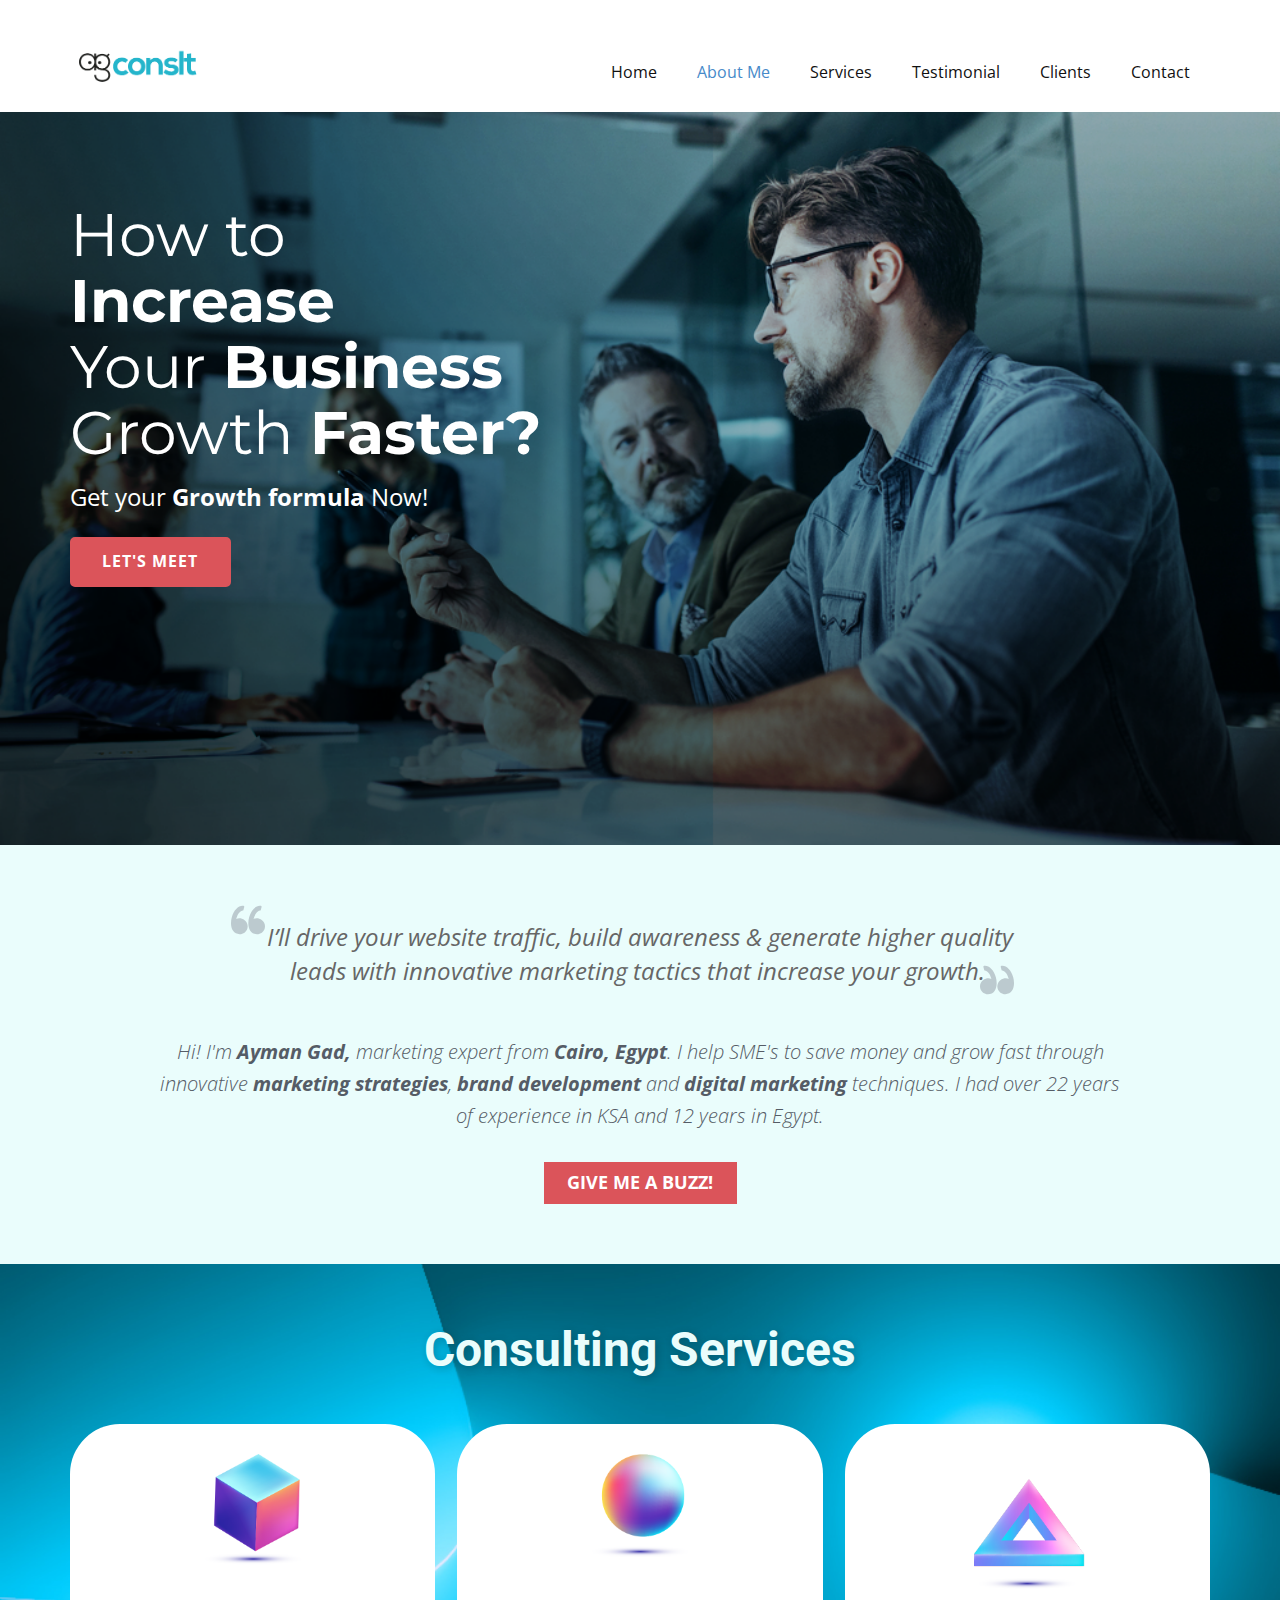
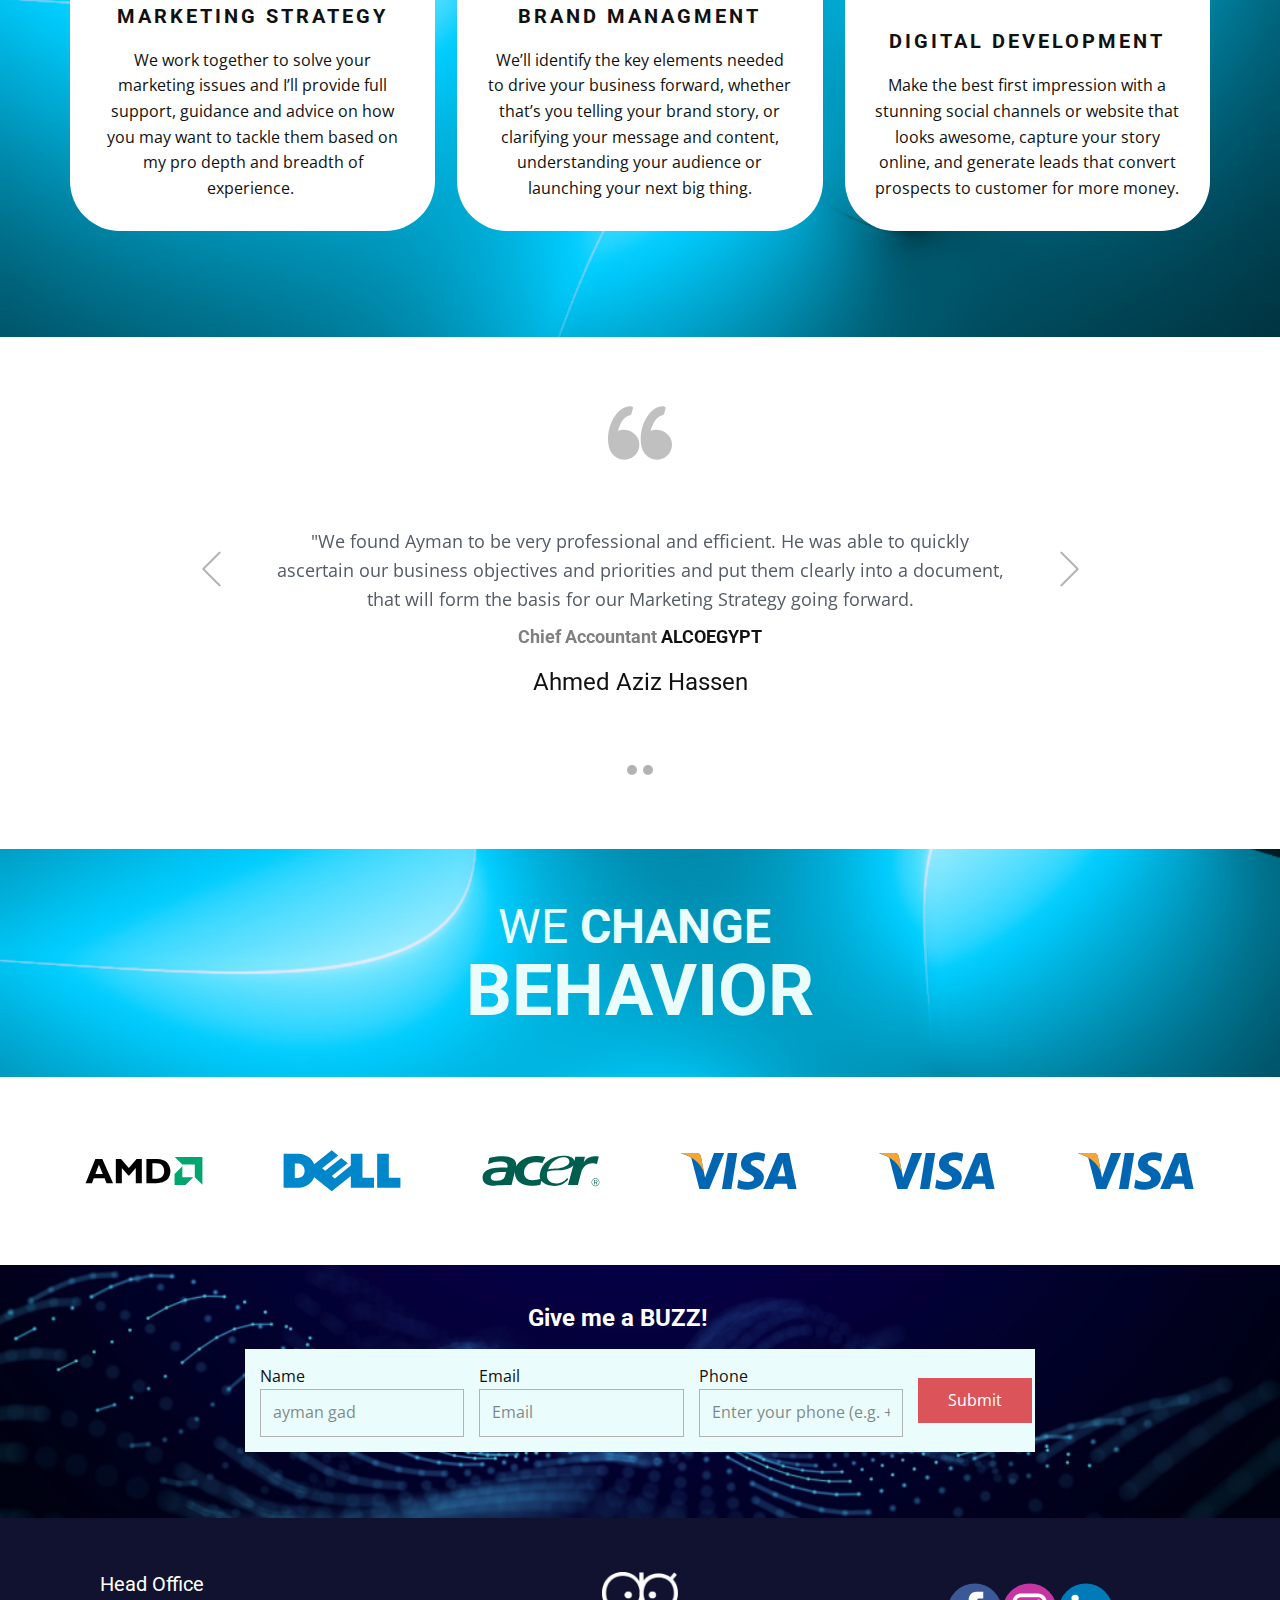
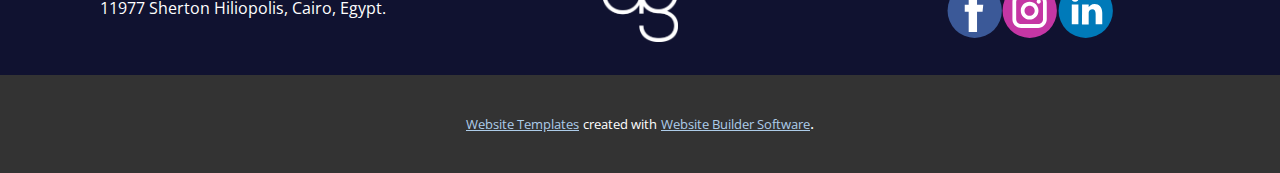
<file: index.html>
<!DOCTYPE html>
<html style="font-size: 16px;" lang="en"><head>
    <meta name="viewport" content="width=device-width, initial-scale=1.0">
    <meta charset="utf-8">
    <meta name="keywords" content="​HOW TO DRIVE&nbsp;YOUR&nbsp;BUSINESSFASTER?">
    <meta name="description" content="">
    <title>Home</title>
    <link rel="stylesheet" href="nicepage.css" media="screen">
<link rel="stylesheet" href="Home.css" media="screen">
    <script class="u-script" type="text/javascript" src="jquery.js" "="" defer=""></script>
    <script class="u-script" type="text/javascript" src="nicepage.js" "="" defer=""></script>
    <meta name="generator" content="Nicepage 4.17.10, nicepage.com">
    <link id="u-theme-google-font" rel="stylesheet" href="https://fonts.googleapis.com/css?family=Roboto:100,100i,300,300i,400,400i,500,500i,700,700i,900,900i|Open+Sans:300,300i,400,400i,500,500i,600,600i,700,700i,800,800i">
    <link id="u-page-google-font" rel="stylesheet" href="https://fonts.googleapis.com/css?family=Montserrat:100,100i,200,200i,300,300i,400,400i,500,500i,600,600i,700,700i,800,800i,900,900i">
    
    
    
    
    
    
    
    
    <script type="application/ld+json">{
		"@context": "http://schema.org",
		"@type": "Organization",
		"name": "",
		"logo": "images/Lb.png",
		"sameAs": []
}</script>
    <meta name="theme-color" content="#478ac9">
    <meta property="og:title" content="Home">
    <meta property="og:type" content="website">
  </head>
  <body data-home-page="Home.html" data-home-page-title="Home" class="u-body u-xl-mode" data-lang="en"><header class="u-clearfix u-header u-header" id="sec-7abd"><div class="u-clearfix u-sheet u-sheet-1">
        <a href="Home.html#carousel_da76" data-page-id="63678534" class="u-image u-logo u-image-1" data-image-width="316" data-image-height="101" title="Home">
          <img src="images/Lb.png" class="u-logo-image u-logo-image-1">
        </a>
        <nav class="u-menu u-menu-one-level u-offcanvas u-menu-1">
          <div class="menu-collapse" style="font-size: 1rem; letter-spacing: 0px;">
            <a class="u-button-style u-custom-left-right-menu-spacing u-custom-padding-bottom u-custom-top-bottom-menu-spacing u-nav-link u-text-active-palette-1-base u-text-hover-palette-2-base" href="#">
              <svg class="u-svg-link" viewBox="0 0 24 24"><use xmlns:xlink="http://www.w3.org/1999/xlink" xlink:href="#menu-hamburger"></use></svg>
              <svg class="u-svg-content" version="1.1" id="menu-hamburger" viewBox="0 0 16 16" x="0px" y="0px" xmlns:xlink="http://www.w3.org/1999/xlink" xmlns="http://www.w3.org/2000/svg"><g><rect y="1" width="16" height="2"></rect><rect y="7" width="16" height="2"></rect><rect y="13" width="16" height="2"></rect>
</g></svg>
            </a>
          </div>
          <div class="u-custom-menu u-nav-container">
            <ul class="u-nav u-unstyled u-nav-1"><li class="u-nav-item"><a class="u-button-style u-nav-link u-text-active-palette-1-base u-text-hover-palette-2-base" href="Home.html#carousel_da76" data-page-id="63678534" style="padding: 10px 20px;">Home</a>
</li><li class="u-nav-item"><a class="u-button-style u-nav-link u-text-active-palette-1-base u-text-hover-palette-2-base" href="Home.html#AboutMe" data-page-id="63678534" style="padding: 10px 20px;">About Me</a>
</li><li class="u-nav-item"><a class="u-button-style u-nav-link u-text-active-palette-1-base u-text-hover-palette-2-base" href="Home.html#carousel_c6f9" data-page-id="63678534" style="padding: 10px 20px;">Services</a>
</li><li class="u-nav-item"><a class="u-button-style u-nav-link u-text-active-palette-1-base u-text-hover-palette-2-base" href="Home.html#sec-5239" data-page-id="63678534" style="padding: 10px 20px;">Testimonial</a>
</li><li class="u-nav-item"><a class="u-button-style u-nav-link u-text-active-palette-1-base u-text-hover-palette-2-base" href="Home.html#sec-5a70" data-page-id="63678534" style="padding: 10px 20px;">Clients</a>
</li><li class="u-nav-item"><a class="u-button-style u-nav-link u-text-active-palette-1-base u-text-hover-palette-2-base" href="Home.html#sec-c780" data-page-id="63678534" style="padding: 10px 20px;">Contact</a>
</li></ul>
          </div>
          <div class="u-custom-menu u-nav-container-collapse">
            <div class="u-black u-container-style u-inner-container-layout u-opacity u-opacity-95 u-sidenav">
              <div class="u-inner-container-layout u-sidenav-overflow">
                <div class="u-menu-close"></div>
                <ul class="u-align-center u-nav u-popupmenu-items u-unstyled u-nav-2"><li class="u-nav-item"><a class="u-button-style u-nav-link" href="Home.html#carousel_da76" data-page-id="63678534">Home</a>
</li><li class="u-nav-item"><a class="u-button-style u-nav-link" href="Home.html#AboutMe" data-page-id="63678534">About Me</a>
</li><li class="u-nav-item"><a class="u-button-style u-nav-link" href="Home.html#carousel_c6f9" data-page-id="63678534">Services</a>
</li><li class="u-nav-item"><a class="u-button-style u-nav-link" href="Home.html#sec-5239" data-page-id="63678534">Testimonial</a>
</li><li class="u-nav-item"><a class="u-button-style u-nav-link" href="Home.html#sec-5a70" data-page-id="63678534">Clients</a>
</li><li class="u-nav-item"><a class="u-button-style u-nav-link" href="Home.html#sec-c780" data-page-id="63678534">Contact</a>
</li></ul>
              </div>
            </div>
            <div class="u-black u-menu-overlay u-opacity u-opacity-70"></div>
          </div>
        </nav>
      </div></header>
    <section class="skrollable skrollable-between u-align-center u-clearfix u-image u-section-1" id="carousel_da76" src="" data-image-width="1000" data-image-height="580">
      <div class="u-clearfix u-sheet u-valign-middle-lg u-valign-middle-md u-valign-middle-sm u-valign-middle-xs u-sheet-1">
        <h2 class="u-align-left u-custom-font u-font-montserrat u-text u-text-white u-text-1">
          <span style="font-weight: 400;">How to</span>
          <br>Increase<br>
          <span style="font-weight: 400;">Your</span> Business <span style="font-weight: 400;">Growth&nbsp;</span>Faster?
        </h2>
        <p class="u-align-left u-large-text u-text u-text-body-alt-color u-text-variant u-text-2"> Get your <span style="font-weight: 700;">Growth formula</span>
          <span style="font-weight: 700;">
            <span style="font-weight: 400;">Now!</span>
          </span>
        </p>
        <a href="mailto:gad@agconslt.com?subject=Need%20meeting" class="u-border-2 u-border-palette-2-base u-btn u-btn-round u-button-style u-palette-2-base u-radius-5 u-btn-1">Let's Meet</a>
      </div>
    </section>
    <section class="u-align-center u-clearfix u-palette-4-light-3 u-section-2" id="sec-9d30">
      <div class="u-clearfix u-sheet u-sheet-1"><span class="u-icon u-icon-circle u-opacity u-opacity-45 u-text-palette-5-dark-1 u-icon-1"><svg class="u-svg-link" preserveAspectRatio="xMidYMin slice" viewBox="0 0 95.333 95.332" style=""><use xmlns:xlink="http://www.w3.org/1999/xlink" xlink:href="#svg-b504"></use></svg><svg class="u-svg-content" viewBox="0 0 95.333 95.332" x="0px" y="0px" id="svg-b504" style="enable-background:new 0 0 95.333 95.332;"><g><g><path d="M30.512,43.939c-2.348-0.676-4.696-1.019-6.98-1.019c-3.527,0-6.47,0.806-8.752,1.793    c2.2-8.054,7.485-21.951,18.013-23.516c0.975-0.145,1.774-0.85,2.04-1.799l2.301-8.23c0.194-0.696,0.079-1.441-0.318-2.045    s-1.035-1.007-1.75-1.105c-0.777-0.106-1.569-0.16-2.354-0.16c-12.637,0-25.152,13.19-30.433,32.076    c-3.1,11.08-4.009,27.738,3.627,38.223c4.273,5.867,10.507,9,18.529,9.313c0.033,0.001,0.065,0.002,0.098,0.002    c9.898,0,18.675-6.666,21.345-16.209c1.595-5.705,0.874-11.688-2.032-16.851C40.971,49.307,36.236,45.586,30.512,43.939z"></path><path d="M92.471,54.413c-2.875-5.106-7.61-8.827-13.334-10.474c-2.348-0.676-4.696-1.019-6.979-1.019    c-3.527,0-6.471,0.806-8.753,1.793c2.2-8.054,7.485-21.951,18.014-23.516c0.975-0.145,1.773-0.85,2.04-1.799l2.301-8.23    c0.194-0.696,0.079-1.441-0.318-2.045c-0.396-0.604-1.034-1.007-1.75-1.105c-0.776-0.106-1.568-0.16-2.354-0.16    c-12.637,0-25.152,13.19-30.434,32.076c-3.099,11.08-4.008,27.738,3.629,38.225c4.272,5.866,10.507,9,18.528,9.312    c0.033,0.001,0.065,0.002,0.099,0.002c9.897,0,18.675-6.666,21.345-16.209C96.098,65.559,95.376,59.575,92.471,54.413z"></path>
</g>
</g></svg>
              
              
            </span>
        <h1 class="u-custom-font u-text u-text-font u-text-grey-60 u-text-1">I’ll drive your website traffic, build awareness &amp; generate higher quality leads with innovative marketing tactics that increase your growth.&nbsp;</h1><span class="u-icon u-icon-circle u-opacity u-opacity-45 u-text-palette-5-dark-1 u-icon-2"><svg class="u-svg-link u-flip-horizontal" preserveAspectRatio="xMidYMin slice" viewBox="0 0 95.333 95.332" style=""><use xmlns:xlink="http://www.w3.org/1999/xlink" xlink:href="#svg-8177"></use></svg><svg class="u-svg-content" viewBox="0 0 95.333 95.332" x="0px" y="0px" id="svg-8177" style="enable-background:new 0 0 95.333 95.332;"><g><g><path d="M30.512,43.939c-2.348-0.676-4.696-1.019-6.98-1.019c-3.527,0-6.47,0.806-8.752,1.793    c2.2-8.054,7.485-21.951,18.013-23.516c0.975-0.145,1.774-0.85,2.04-1.799l2.301-8.23c0.194-0.696,0.079-1.441-0.318-2.045    s-1.035-1.007-1.75-1.105c-0.777-0.106-1.569-0.16-2.354-0.16c-12.637,0-25.152,13.19-30.433,32.076    c-3.1,11.08-4.009,27.738,3.627,38.223c4.273,5.867,10.507,9,18.529,9.313c0.033,0.001,0.065,0.002,0.098,0.002    c9.898,0,18.675-6.666,21.345-16.209c1.595-5.705,0.874-11.688-2.032-16.851C40.971,49.307,36.236,45.586,30.512,43.939z"></path><path d="M92.471,54.413c-2.875-5.106-7.61-8.827-13.334-10.474c-2.348-0.676-4.696-1.019-6.979-1.019    c-3.527,0-6.471,0.806-8.753,1.793c2.2-8.054,7.485-21.951,18.014-23.516c0.975-0.145,1.773-0.85,2.04-1.799l2.301-8.23    c0.194-0.696,0.079-1.441-0.318-2.045c-0.396-0.604-1.034-1.007-1.75-1.105c-0.776-0.106-1.568-0.16-2.354-0.16    c-12.637,0-25.152,13.19-30.434,32.076c-3.099,11.08-4.008,27.738,3.629,38.225c4.272,5.866,10.507,9,18.528,9.312    c0.033,0.001,0.065,0.002,0.099,0.002c9.897,0,18.675-6.666,21.345-16.209C96.098,65.559,95.376,59.575,92.471,54.413z"></path>
</g>
</g></svg>
              
              
            </span>
        <p class="u-text u-text-palette-5-dark-2 u-text-2"> Hi! I'm <span style="font-weight: 700;">Ayman Gad,</span> marketing expert from <span style="font-weight: 700;">Cairo, Egypt</span>. I help SME's&nbsp;to save money and&nbsp;grow fast through innovative<span style="font-weight: 700;"> marketing strategies</span>, <span style="font-weight: 700;">brand development</span> and <span style="font-weight: 700;">digital marketing</span> techniques.&nbsp;​I had over 22 years of experience in KSA and 12 years in Egypt.
        </p>
        <a href="#" class="u-btn u-btn-rectangle u-button-style u-color-scheme-summer-time u-color-style-multicolor-1 u-palette-2-base u-radius-0 u-btn-1">give me a buzz!</a>
      </div>
    </section>
    <section class="u-align-center u-clearfix u-image u-section-3" id="carousel_c6f9" data-image-width="1000" data-image-height="563">
      <div class="u-clearfix u-sheet u-sheet-1">
        <h2 class="u-text u-text-body-alt-color u-text-1">
          <span class="u-text-palette-4-light-3"> Consulting Services</span>
          <br>
        </h2>
        <div class="u-expanded-width u-list u-list-1">
          <div class="u-repeater u-repeater-1">
            <div class="u-align-center u-container-style u-list-item u-radius-50 u-repeater-item u-shape-round u-white u-list-item-1">
              <div class="u-container-layout u-similar-container u-valign-bottom-xl u-valign-top-lg u-valign-top-md u-valign-top-sm u-valign-top-xs u-container-layout-1"><span class="u-file-icon u-icon u-icon-1"><img src="images/yyy.png" alt=""></span>
                <h5 class="u-text u-text-2">Marketing Strategy</h5>
                <p class="u-text u-text-3"> We work together to solve
your marketing issues and I’ll
provide full support, guidance
and advice on how you may
want to tackle them based on
my pro depth and breadth of
experience.&nbsp;</p>
              </div>
            </div>
            <div class="u-align-center u-container-style u-list-item u-radius-50 u-repeater-item u-shape-round u-white u-list-item-2">
              <div class="u-container-layout u-similar-container u-valign-bottom-xl u-valign-top-lg u-valign-top-md u-valign-top-sm u-valign-top-xs u-container-layout-2"><span class="u-file-icon u-icon u-icon-2"><img src="images/1.png" alt=""></span>
                <h5 class="u-text u-text-4">Brand Managment</h5>
                <p class="u-text u-text-5"> We’ll identify the key elements needed to drive your business forward, whether that’s you telling your brand story, or clarifying your message and content, understanding your audience or launching your next big thing.</p>
              </div>
            </div>
            <div class="u-align-center u-container-style u-list-item u-radius-50 u-repeater-item u-shape-round u-white u-list-item-3">
              <div class="u-container-layout u-similar-container u-valign-bottom-xl u-valign-top-lg u-valign-top-md u-valign-top-sm u-valign-top-xs u-container-layout-3"><span class="u-file-icon u-icon u-icon-3"><img src="images/2.png" alt=""></span>
                <h5 class="u-text u-text-6">DIGITAL Development</h5>
                <p class="u-text u-text-7"> Make the best first impression with a stunning social channels or website that looks awesome, capture your story online, and generate leads that convert prospects to customer for more money.</p>
              </div>
            </div>
          </div>
        </div>
      </div>
    </section>
    <section class="u-align-left u-clearfix u-section-4" id="sec-5239">
      <div class="u-clearfix u-sheet u-sheet-1">
        <div id="carousel-82ff" data-interval="5000" data-u-ride="carousel" class="u-carousel u-slider u-slider-1">
          <ol class="u-absolute-hcenter u-carousel-indicators u-carousel-indicators-1">
            <li data-u-target="#carousel-82ff" class="u-active u-grey-30 u-shape-circle" data-u-slide-to="0" style="width: 10px; height: 10px;"></li>
            <li data-u-target="#carousel-82ff" class="u-grey-30 u-shape-circle" data-u-slide-to="1" style="width: 10px; height: 10px;"></li>
          </ol>
          <div class="u-carousel-inner" role="listbox">
            <div class="u-active u-align-center u-carousel-item u-container-style u-slide">
              <div class="u-container-layout u-container-layout-1"><span class="u-icon u-icon-circle u-text-grey-25 u-icon-1"><svg class="u-svg-link" preserveAspectRatio="xMidYMin slice" viewBox="0 0 95.333 95.332" style=""><use xmlns:xlink="http://www.w3.org/1999/xlink" xlink:href="#svg-0d78"></use></svg><svg class="u-svg-content" viewBox="0 0 95.333 95.332" x="0px" y="0px" id="svg-0d78" style="enable-background:new 0 0 95.333 95.332;"><g><g><path d="M30.512,43.939c-2.348-0.676-4.696-1.019-6.98-1.019c-3.527,0-6.47,0.806-8.752,1.793    c2.2-8.054,7.485-21.951,18.013-23.516c0.975-0.145,1.774-0.85,2.04-1.799l2.301-8.23c0.194-0.696,0.079-1.441-0.318-2.045    s-1.035-1.007-1.75-1.105c-0.777-0.106-1.569-0.16-2.354-0.16c-12.637,0-25.152,13.19-30.433,32.076    c-3.1,11.08-4.009,27.738,3.627,38.223c4.273,5.867,10.507,9,18.529,9.313c0.033,0.001,0.065,0.002,0.098,0.002    c9.898,0,18.675-6.666,21.345-16.209c1.595-5.705,0.874-11.688-2.032-16.851C40.971,49.307,36.236,45.586,30.512,43.939z"></path><path d="M92.471,54.413c-2.875-5.106-7.61-8.827-13.334-10.474c-2.348-0.676-4.696-1.019-6.979-1.019    c-3.527,0-6.471,0.806-8.753,1.793c2.2-8.054,7.485-21.951,18.014-23.516c0.975-0.145,1.773-0.85,2.04-1.799l2.301-8.23    c0.194-0.696,0.079-1.441-0.318-2.045c-0.396-0.604-1.034-1.007-1.75-1.105c-0.776-0.106-1.568-0.16-2.354-0.16    c-12.637,0-25.152,13.19-30.434,32.076c-3.099,11.08-4.008,27.738,3.629,38.225c4.272,5.866,10.507,9,18.528,9.312    c0.033,0.001,0.065,0.002,0.099,0.002c9.897,0,18.675-6.666,21.345-16.209C96.098,65.559,95.376,59.575,92.471,54.413z"></path>
</g>
</g></svg>
              
              
            </span>
                <p class="u-align-center u-large-text u-text u-text-palette-5-dark-2 u-text-variant u-text-1">"​We found Ayman to be very professional and efficient. He was able to quickly ascertain our
business objectives and p​riorities and put them clearly into a document, that will form the
basis for our Marketing Strategy going forward. </p>
                <h6 class="u-align-center u-text u-text-2">
                  <span class="u-text-grey-50">Chief Accountant</span> ALCOEGYPT
                </h6>
                <h4 class="u-align-center u-text u-text-3">Ahmed Aziz Hassen<br>
                </h4>
              </div>
            </div>
            <div class="u-carousel-item u-container-style u-expanded-width u-slide">
              <div class="u-container-layout u-container-layout-2"><span class="u-icon u-icon-circle u-text-grey-25 u-icon-2"><svg class="u-svg-link" preserveAspectRatio="xMidYMin slice" viewBox="0 0 95.333 95.332" style=""><use xmlns:xlink="http://www.w3.org/1999/xlink" xlink:href="#svg-7fa4"></use></svg><svg class="u-svg-content" viewBox="0 0 95.333 95.332" x="0px" y="0px" id="svg-7fa4" style="enable-background:new 0 0 95.333 95.332;"><g><g><path d="M30.512,43.939c-2.348-0.676-4.696-1.019-6.98-1.019c-3.527,0-6.47,0.806-8.752,1.793    c2.2-8.054,7.485-21.951,18.013-23.516c0.975-0.145,1.774-0.85,2.04-1.799l2.301-8.23c0.194-0.696,0.079-1.441-0.318-2.045    s-1.035-1.007-1.75-1.105c-0.777-0.106-1.569-0.16-2.354-0.16c-12.637,0-25.152,13.19-30.433,32.076    c-3.1,11.08-4.009,27.738,3.627,38.223c4.273,5.867,10.507,9,18.529,9.313c0.033,0.001,0.065,0.002,0.098,0.002    c9.898,0,18.675-6.666,21.345-16.209c1.595-5.705,0.874-11.688-2.032-16.851C40.971,49.307,36.236,45.586,30.512,43.939z"></path><path d="M92.471,54.413c-2.875-5.106-7.61-8.827-13.334-10.474c-2.348-0.676-4.696-1.019-6.979-1.019    c-3.527,0-6.471,0.806-8.753,1.793c2.2-8.054,7.485-21.951,18.014-23.516c0.975-0.145,1.773-0.85,2.04-1.799l2.301-8.23    c0.194-0.696,0.079-1.441-0.318-2.045c-0.396-0.604-1.034-1.007-1.75-1.105c-0.776-0.106-1.568-0.16-2.354-0.16    c-12.637,0-25.152,13.19-30.434,32.076c-3.099,11.08-4.008,27.738,3.629,38.225c4.272,5.866,10.507,9,18.528,9.312    c0.033,0.001,0.065,0.002,0.099,0.002c9.897,0,18.675-6.666,21.345-16.209C96.098,65.559,95.376,59.575,92.471,54.413z"></path>
</g>
</g></svg>
              
              
            </span>
                <p class="u-align-center u-large-text u-text u-text-variant u-text-4">"​We found Ayman to be very personable,
very good at mediating our in-house discussions about our company’s marketing plans
and very clear in what resource we needed to achieve our targets. Thanks, Ayman for all
your hard work.</p>
                <h6 class="u-align-center u-text u-text-5">
                  <span class="u-text-grey-50">President, CEO</span>&nbsp;SFM International
                </h6>
                <h4 class="u-align-center u-text u-text-6"> Mohsen Fahmy<br>
                </h4>
              </div>
            </div>
          </div>
          <a class="u-absolute-vcenter u-carousel-control u-carousel-control-prev u-text-grey-30 u-carousel-control-1" href="#carousel-82ff" role="button" data-u-slide="prev">
            <span aria-hidden="true">
              <svg viewBox="0 0 477.175 477.175"><path d="M145.188,238.575l215.5-215.5c5.3-5.3,5.3-13.8,0-19.1s-13.8-5.3-19.1,0l-225.1,225.1c-5.3,5.3-5.3,13.8,0,19.1l225.1,225
                    c2.6,2.6,6.1,4,9.5,4s6.9-1.3,9.5-4c5.3-5.3,5.3-13.8,0-19.1L145.188,238.575z"></path></svg>
            </span>
            <span class="sr-only">+Previous</span>
          </a>
          <a class="u-absolute-vcenter u-carousel-control u-carousel-control-next u-text-grey-30 u-carousel-control-2" href="#carousel-82ff" role="button" data-u-slide="next">
            <span aria-hidden="true">
              <svg viewBox="0 0 477.175 477.175"><path d="M360.731,229.075l-225.1-225.1c-5.3-5.3-13.8-5.3-19.1,0s-5.3,13.8,0,19.1l215.5,215.5l-215.5,215.5
                    c-5.3,5.3-5.3,13.8,0,19.1c2.6,2.6,6.1,4,9.5,4c3.4,0,6.9-1.3,9.5-4l225.1-225.1C365.931,242.875,365.931,234.275,360.731,229.075z"></path></svg>
            </span>
            <span class="sr-only">+Next</span>
          </a>
        </div>
      </div>
    </section>
    <section class="u-align-center u-clearfix u-image u-section-5" src="" data-image-width="1000" data-image-height="563" id="sec-5a70">
      <div class="u-clearfix u-sheet u-sheet-1">
        <h1 class="u-text u-text-palette-4-light-3 u-title u-text-1">
          <span style="font-size: 3rem;" class="u-text-palette-4-light-3">WE <span style="font-weight: 700;">CHANGE</span>&nbsp;
          </span>
          <br>
          <span style="font-weight: 700;">BEHAVIOR</span>
        </h1>
      </div>
    </section>
    <section class="u-align-center u-clearfix u-section-6" id="sec-c780">
      <div class="u-clearfix u-sheet u-valign-middle u-sheet-1">
        <div class="u-expanded-width u-list u-list-1">
          <div class="u-repeater u-repeater-1">
            <div class="u-container-style u-list-item u-repeater-item">
              <div class="u-container-layout u-similar-container u-container-layout-1">
                <img alt="" class="u-expanded-width-xs u-image u-image-contain u-image-default u-image-1" data-image-width="500" data-image-height="135" src="[data-uri]">
              </div>
            </div>
            <div class="u-container-style u-list-item u-repeater-item">
              <div class="u-container-layout u-similar-container u-container-layout-2">
                <img alt="" class="u-expanded-width-xs u-image u-image-contain u-image-default u-image-2" data-image-width="500" data-image-height="175" src="[data-uri]">
              </div>
            </div>
            <div class="u-container-style u-list-item u-repeater-item">
              <div class="u-container-layout u-similar-container u-container-layout-3">
                <img alt="" class="u-expanded-width-xs u-image u-image-contain u-image-default u-image-3" data-image-width="500" data-image-height="135" src="[data-uri]">
              </div>
            </div>
            <div class="u-container-style u-list-item u-repeater-item">
              <div class="u-container-layout u-similar-container u-container-layout-4">
                <img alt="" class="u-expanded-width-xs u-image u-image-contain u-image-default u-image-4" data-image-width="420" data-image-height="135" src="[data-uri]">
              </div>
            </div>
            <div class="u-container-style u-list-item u-repeater-item">
              <div class="u-container-layout u-similar-container u-container-layout-5">
                <img alt="" class="u-expanded-width-xs u-image u-image-contain u-image-default u-image-5" data-image-width="420" data-image-height="135" src="[data-uri]">
              </div>
            </div>
            <div class="u-container-style u-list-item u-repeater-item">
              <div class="u-container-layout u-similar-container u-container-layout-6">
                <img alt="" class="u-expanded-width-xs u-image u-image-contain u-image-default u-image-6" data-image-width="420" data-image-height="135" src="[data-uri]">
              </div>
            </div>
          </div>
        </div>
      </div>
    </section>
    <section class="u-align-center u-clearfix u-image u-shading u-section-7" id="sec-ef9a" data-image-width="1000" data-image-height="450">
      <div class="u-clearfix u-sheet u-sheet-1">
        <h4 class="u-text u-text-default u-text-1">Give me a BUZZ!</h4>
        <div class="u-form u-palette-4-light-3 u-form-1">
          <form action="./scripts/form-ef9a.php" method="POST" class="u-clearfix u-form-horizontal u-form-spacing-15 u-inner-form" style="padding: 15px" source="customphp">
            <div class="u-form-group u-form-name u-label-top">
              <label for="name-558c" class="u-label u-label-1">Name</label>
              <input type="text" placeholder="ayman gad" id="name-558c" name="name" class="u-border-1 u-border-grey-30 u-input u-input-rectangle" required="">
            </div>
            <div class="u-form-email u-form-group u-label-top">
              <label for="email-558c" class="u-label u-label-2">Email</label>
              <input type="email" placeholder="Email" id="email-558c" name="email" class="u-border-1 u-border-grey-30 u-input u-input-rectangle" required="">
            </div>
            <div class="u-form-group u-form-phone u-label-top u-form-group-3">
              <label for="phone-7509" class="u-label u-label-3">Phone</label>
              <input type="tel" pattern="\+?\d{0,3}[\s\(\-]?([0-9]{2,3})[\s\)\-]?([\s\-]?)([0-9]{3})[\s\-]?([0-9]{2})[\s\-]?([0-9]{2})" placeholder="Enter your phone (e.g. +14155552675)" id="phone-7509" name="phone" class="u-border-1 u-border-grey-30 u-input u-input-rectangle" required="">
            </div>
            <div class="u-form-group u-form-submit">
              <a href="mailto:gad@agconslt.com" class="u-border-none u-btn u-btn-submit u-button-style u-palette-2-base u-btn-1">Submit</a>
              <input type="submit" value="submit" class="u-form-control-hidden">
            </div>
            <div class="u-form-send-message u-form-send-success">Thank you! Your message has been sent.</div>
            <div class="u-form-send-error u-form-send-message">Unable to send your message. Please fix errors then try again.</div>
            <input type="hidden" value="" name="recaptchaResponse">
          </form>
        </div>
      </div>
    </section>
    
    
    <footer class="u-clearfix u-custom-color-4 u-footer" id="sec-cde1"><div class="u-clearfix u-sheet u-valign-middle u-sheet-1">
        <div class="u-clearfix u-expanded-width u-gutter-30 u-layout-wrap u-layout-wrap-1">
          <div class="u-gutter-0 u-layout">
            <div class="u-layout-row">
              <div class="u-align-center-sm u-align-center-xs u-align-left-md u-align-left-xl u-container-style u-layout-cell u-left-cell u-size-20 u-size-20-md u-layout-cell-1">
                <div class="u-container-layout u-valign-middle-lg u-valign-middle-md u-valign-middle-sm u-valign-middle-xl u-valign-top-xs u-container-layout-1"><!--position-->
                  <div data-position="" class="u-position u-position-1"><!--block-->
                    <div class="u-block">
                      <div class="u-block-container u-clearfix"><!--block_header-->
                        <h5 class="u-block-header u-text"><!--block_header_content--> Head Office<!--/block_header_content--></h5><!--/block_header--><!--block_content-->
                        <div class="u-align-center-xs u-align-left-lg u-align-left-md u-align-left-sm u-block-content u-text"><!--block_content_content--> 11977 Sherton Hiliopolis, Cairo, Egypt.<!--/block_content_content--></div><!--/block_content-->
                      </div>
                    </div><!--/block-->
                  </div><!--/position-->
                </div>
              </div>
              <div class="u-align-center-sm u-align-right-md u-container-style u-layout-cell u-size-20 u-size-20-md u-layout-cell-2">
                <div class="u-container-layout u-container-layout-2">
                  <a href="https://nicepage.com" class="u-image u-logo u-image-1" data-image-width="650" data-image-height="593">
                    <img src="images/Eid22.png" class="u-logo-image u-logo-image-1">
                  </a>
                </div>
              </div>
              <div class="u-align-center-sm u-align-center-xs u-align-left-md u-align-right-lg u-align-right-xl u-container-style u-layout-cell u-right-cell u-size-20 u-size-20-md u-layout-cell-3">
                <div class="u-container-layout u-valign-middle-lg u-valign-middle-md u-valign-middle-sm u-valign-middle-xs u-container-layout-3">
                  <div class="u-align-center u-social-icons u-spacing-0 u-social-icons-1">
                    <a class="u-social-url" title="facebook" target="_blank" href=""><span class="u-icon u-social-facebook u-social-icon u-text-grey-80 u-icon-1"><svg class="u-svg-link" preserveAspectRatio="xMidYMin slice" viewBox="0 0 112 112" style=""><use xmlns:xlink="http://www.w3.org/1999/xlink" xlink:href="#svg-d8f8"></use></svg><svg class="u-svg-content" viewBox="0 0 112 112" x="0" y="0" id="svg-d8f8"><circle fill="currentColor" cx="56.1" cy="56.1" r="55"></circle><path fill="#FFFFFF" d="M73.5,31.6h-9.1c-1.4,0-3.6,0.8-3.6,3.9v8.5h12.6L72,58.3H60.8v40.8H43.9V58.3h-8V43.9h8v-9.2
            c0-6.7,3.1-17,17-17h12.5v13.9H73.5z"></path></svg></span>
                    </a>
                    <a class="u-social-url" title="instagram" target="_blank" href=""><span class="u-icon u-social-icon u-social-instagram u-text-grey-80 u-icon-2"><svg class="u-svg-link" preserveAspectRatio="xMidYMin slice" viewBox="0 0 112 112" style=""><use xmlns:xlink="http://www.w3.org/1999/xlink" xlink:href="#svg-2373"></use></svg><svg class="u-svg-content" viewBox="0 0 112 112" x="0" y="0" id="svg-2373"><circle fill="currentColor" cx="56.1" cy="56.1" r="55"></circle><path fill="#FFFFFF" d="M55.9,38.2c-9.9,0-17.9,8-17.9,17.9C38,66,46,74,55.9,74c9.9,0,17.9-8,17.9-17.9C73.8,46.2,65.8,38.2,55.9,38.2
            z M55.9,66.4c-5.7,0-10.3-4.6-10.3-10.3c-0.1-5.7,4.6-10.3,10.3-10.3c5.7,0,10.3,4.6,10.3,10.3C66.2,61.8,61.6,66.4,55.9,66.4z"></path><path fill="#FFFFFF" d="M74.3,33.5c-2.3,0-4.2,1.9-4.2,4.2s1.9,4.2,4.2,4.2s4.2-1.9,4.2-4.2S76.6,33.5,74.3,33.5z"></path><path fill="#FFFFFF" d="M73.1,21.3H38.6c-9.7,0-17.5,7.9-17.5,17.5v34.5c0,9.7,7.9,17.6,17.5,17.6h34.5c9.7,0,17.5-7.9,17.5-17.5V38.8
            C90.6,29.1,82.7,21.3,73.1,21.3z M83,73.3c0,5.5-4.5,9.9-9.9,9.9H38.6c-5.5,0-9.9-4.5-9.9-9.9V38.8c0-5.5,4.5-9.9,9.9-9.9h34.5
            c5.5,0,9.9,4.5,9.9,9.9V73.3z"></path></svg></span>
                    </a>
                    <a class="u-social-url" title="linkedin" target="_blank" href=""><span class="u-icon u-social-icon u-social-linkedin u-text-grey-80 u-icon-3"><svg class="u-svg-link" preserveAspectRatio="xMidYMin slice" viewBox="0 0 112 112" style=""><use xmlns:xlink="http://www.w3.org/1999/xlink" xlink:href="#svg-f790"></use></svg><svg class="u-svg-content" viewBox="0 0 112 112" x="0" y="0" id="svg-f790"><circle fill="currentColor" cx="56.1" cy="56.1" r="55"></circle><path fill="#FFFFFF" d="M41.3,83.7H27.9V43.4h13.4V83.7z M34.6,37.9L34.6,37.9c-4.6,0-7.5-3.1-7.5-7c0-4,3-7,7.6-7s7.4,3,7.5,7
            C42.2,34.8,39.2,37.9,34.6,37.9z M89.6,83.7H76.2V62.2c0-5.4-1.9-9.1-6.8-9.1c-3.7,0-5.9,2.5-6.9,4.9c-0.4,0.9-0.4,2.1-0.4,3.3v22.5
            H48.7c0,0,0.2-36.5,0-40.3h13.4v5.7c1.8-2.7,5-6.7,12.1-6.7c8.8,0,15.4,5.8,15.4,18.1V83.7z"></path></svg></span>
                    </a>
                  </div>
                </div>
              </div>
            </div>
          </div>
        </div>
      </div></footer>
    <section class="u-backlink u-clearfix u-grey-80">
      <a class="u-link" href="https://nicepage.com/website-templates" target="_blank">
        <span>Website Templates</span>
      </a>
      <p class="u-text">
        <span>created with</span>
      </p>
      <a class="u-link" href="" target="_blank">
        <span>Website Builder Software</span>
      </a>. 
    </section>
  
</body></html>
</file>
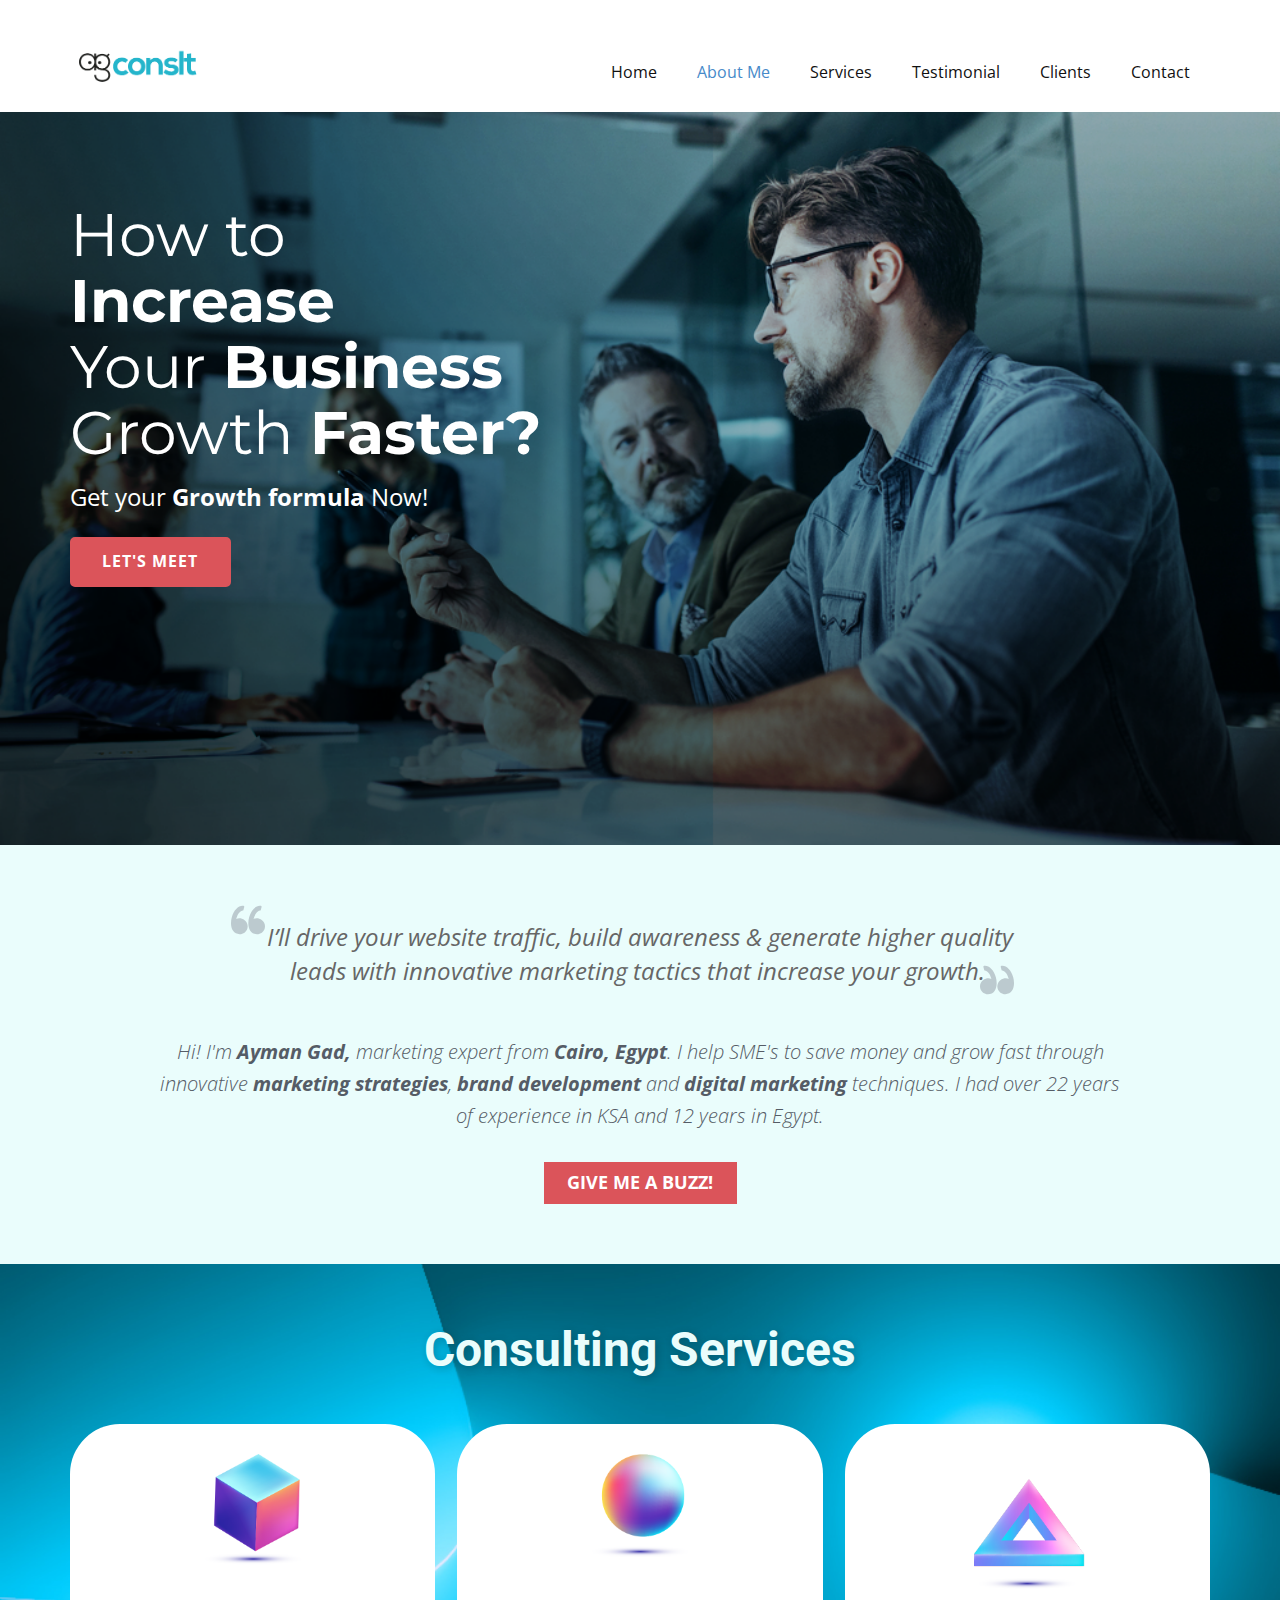
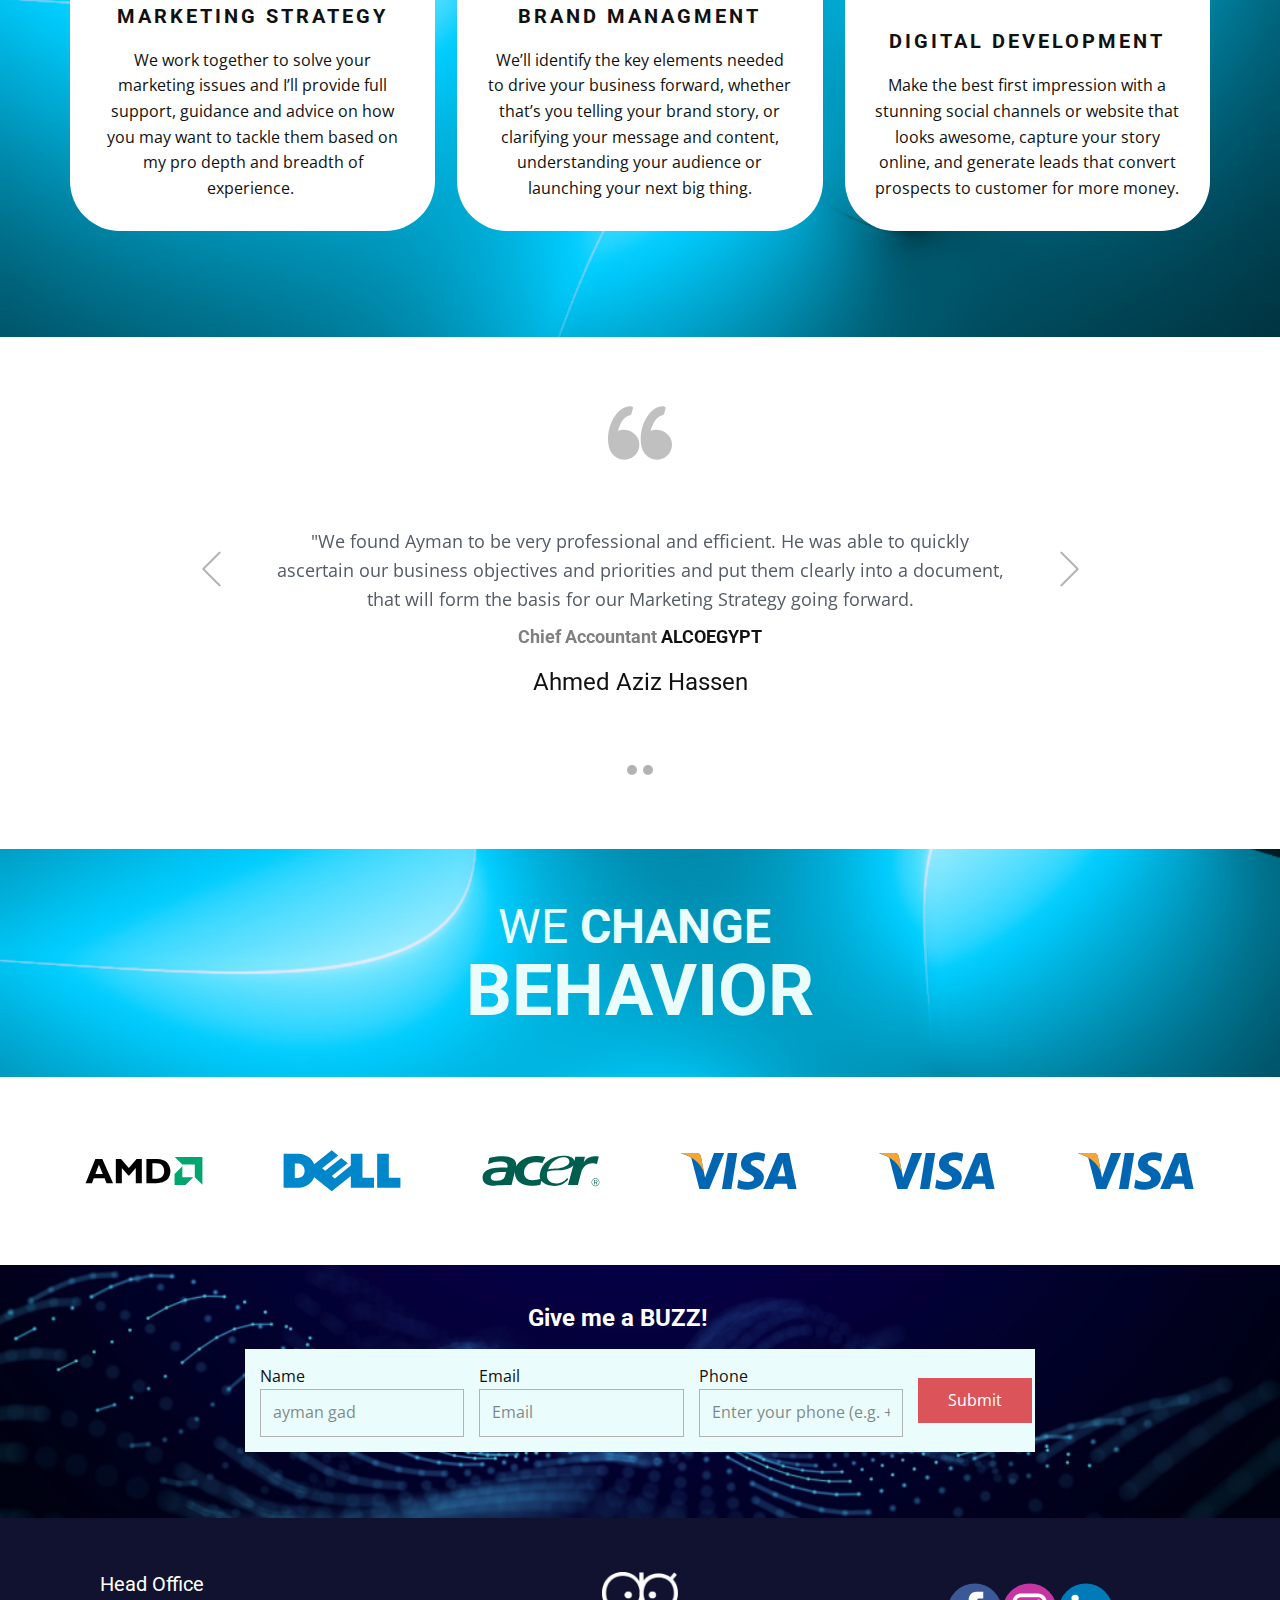
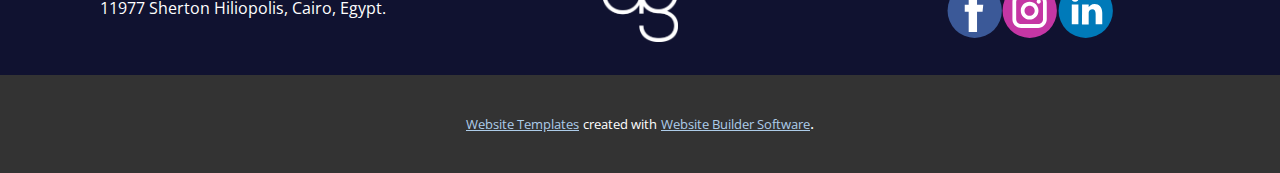
<file: Home.html>
<!DOCTYPE html>
<html style="font-size: 16px;" lang="en"><head>
    <meta name="viewport" content="width=device-width, initial-scale=1.0">
    <meta charset="utf-8">
    <meta name="keywords" content="​HOW TO DRIVE&nbsp;YOUR&nbsp;BUSINESSFASTER?">
    <meta name="description" content="">
    <title>Home</title>
    <link rel="stylesheet" href="nicepage.css" media="screen">
<link rel="stylesheet" href="Home.css" media="screen">
    <script class="u-script" type="text/javascript" src="jquery.js" "="" defer=""></script>
    <script class="u-script" type="text/javascript" src="nicepage.js" "="" defer=""></script>
    <meta name="generator" content="Nicepage 4.17.10, nicepage.com">
    <link id="u-theme-google-font" rel="stylesheet" href="https://fonts.googleapis.com/css?family=Roboto:100,100i,300,300i,400,400i,500,500i,700,700i,900,900i|Open+Sans:300,300i,400,400i,500,500i,600,600i,700,700i,800,800i">
    <link id="u-page-google-font" rel="stylesheet" href="https://fonts.googleapis.com/css?family=Montserrat:100,100i,200,200i,300,300i,400,400i,500,500i,600,600i,700,700i,800,800i,900,900i">
    
    
    
    
    
    
    
    
    <script type="application/ld+json">{
		"@context": "http://schema.org",
		"@type": "Organization",
		"name": "",
		"logo": "images/Lb.png",
		"sameAs": []
}</script>
    <meta name="theme-color" content="#478ac9">
    <meta property="og:title" content="Home">
    <meta property="og:type" content="website">
  </head>
  <body class="u-body u-xl-mode" data-lang="en"><header class="u-clearfix u-header u-header" id="sec-7abd"><div class="u-clearfix u-sheet u-sheet-1">
        <a href="Home.html#carousel_da76" data-page-id="63678534" class="u-image u-logo u-image-1" data-image-width="316" data-image-height="101" title="Home">
          <img src="images/Lb.png" class="u-logo-image u-logo-image-1">
        </a>
        <nav class="u-menu u-menu-one-level u-offcanvas u-menu-1">
          <div class="menu-collapse" style="font-size: 1rem; letter-spacing: 0px;">
            <a class="u-button-style u-custom-left-right-menu-spacing u-custom-padding-bottom u-custom-top-bottom-menu-spacing u-nav-link u-text-active-palette-1-base u-text-hover-palette-2-base" href="#">
              <svg class="u-svg-link" viewBox="0 0 24 24"><use xmlns:xlink="http://www.w3.org/1999/xlink" xlink:href="#menu-hamburger"></use></svg>
              <svg class="u-svg-content" version="1.1" id="menu-hamburger" viewBox="0 0 16 16" x="0px" y="0px" xmlns:xlink="http://www.w3.org/1999/xlink" xmlns="http://www.w3.org/2000/svg"><g><rect y="1" width="16" height="2"></rect><rect y="7" width="16" height="2"></rect><rect y="13" width="16" height="2"></rect>
</g></svg>
            </a>
          </div>
          <div class="u-custom-menu u-nav-container">
            <ul class="u-nav u-unstyled u-nav-1"><li class="u-nav-item"><a class="u-button-style u-nav-link u-text-active-palette-1-base u-text-hover-palette-2-base" href="Home.html#carousel_da76" data-page-id="63678534" style="padding: 10px 20px;">Home</a>
</li><li class="u-nav-item"><a class="u-button-style u-nav-link u-text-active-palette-1-base u-text-hover-palette-2-base" href="Home.html#AboutMe" data-page-id="63678534" style="padding: 10px 20px;">About Me</a>
</li><li class="u-nav-item"><a class="u-button-style u-nav-link u-text-active-palette-1-base u-text-hover-palette-2-base" href="Home.html#carousel_c6f9" data-page-id="63678534" style="padding: 10px 20px;">Services</a>
</li><li class="u-nav-item"><a class="u-button-style u-nav-link u-text-active-palette-1-base u-text-hover-palette-2-base" href="Home.html#sec-5239" data-page-id="63678534" style="padding: 10px 20px;">Testimonial</a>
</li><li class="u-nav-item"><a class="u-button-style u-nav-link u-text-active-palette-1-base u-text-hover-palette-2-base" href="Home.html#sec-5a70" data-page-id="63678534" style="padding: 10px 20px;">Clients</a>
</li><li class="u-nav-item"><a class="u-button-style u-nav-link u-text-active-palette-1-base u-text-hover-palette-2-base" href="Home.html#sec-c780" data-page-id="63678534" style="padding: 10px 20px;">Contact</a>
</li></ul>
          </div>
          <div class="u-custom-menu u-nav-container-collapse">
            <div class="u-black u-container-style u-inner-container-layout u-opacity u-opacity-95 u-sidenav">
              <div class="u-inner-container-layout u-sidenav-overflow">
                <div class="u-menu-close"></div>
                <ul class="u-align-center u-nav u-popupmenu-items u-unstyled u-nav-2"><li class="u-nav-item"><a class="u-button-style u-nav-link" href="Home.html#carousel_da76" data-page-id="63678534">Home</a>
</li><li class="u-nav-item"><a class="u-button-style u-nav-link" href="Home.html#AboutMe" data-page-id="63678534">About Me</a>
</li><li class="u-nav-item"><a class="u-button-style u-nav-link" href="Home.html#carousel_c6f9" data-page-id="63678534">Services</a>
</li><li class="u-nav-item"><a class="u-button-style u-nav-link" href="Home.html#sec-5239" data-page-id="63678534">Testimonial</a>
</li><li class="u-nav-item"><a class="u-button-style u-nav-link" href="Home.html#sec-5a70" data-page-id="63678534">Clients</a>
</li><li class="u-nav-item"><a class="u-button-style u-nav-link" href="Home.html#sec-c780" data-page-id="63678534">Contact</a>
</li></ul>
              </div>
            </div>
            <div class="u-black u-menu-overlay u-opacity u-opacity-70"></div>
          </div>
        </nav>
      </div></header>
    <section class="skrollable skrollable-between u-align-center u-clearfix u-image u-section-1" id="carousel_da76" src="" data-image-width="1000" data-image-height="580">
      <div class="u-clearfix u-sheet u-valign-middle-lg u-valign-middle-md u-valign-middle-sm u-valign-middle-xs u-sheet-1">
        <h2 class="u-align-left u-custom-font u-font-montserrat u-text u-text-white u-text-1">
          <span style="font-weight: 400;">How to</span>
          <br>Increase<br>
          <span style="font-weight: 400;">Your</span> Business <span style="font-weight: 400;">Growth&nbsp;</span>Faster?
        </h2>
        <p class="u-align-left u-large-text u-text u-text-body-alt-color u-text-variant u-text-2"> Get your <span style="font-weight: 700;">Growth formula</span>
          <span style="font-weight: 700;">
            <span style="font-weight: 400;">Now!</span>
          </span>
        </p>
        <a href="mailto:gad@agconslt.com?subject=Need%20meeting" class="u-border-2 u-border-palette-2-base u-btn u-btn-round u-button-style u-palette-2-base u-radius-5 u-btn-1">Let's Meet</a>
      </div>
    </section>
    <section class="u-align-center u-clearfix u-palette-4-light-3 u-section-2" id="sec-9d30">
      <div class="u-clearfix u-sheet u-sheet-1"><span class="u-icon u-icon-circle u-opacity u-opacity-45 u-text-palette-5-dark-1 u-icon-1"><svg class="u-svg-link" preserveAspectRatio="xMidYMin slice" viewBox="0 0 95.333 95.332" style=""><use xmlns:xlink="http://www.w3.org/1999/xlink" xlink:href="#svg-b504"></use></svg><svg class="u-svg-content" viewBox="0 0 95.333 95.332" x="0px" y="0px" id="svg-b504" style="enable-background:new 0 0 95.333 95.332;"><g><g><path d="M30.512,43.939c-2.348-0.676-4.696-1.019-6.98-1.019c-3.527,0-6.47,0.806-8.752,1.793    c2.2-8.054,7.485-21.951,18.013-23.516c0.975-0.145,1.774-0.85,2.04-1.799l2.301-8.23c0.194-0.696,0.079-1.441-0.318-2.045    s-1.035-1.007-1.75-1.105c-0.777-0.106-1.569-0.16-2.354-0.16c-12.637,0-25.152,13.19-30.433,32.076    c-3.1,11.08-4.009,27.738,3.627,38.223c4.273,5.867,10.507,9,18.529,9.313c0.033,0.001,0.065,0.002,0.098,0.002    c9.898,0,18.675-6.666,21.345-16.209c1.595-5.705,0.874-11.688-2.032-16.851C40.971,49.307,36.236,45.586,30.512,43.939z"></path><path d="M92.471,54.413c-2.875-5.106-7.61-8.827-13.334-10.474c-2.348-0.676-4.696-1.019-6.979-1.019    c-3.527,0-6.471,0.806-8.753,1.793c2.2-8.054,7.485-21.951,18.014-23.516c0.975-0.145,1.773-0.85,2.04-1.799l2.301-8.23    c0.194-0.696,0.079-1.441-0.318-2.045c-0.396-0.604-1.034-1.007-1.75-1.105c-0.776-0.106-1.568-0.16-2.354-0.16    c-12.637,0-25.152,13.19-30.434,32.076c-3.099,11.08-4.008,27.738,3.629,38.225c4.272,5.866,10.507,9,18.528,9.312    c0.033,0.001,0.065,0.002,0.099,0.002c9.897,0,18.675-6.666,21.345-16.209C96.098,65.559,95.376,59.575,92.471,54.413z"></path>
</g>
</g></svg>
              
              
            </span>
        <h1 class="u-custom-font u-text u-text-font u-text-grey-60 u-text-1">I’ll drive your website traffic, build awareness &amp; generate higher quality leads with innovative marketing tactics that increase your growth.&nbsp;</h1><span class="u-icon u-icon-circle u-opacity u-opacity-45 u-text-palette-5-dark-1 u-icon-2"><svg class="u-svg-link u-flip-horizontal" preserveAspectRatio="xMidYMin slice" viewBox="0 0 95.333 95.332" style=""><use xmlns:xlink="http://www.w3.org/1999/xlink" xlink:href="#svg-8177"></use></svg><svg class="u-svg-content" viewBox="0 0 95.333 95.332" x="0px" y="0px" id="svg-8177" style="enable-background:new 0 0 95.333 95.332;"><g><g><path d="M30.512,43.939c-2.348-0.676-4.696-1.019-6.98-1.019c-3.527,0-6.47,0.806-8.752,1.793    c2.2-8.054,7.485-21.951,18.013-23.516c0.975-0.145,1.774-0.85,2.04-1.799l2.301-8.23c0.194-0.696,0.079-1.441-0.318-2.045    s-1.035-1.007-1.75-1.105c-0.777-0.106-1.569-0.16-2.354-0.16c-12.637,0-25.152,13.19-30.433,32.076    c-3.1,11.08-4.009,27.738,3.627,38.223c4.273,5.867,10.507,9,18.529,9.313c0.033,0.001,0.065,0.002,0.098,0.002    c9.898,0,18.675-6.666,21.345-16.209c1.595-5.705,0.874-11.688-2.032-16.851C40.971,49.307,36.236,45.586,30.512,43.939z"></path><path d="M92.471,54.413c-2.875-5.106-7.61-8.827-13.334-10.474c-2.348-0.676-4.696-1.019-6.979-1.019    c-3.527,0-6.471,0.806-8.753,1.793c2.2-8.054,7.485-21.951,18.014-23.516c0.975-0.145,1.773-0.85,2.04-1.799l2.301-8.23    c0.194-0.696,0.079-1.441-0.318-2.045c-0.396-0.604-1.034-1.007-1.75-1.105c-0.776-0.106-1.568-0.16-2.354-0.16    c-12.637,0-25.152,13.19-30.434,32.076c-3.099,11.08-4.008,27.738,3.629,38.225c4.272,5.866,10.507,9,18.528,9.312    c0.033,0.001,0.065,0.002,0.099,0.002c9.897,0,18.675-6.666,21.345-16.209C96.098,65.559,95.376,59.575,92.471,54.413z"></path>
</g>
</g></svg>
              
              
            </span>
        <p class="u-text u-text-palette-5-dark-2 u-text-2"> Hi! I'm <span style="font-weight: 700;">Ayman Gad,</span> marketing expert from <span style="font-weight: 700;">Cairo, Egypt</span>. I help SME's&nbsp;to save money and&nbsp;grow fast through innovative<span style="font-weight: 700;"> marketing strategies</span>, <span style="font-weight: 700;">brand development</span> and <span style="font-weight: 700;">digital marketing</span> techniques.&nbsp;​I had over 22 years of experience in KSA and 12 years in Egypt.
        </p>
        <a href="#" class="u-btn u-btn-rectangle u-button-style u-color-scheme-summer-time u-color-style-multicolor-1 u-palette-2-base u-radius-0 u-btn-1">give me a buzz!</a>
      </div>
    </section>
    <section class="u-align-center u-clearfix u-image u-section-3" id="carousel_c6f9" data-image-width="1000" data-image-height="563">
      <div class="u-clearfix u-sheet u-sheet-1">
        <h2 class="u-text u-text-body-alt-color u-text-1">
          <span class="u-text-palette-4-light-3"> Consulting Services</span>
          <br>
        </h2>
        <div class="u-expanded-width u-list u-list-1">
          <div class="u-repeater u-repeater-1">
            <div class="u-align-center u-container-style u-list-item u-radius-50 u-repeater-item u-shape-round u-white u-list-item-1">
              <div class="u-container-layout u-similar-container u-valign-bottom-xl u-valign-top-lg u-valign-top-md u-valign-top-sm u-valign-top-xs u-container-layout-1"><span class="u-file-icon u-icon u-icon-1"><img src="images/yyy.png" alt=""></span>
                <h5 class="u-text u-text-2">Marketing Strategy</h5>
                <p class="u-text u-text-3"> We work together to solve
your marketing issues and I’ll
provide full support, guidance
and advice on how you may
want to tackle them based on
my pro depth and breadth of
experience.&nbsp;</p>
              </div>
            </div>
            <div class="u-align-center u-container-style u-list-item u-radius-50 u-repeater-item u-shape-round u-white u-list-item-2">
              <div class="u-container-layout u-similar-container u-valign-bottom-xl u-valign-top-lg u-valign-top-md u-valign-top-sm u-valign-top-xs u-container-layout-2"><span class="u-file-icon u-icon u-icon-2"><img src="images/1.png" alt=""></span>
                <h5 class="u-text u-text-4">Brand Managment</h5>
                <p class="u-text u-text-5"> We’ll identify the key elements needed to drive your business forward, whether that’s you telling your brand story, or clarifying your message and content, understanding your audience or launching your next big thing.</p>
              </div>
            </div>
            <div class="u-align-center u-container-style u-list-item u-radius-50 u-repeater-item u-shape-round u-white u-list-item-3">
              <div class="u-container-layout u-similar-container u-valign-bottom-xl u-valign-top-lg u-valign-top-md u-valign-top-sm u-valign-top-xs u-container-layout-3"><span class="u-file-icon u-icon u-icon-3"><img src="images/2.png" alt=""></span>
                <h5 class="u-text u-text-6">DIGITAL Development</h5>
                <p class="u-text u-text-7"> Make the best first impression with a stunning social channels or website that looks awesome, capture your story online, and generate leads that convert prospects to customer for more money.</p>
              </div>
            </div>
          </div>
        </div>
      </div>
    </section>
    <section class="u-align-left u-clearfix u-section-4" id="sec-5239">
      <div class="u-clearfix u-sheet u-sheet-1">
        <div id="carousel-82ff" data-interval="5000" data-u-ride="carousel" class="u-carousel u-slider u-slider-1">
          <ol class="u-absolute-hcenter u-carousel-indicators u-carousel-indicators-1">
            <li data-u-target="#carousel-82ff" class="u-active u-grey-30 u-shape-circle" data-u-slide-to="0" style="width: 10px; height: 10px;"></li>
            <li data-u-target="#carousel-82ff" class="u-grey-30 u-shape-circle" data-u-slide-to="1" style="width: 10px; height: 10px;"></li>
          </ol>
          <div class="u-carousel-inner" role="listbox">
            <div class="u-active u-align-center u-carousel-item u-container-style u-slide">
              <div class="u-container-layout u-container-layout-1"><span class="u-icon u-icon-circle u-text-grey-25 u-icon-1"><svg class="u-svg-link" preserveAspectRatio="xMidYMin slice" viewBox="0 0 95.333 95.332" style=""><use xmlns:xlink="http://www.w3.org/1999/xlink" xlink:href="#svg-0d78"></use></svg><svg class="u-svg-content" viewBox="0 0 95.333 95.332" x="0px" y="0px" id="svg-0d78" style="enable-background:new 0 0 95.333 95.332;"><g><g><path d="M30.512,43.939c-2.348-0.676-4.696-1.019-6.98-1.019c-3.527,0-6.47,0.806-8.752,1.793    c2.2-8.054,7.485-21.951,18.013-23.516c0.975-0.145,1.774-0.85,2.04-1.799l2.301-8.23c0.194-0.696,0.079-1.441-0.318-2.045    s-1.035-1.007-1.75-1.105c-0.777-0.106-1.569-0.16-2.354-0.16c-12.637,0-25.152,13.19-30.433,32.076    c-3.1,11.08-4.009,27.738,3.627,38.223c4.273,5.867,10.507,9,18.529,9.313c0.033,0.001,0.065,0.002,0.098,0.002    c9.898,0,18.675-6.666,21.345-16.209c1.595-5.705,0.874-11.688-2.032-16.851C40.971,49.307,36.236,45.586,30.512,43.939z"></path><path d="M92.471,54.413c-2.875-5.106-7.61-8.827-13.334-10.474c-2.348-0.676-4.696-1.019-6.979-1.019    c-3.527,0-6.471,0.806-8.753,1.793c2.2-8.054,7.485-21.951,18.014-23.516c0.975-0.145,1.773-0.85,2.04-1.799l2.301-8.23    c0.194-0.696,0.079-1.441-0.318-2.045c-0.396-0.604-1.034-1.007-1.75-1.105c-0.776-0.106-1.568-0.16-2.354-0.16    c-12.637,0-25.152,13.19-30.434,32.076c-3.099,11.08-4.008,27.738,3.629,38.225c4.272,5.866,10.507,9,18.528,9.312    c0.033,0.001,0.065,0.002,0.099,0.002c9.897,0,18.675-6.666,21.345-16.209C96.098,65.559,95.376,59.575,92.471,54.413z"></path>
</g>
</g></svg>
              
              
            </span>
                <p class="u-align-center u-large-text u-text u-text-palette-5-dark-2 u-text-variant u-text-1">"​We found Ayman to be very professional and efficient. He was able to quickly ascertain our
business objectives and p​riorities and put them clearly into a document, that will form the
basis for our Marketing Strategy going forward. </p>
                <h6 class="u-align-center u-text u-text-2">
                  <span class="u-text-grey-50">Chief Accountant</span> ALCOEGYPT
                </h6>
                <h4 class="u-align-center u-text u-text-3">Ahmed Aziz Hassen<br>
                </h4>
              </div>
            </div>
            <div class="u-carousel-item u-container-style u-expanded-width u-slide">
              <div class="u-container-layout u-container-layout-2"><span class="u-icon u-icon-circle u-text-grey-25 u-icon-2"><svg class="u-svg-link" preserveAspectRatio="xMidYMin slice" viewBox="0 0 95.333 95.332" style=""><use xmlns:xlink="http://www.w3.org/1999/xlink" xlink:href="#svg-7fa4"></use></svg><svg class="u-svg-content" viewBox="0 0 95.333 95.332" x="0px" y="0px" id="svg-7fa4" style="enable-background:new 0 0 95.333 95.332;"><g><g><path d="M30.512,43.939c-2.348-0.676-4.696-1.019-6.98-1.019c-3.527,0-6.47,0.806-8.752,1.793    c2.2-8.054,7.485-21.951,18.013-23.516c0.975-0.145,1.774-0.85,2.04-1.799l2.301-8.23c0.194-0.696,0.079-1.441-0.318-2.045    s-1.035-1.007-1.75-1.105c-0.777-0.106-1.569-0.16-2.354-0.16c-12.637,0-25.152,13.19-30.433,32.076    c-3.1,11.08-4.009,27.738,3.627,38.223c4.273,5.867,10.507,9,18.529,9.313c0.033,0.001,0.065,0.002,0.098,0.002    c9.898,0,18.675-6.666,21.345-16.209c1.595-5.705,0.874-11.688-2.032-16.851C40.971,49.307,36.236,45.586,30.512,43.939z"></path><path d="M92.471,54.413c-2.875-5.106-7.61-8.827-13.334-10.474c-2.348-0.676-4.696-1.019-6.979-1.019    c-3.527,0-6.471,0.806-8.753,1.793c2.2-8.054,7.485-21.951,18.014-23.516c0.975-0.145,1.773-0.85,2.04-1.799l2.301-8.23    c0.194-0.696,0.079-1.441-0.318-2.045c-0.396-0.604-1.034-1.007-1.75-1.105c-0.776-0.106-1.568-0.16-2.354-0.16    c-12.637,0-25.152,13.19-30.434,32.076c-3.099,11.08-4.008,27.738,3.629,38.225c4.272,5.866,10.507,9,18.528,9.312    c0.033,0.001,0.065,0.002,0.099,0.002c9.897,0,18.675-6.666,21.345-16.209C96.098,65.559,95.376,59.575,92.471,54.413z"></path>
</g>
</g></svg>
              
              
            </span>
                <p class="u-align-center u-large-text u-text u-text-variant u-text-4">"​We found Ayman to be very personable,
very good at mediating our in-house discussions about our company’s marketing plans
and very clear in what resource we needed to achieve our targets. Thanks, Ayman for all
your hard work.</p>
                <h6 class="u-align-center u-text u-text-5">
                  <span class="u-text-grey-50">President, CEO</span>&nbsp;SFM International
                </h6>
                <h4 class="u-align-center u-text u-text-6"> Mohsen Fahmy<br>
                </h4>
              </div>
            </div>
          </div>
          <a class="u-absolute-vcenter u-carousel-control u-carousel-control-prev u-text-grey-30 u-carousel-control-1" href="#carousel-82ff" role="button" data-u-slide="prev">
            <span aria-hidden="true">
              <svg viewBox="0 0 477.175 477.175"><path d="M145.188,238.575l215.5-215.5c5.3-5.3,5.3-13.8,0-19.1s-13.8-5.3-19.1,0l-225.1,225.1c-5.3,5.3-5.3,13.8,0,19.1l225.1,225
                    c2.6,2.6,6.1,4,9.5,4s6.9-1.3,9.5-4c5.3-5.3,5.3-13.8,0-19.1L145.188,238.575z"></path></svg>
            </span>
            <span class="sr-only">+Previous</span>
          </a>
          <a class="u-absolute-vcenter u-carousel-control u-carousel-control-next u-text-grey-30 u-carousel-control-2" href="#carousel-82ff" role="button" data-u-slide="next">
            <span aria-hidden="true">
              <svg viewBox="0 0 477.175 477.175"><path d="M360.731,229.075l-225.1-225.1c-5.3-5.3-13.8-5.3-19.1,0s-5.3,13.8,0,19.1l215.5,215.5l-215.5,215.5
                    c-5.3,5.3-5.3,13.8,0,19.1c2.6,2.6,6.1,4,9.5,4c3.4,0,6.9-1.3,9.5-4l225.1-225.1C365.931,242.875,365.931,234.275,360.731,229.075z"></path></svg>
            </span>
            <span class="sr-only">+Next</span>
          </a>
        </div>
      </div>
    </section>
    <section class="u-align-center u-clearfix u-image u-section-5" src="" data-image-width="1000" data-image-height="563" id="sec-5a70">
      <div class="u-clearfix u-sheet u-sheet-1">
        <h1 class="u-text u-text-palette-4-light-3 u-title u-text-1">
          <span style="font-size: 3rem;" class="u-text-palette-4-light-3">WE <span style="font-weight: 700;">CHANGE</span>&nbsp;
          </span>
          <br>
          <span style="font-weight: 700;">BEHAVIOR</span>
        </h1>
      </div>
    </section>
    <section class="u-align-center u-clearfix u-section-6" id="sec-c780">
      <div class="u-clearfix u-sheet u-valign-middle u-sheet-1">
        <div class="u-expanded-width u-list u-list-1">
          <div class="u-repeater u-repeater-1">
            <div class="u-container-style u-list-item u-repeater-item">
              <div class="u-container-layout u-similar-container u-container-layout-1">
                <img alt="" class="u-expanded-width-xs u-image u-image-contain u-image-default u-image-1" data-image-width="500" data-image-height="135" src="[data-uri]">
              </div>
            </div>
            <div class="u-container-style u-list-item u-repeater-item">
              <div class="u-container-layout u-similar-container u-container-layout-2">
                <img alt="" class="u-expanded-width-xs u-image u-image-contain u-image-default u-image-2" data-image-width="500" data-image-height="175" src="[data-uri]">
              </div>
            </div>
            <div class="u-container-style u-list-item u-repeater-item">
              <div class="u-container-layout u-similar-container u-container-layout-3">
                <img alt="" class="u-expanded-width-xs u-image u-image-contain u-image-default u-image-3" data-image-width="500" data-image-height="135" src="[data-uri]">
              </div>
            </div>
            <div class="u-container-style u-list-item u-repeater-item">
              <div class="u-container-layout u-similar-container u-container-layout-4">
                <img alt="" class="u-expanded-width-xs u-image u-image-contain u-image-default u-image-4" data-image-width="420" data-image-height="135" src="[data-uri]">
              </div>
            </div>
            <div class="u-container-style u-list-item u-repeater-item">
              <div class="u-container-layout u-similar-container u-container-layout-5">
                <img alt="" class="u-expanded-width-xs u-image u-image-contain u-image-default u-image-5" data-image-width="420" data-image-height="135" src="[data-uri]">
              </div>
            </div>
            <div class="u-container-style u-list-item u-repeater-item">
              <div class="u-container-layout u-similar-container u-container-layout-6">
                <img alt="" class="u-expanded-width-xs u-image u-image-contain u-image-default u-image-6" data-image-width="420" data-image-height="135" src="[data-uri]">
              </div>
            </div>
          </div>
        </div>
      </div>
    </section>
    <section class="u-align-center u-clearfix u-image u-shading u-section-7" id="sec-ef9a" data-image-width="1000" data-image-height="450">
      <div class="u-clearfix u-sheet u-sheet-1">
        <h4 class="u-text u-text-default u-text-1">Give me a BUZZ!</h4>
        <div class="u-form u-palette-4-light-3 u-form-1">
          <form action="./scripts/form-ef9a.php" method="POST" class="u-clearfix u-form-horizontal u-form-spacing-15 u-inner-form" style="padding: 15px" source="customphp">
            <div class="u-form-group u-form-name u-label-top">
              <label for="name-558c" class="u-label u-label-1">Name</label>
              <input type="text" placeholder="ayman gad" id="name-558c" name="name" class="u-border-1 u-border-grey-30 u-input u-input-rectangle" required="">
            </div>
            <div class="u-form-email u-form-group u-label-top">
              <label for="email-558c" class="u-label u-label-2">Email</label>
              <input type="email" placeholder="Email" id="email-558c" name="email" class="u-border-1 u-border-grey-30 u-input u-input-rectangle" required="">
            </div>
            <div class="u-form-group u-form-phone u-label-top u-form-group-3">
              <label for="phone-7509" class="u-label u-label-3">Phone</label>
              <input type="tel" pattern="\+?\d{0,3}[\s\(\-]?([0-9]{2,3})[\s\)\-]?([\s\-]?)([0-9]{3})[\s\-]?([0-9]{2})[\s\-]?([0-9]{2})" placeholder="Enter your phone (e.g. +14155552675)" id="phone-7509" name="phone" class="u-border-1 u-border-grey-30 u-input u-input-rectangle" required="">
            </div>
            <div class="u-form-group u-form-submit">
              <a href="mailto:gad@agconslt.com" class="u-border-none u-btn u-btn-submit u-button-style u-palette-2-base u-btn-1">Submit</a>
              <input type="submit" value="submit" class="u-form-control-hidden">
            </div>
            <div class="u-form-send-message u-form-send-success">Thank you! Your message has been sent.</div>
            <div class="u-form-send-error u-form-send-message">Unable to send your message. Please fix errors then try again.</div>
            <input type="hidden" value="" name="recaptchaResponse">
          </form>
        </div>
      </div>
    </section>
    
    
    <footer class="u-clearfix u-custom-color-4 u-footer" id="sec-cde1"><div class="u-clearfix u-sheet u-valign-middle u-sheet-1">
        <div class="u-clearfix u-expanded-width u-gutter-30 u-layout-wrap u-layout-wrap-1">
          <div class="u-gutter-0 u-layout">
            <div class="u-layout-row">
              <div class="u-align-center-sm u-align-center-xs u-align-left-md u-align-left-xl u-container-style u-layout-cell u-left-cell u-size-20 u-size-20-md u-layout-cell-1">
                <div class="u-container-layout u-valign-middle-lg u-valign-middle-md u-valign-middle-sm u-valign-middle-xl u-valign-top-xs u-container-layout-1"><!--position-->
                  <div data-position="" class="u-position u-position-1"><!--block-->
                    <div class="u-block">
                      <div class="u-block-container u-clearfix"><!--block_header-->
                        <h5 class="u-block-header u-text"><!--block_header_content--> Head Office<!--/block_header_content--></h5><!--/block_header--><!--block_content-->
                        <div class="u-align-center-xs u-align-left-lg u-align-left-md u-align-left-sm u-block-content u-text"><!--block_content_content--> 11977 Sherton Hiliopolis, Cairo, Egypt.<!--/block_content_content--></div><!--/block_content-->
                      </div>
                    </div><!--/block-->
                  </div><!--/position-->
                </div>
              </div>
              <div class="u-align-center-sm u-align-right-md u-container-style u-layout-cell u-size-20 u-size-20-md u-layout-cell-2">
                <div class="u-container-layout u-container-layout-2">
                  <a href="https://nicepage.com" class="u-image u-logo u-image-1" data-image-width="650" data-image-height="593">
                    <img src="images/Eid22.png" class="u-logo-image u-logo-image-1">
                  </a>
                </div>
              </div>
              <div class="u-align-center-sm u-align-center-xs u-align-left-md u-align-right-lg u-align-right-xl u-container-style u-layout-cell u-right-cell u-size-20 u-size-20-md u-layout-cell-3">
                <div class="u-container-layout u-valign-middle-lg u-valign-middle-md u-valign-middle-sm u-valign-middle-xs u-container-layout-3">
                  <div class="u-align-center u-social-icons u-spacing-0 u-social-icons-1">
                    <a class="u-social-url" title="facebook" target="_blank" href=""><span class="u-icon u-social-facebook u-social-icon u-text-grey-80 u-icon-1"><svg class="u-svg-link" preserveAspectRatio="xMidYMin slice" viewBox="0 0 112 112" style=""><use xmlns:xlink="http://www.w3.org/1999/xlink" xlink:href="#svg-d8f8"></use></svg><svg class="u-svg-content" viewBox="0 0 112 112" x="0" y="0" id="svg-d8f8"><circle fill="currentColor" cx="56.1" cy="56.1" r="55"></circle><path fill="#FFFFFF" d="M73.5,31.6h-9.1c-1.4,0-3.6,0.8-3.6,3.9v8.5h12.6L72,58.3H60.8v40.8H43.9V58.3h-8V43.9h8v-9.2
            c0-6.7,3.1-17,17-17h12.5v13.9H73.5z"></path></svg></span>
                    </a>
                    <a class="u-social-url" title="instagram" target="_blank" href=""><span class="u-icon u-social-icon u-social-instagram u-text-grey-80 u-icon-2"><svg class="u-svg-link" preserveAspectRatio="xMidYMin slice" viewBox="0 0 112 112" style=""><use xmlns:xlink="http://www.w3.org/1999/xlink" xlink:href="#svg-2373"></use></svg><svg class="u-svg-content" viewBox="0 0 112 112" x="0" y="0" id="svg-2373"><circle fill="currentColor" cx="56.1" cy="56.1" r="55"></circle><path fill="#FFFFFF" d="M55.9,38.2c-9.9,0-17.9,8-17.9,17.9C38,66,46,74,55.9,74c9.9,0,17.9-8,17.9-17.9C73.8,46.2,65.8,38.2,55.9,38.2
            z M55.9,66.4c-5.7,0-10.3-4.6-10.3-10.3c-0.1-5.7,4.6-10.3,10.3-10.3c5.7,0,10.3,4.6,10.3,10.3C66.2,61.8,61.6,66.4,55.9,66.4z"></path><path fill="#FFFFFF" d="M74.3,33.5c-2.3,0-4.2,1.9-4.2,4.2s1.9,4.2,4.2,4.2s4.2-1.9,4.2-4.2S76.6,33.5,74.3,33.5z"></path><path fill="#FFFFFF" d="M73.1,21.3H38.6c-9.7,0-17.5,7.9-17.5,17.5v34.5c0,9.7,7.9,17.6,17.5,17.6h34.5c9.7,0,17.5-7.9,17.5-17.5V38.8
            C90.6,29.1,82.7,21.3,73.1,21.3z M83,73.3c0,5.5-4.5,9.9-9.9,9.9H38.6c-5.5,0-9.9-4.5-9.9-9.9V38.8c0-5.5,4.5-9.9,9.9-9.9h34.5
            c5.5,0,9.9,4.5,9.9,9.9V73.3z"></path></svg></span>
                    </a>
                    <a class="u-social-url" title="linkedin" target="_blank" href=""><span class="u-icon u-social-icon u-social-linkedin u-text-grey-80 u-icon-3"><svg class="u-svg-link" preserveAspectRatio="xMidYMin slice" viewBox="0 0 112 112" style=""><use xmlns:xlink="http://www.w3.org/1999/xlink" xlink:href="#svg-f790"></use></svg><svg class="u-svg-content" viewBox="0 0 112 112" x="0" y="0" id="svg-f790"><circle fill="currentColor" cx="56.1" cy="56.1" r="55"></circle><path fill="#FFFFFF" d="M41.3,83.7H27.9V43.4h13.4V83.7z M34.6,37.9L34.6,37.9c-4.6,0-7.5-3.1-7.5-7c0-4,3-7,7.6-7s7.4,3,7.5,7
            C42.2,34.8,39.2,37.9,34.6,37.9z M89.6,83.7H76.2V62.2c0-5.4-1.9-9.1-6.8-9.1c-3.7,0-5.9,2.5-6.9,4.9c-0.4,0.9-0.4,2.1-0.4,3.3v22.5
            H48.7c0,0,0.2-36.5,0-40.3h13.4v5.7c1.8-2.7,5-6.7,12.1-6.7c8.8,0,15.4,5.8,15.4,18.1V83.7z"></path></svg></span>
                    </a>
                  </div>
                </div>
              </div>
            </div>
          </div>
        </div>
      </div></footer>
    <section class="u-backlink u-clearfix u-grey-80">
      <a class="u-link" href="https://nicepage.com/website-templates" target="_blank">
        <span>Website Templates</span>
      </a>
      <p class="u-text">
        <span>created with</span>
      </p>
      <a class="u-link" href="" target="_blank">
        <span>Website Builder Software</span>
      </a>. 
    </section>
  
</body></html>
</file>
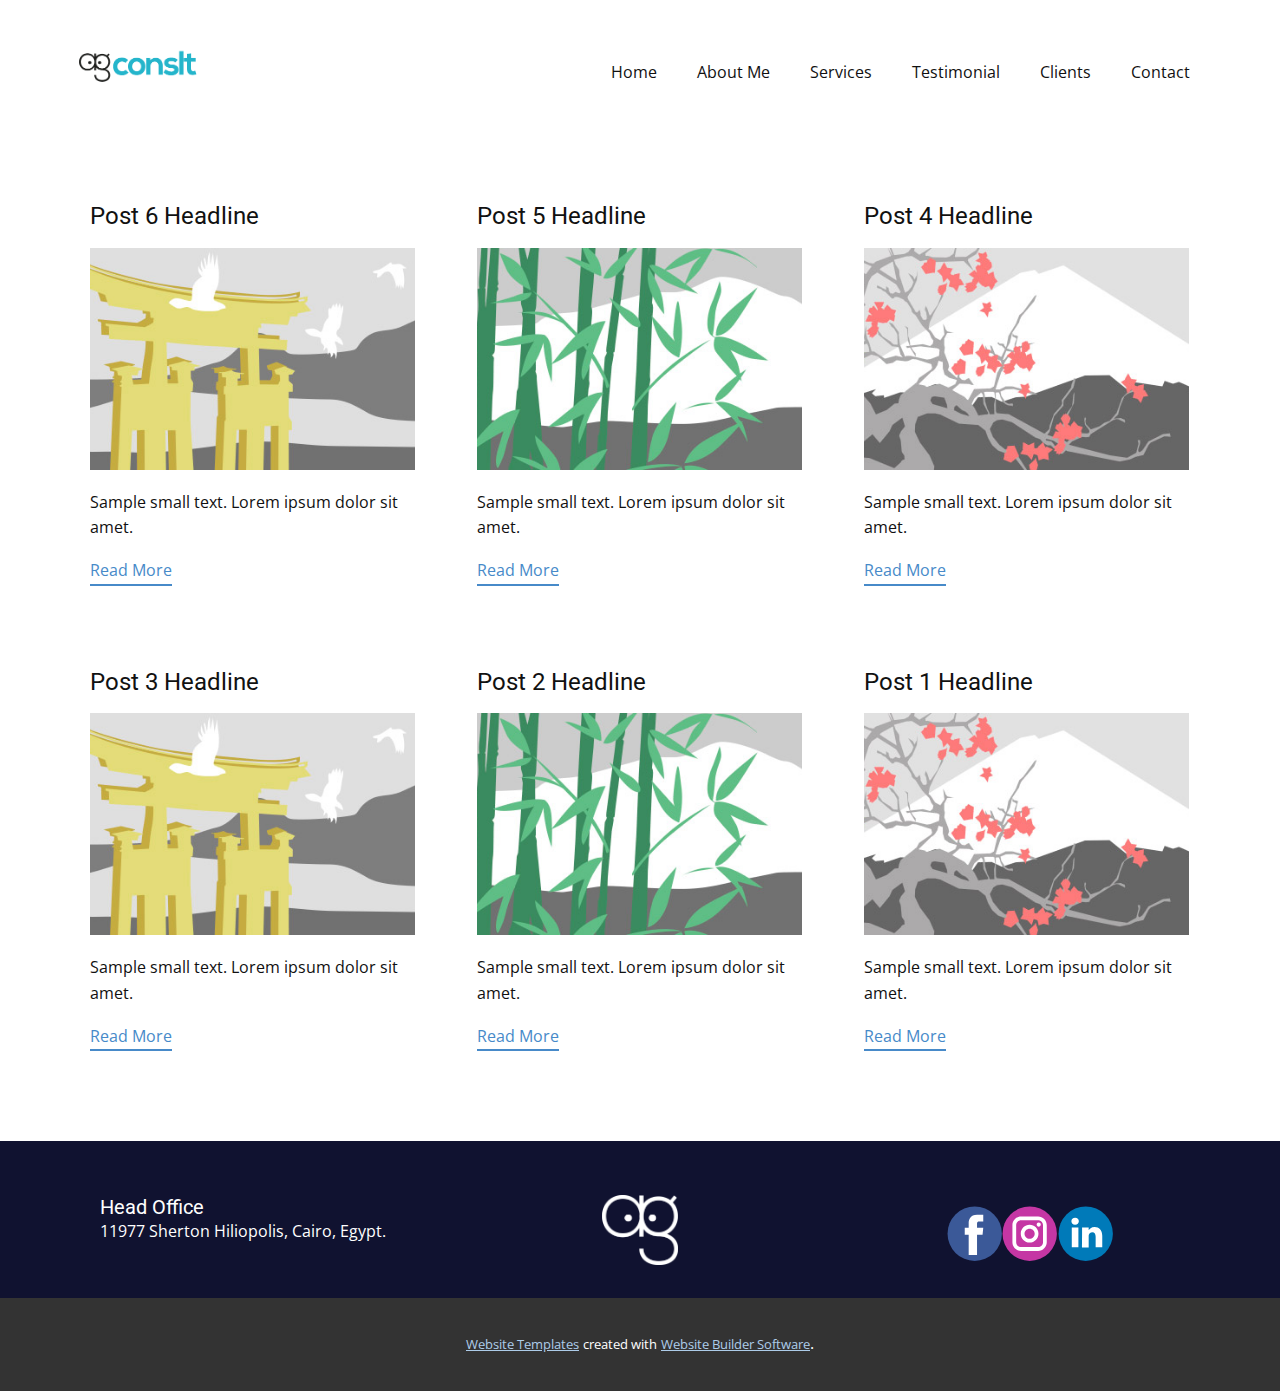
<file: blog/blog.html>
<html style="font-size: 16px;" lang="en"><head>
    <meta name="viewport" content="width=device-width, initial-scale=1.0">
    <meta charset="utf-8">
    <meta name="keywords" content="">
    <meta name="description" content="">
    <title>Blog Template</title>
    <link rel="stylesheet" href="../nicepage.css" media="screen">
<link rel="stylesheet" href="../Blog-Template.css" media="screen">
    <script class="u-script" type="text/javascript" src="../jquery.js" "="" defer=""></script>
    <script class="u-script" type="text/javascript" src="../nicepage.js" "="" defer=""></script>
    <meta name="generator" content="Nicepage 4.17.10, nicepage.com">
    <link id="u-theme-google-font" rel="stylesheet" href="https://fonts.googleapis.com/css?family=Roboto:100,100i,300,300i,400,400i,500,500i,700,700i,900,900i|Open+Sans:300,300i,400,400i,500,500i,600,600i,700,700i,800,800i">
    
    
    <script type="application/ld+json">{
		"@context": "http://schema.org",
		"@type": "Organization",
		"name": "",
		"logo": "images/Lb.png",
		"sameAs": []
}</script>
    <meta name="theme-color" content="#478ac9">
  </head>
  <body class="u-body u-xl-mode" data-lang="en"><header class="u-clearfix u-header u-header" id="sec-7abd"><div class="u-clearfix u-sheet u-sheet-1">
        <a href="../Home.html#carousel_da76" data-page-id="63678534" class="u-image u-logo u-image-1" data-image-width="316" data-image-height="101" title="Home">
          <img src="../images/Lb.png" class="u-logo-image u-logo-image-1">
        </a>
        <nav class="u-menu u-menu-one-level u-offcanvas u-menu-1">
          <div class="menu-collapse" style="font-size: 1rem; letter-spacing: 0px;">
            <a class="u-button-style u-custom-left-right-menu-spacing u-custom-padding-bottom u-custom-top-bottom-menu-spacing u-nav-link u-text-active-palette-1-base u-text-hover-palette-2-base" href="#">
              <svg class="u-svg-link" viewBox="0 0 24 24"><use xmlns:xlink="http://www.w3.org/1999/xlink" xlink:href="#menu-hamburger"></use></svg>
              <svg class="u-svg-content" version="1.1" id="menu-hamburger" viewBox="0 0 16 16" x="0px" y="0px" xmlns:xlink="http://www.w3.org/1999/xlink" xmlns="http://www.w3.org/2000/svg"><g><rect y="1" width="16" height="2"></rect><rect y="7" width="16" height="2"></rect><rect y="13" width="16" height="2"></rect>
</g></svg>
            </a>
          </div>
          <div class="u-custom-menu u-nav-container">
            <ul class="u-nav u-unstyled u-nav-1"><li class="u-nav-item"><a class="u-button-style u-nav-link u-text-active-palette-1-base u-text-hover-palette-2-base" href="../Home.html#carousel_da76" data-page-id="63678534" style="padding: 10px 20px;">Home</a>
</li><li class="u-nav-item"><a class="u-button-style u-nav-link u-text-active-palette-1-base u-text-hover-palette-2-base" href="../Home.html#AboutMe" data-page-id="63678534" style="padding: 10px 20px;">About Me</a>
</li><li class="u-nav-item"><a class="u-button-style u-nav-link u-text-active-palette-1-base u-text-hover-palette-2-base" href="../Home.html#carousel_c6f9" data-page-id="63678534" style="padding: 10px 20px;">Services</a>
</li><li class="u-nav-item"><a class="u-button-style u-nav-link u-text-active-palette-1-base u-text-hover-palette-2-base" href="../Home.html#sec-5239" data-page-id="63678534" style="padding: 10px 20px;">Testimonial</a>
</li><li class="u-nav-item"><a class="u-button-style u-nav-link u-text-active-palette-1-base u-text-hover-palette-2-base" href="../Home.html#sec-5a70" data-page-id="63678534" style="padding: 10px 20px;">Clients</a>
</li><li class="u-nav-item"><a class="u-button-style u-nav-link u-text-active-palette-1-base u-text-hover-palette-2-base" href="../Home.html#sec-c780" data-page-id="63678534" style="padding: 10px 20px;">Contact</a>
</li></ul>
          </div>
          <div class="u-custom-menu u-nav-container-collapse">
            <div class="u-black u-container-style u-inner-container-layout u-opacity u-opacity-95 u-sidenav">
              <div class="u-inner-container-layout u-sidenav-overflow">
                <div class="u-menu-close"></div>
                <ul class="u-align-center u-nav u-popupmenu-items u-unstyled u-nav-2"><li class="u-nav-item"><a class="u-button-style u-nav-link" href="../Home.html#carousel_da76" data-page-id="63678534">Home</a>
</li><li class="u-nav-item"><a class="u-button-style u-nav-link" href="../Home.html#AboutMe" data-page-id="63678534">About Me</a>
</li><li class="u-nav-item"><a class="u-button-style u-nav-link" href="../Home.html#carousel_c6f9" data-page-id="63678534">Services</a>
</li><li class="u-nav-item"><a class="u-button-style u-nav-link" href="../Home.html#sec-5239" data-page-id="63678534">Testimonial</a>
</li><li class="u-nav-item"><a class="u-button-style u-nav-link" href="../Home.html#sec-5a70" data-page-id="63678534">Clients</a>
</li><li class="u-nav-item"><a class="u-button-style u-nav-link" href="../Home.html#sec-c780" data-page-id="63678534">Contact</a>
</li></ul>
              </div>
            </div>
            <div class="u-black u-menu-overlay u-opacity u-opacity-70"></div>
          </div>
        </nav>
      </div></header>
    <section class="u-clearfix u-section-1" id="sec-7927">
      <div class="u-clearfix u-sheet u-valign-middle u-sheet-1"><!--blog--><!--blog_options_json--><!--{"type":"Recent","source":"","tags":"","count":""}--><!--/blog_options_json-->
        <div class="u-blog u-expanded-width u-repeater u-repeater-1"><!--blog_post-->
          <div class="u-blog-post u-container-style u-repeater-item u-white u-repeater-item-1">
            <div class="u-container-layout u-similar-container u-valign-top u-container-layout-1"><!--blog_post_header-->
              <h4 class="u-blog-control u-text u-text-1">
                <a class="u-post-header-link" href="../blog/post-5.html">Post 6 Headline</a>
              </h4><!--/blog_post_header--><!--blog_post_image-->
              <a class="u-post-header-link" href="../blog/post-5.html"><img alt="" class="u-blog-control u-expanded-width u-image u-image-default u-image-1" src="../images/8ad73f3c.jpeg"></a><!--/blog_post_image--><!--blog_post_content-->
              <div class="u-blog-control u-post-content u-text u-text-2 fr-view">Sample small text. Lorem ipsum dolor sit amet.</div><!--/blog_post_content--><!--blog_post_readmore-->
              <a href="../blog/post-5.html" class="u-blog-control u-border-2 u-border-palette-1-base u-btn u-btn-rectangle u-button-style u-none u-btn-1"><!--blog_post_readmore_content--><!--options_json--><!--{"content":"","defaultValue":"Read More"}--><!--/options_json-->Read More<!--/blog_post_readmore_content--></a><!--/blog_post_readmore-->
            </div>
          </div><div class="u-blog-post u-container-style u-repeater-item u-video-cover u-white">
            <div class="u-container-layout u-similar-container u-valign-top u-container-layout-2"><!--blog_post_header-->
              <h4 class="u-blog-control u-text u-text-3">
                <a class="u-post-header-link" href="../blog/post-4.html">Post 5 Headline</a>
              </h4><!--/blog_post_header--><!--blog_post_image-->
              <a class="u-post-header-link" href="../blog/post-4.html"><img alt="" class="u-blog-control u-expanded-width u-image u-image-default u-image-2" src="../images/68f64b9d.jpeg"></a><!--/blog_post_image--><!--blog_post_content-->
              <div class="u-blog-control u-post-content u-text u-text-4 fr-view">Sample small text. Lorem ipsum dolor sit amet.</div><!--/blog_post_content--><!--blog_post_readmore-->
              <a href="../blog/post-4.html" class="u-blog-control u-border-2 u-border-palette-1-base u-btn u-btn-rectangle u-button-style u-none u-btn-2"><!--blog_post_readmore_content--><!--options_json--><!--{"content":"","defaultValue":"Read More"}--><!--/options_json-->Read More<!--/blog_post_readmore_content--></a><!--/blog_post_readmore-->
            </div>
          </div><div class="u-blog-post u-container-style u-repeater-item u-video-cover u-white">
            <div class="u-container-layout u-similar-container u-valign-top u-container-layout-3"><!--blog_post_header-->
              <h4 class="u-blog-control u-text u-text-5">
                <a class="u-post-header-link" href="../blog/post-3.html">Post 4 Headline</a>
              </h4><!--/blog_post_header--><!--blog_post_image-->
              <a class="u-post-header-link" href="../blog/post-3.html"><img alt="" class="u-blog-control u-expanded-width u-image u-image-default u-image-3" src="../images/0fd3416c.jpeg"></a><!--/blog_post_image--><!--blog_post_content-->
              <div class="u-blog-control u-post-content u-text u-text-6 fr-view">Sample small text. Lorem ipsum dolor sit amet.</div><!--/blog_post_content--><!--blog_post_readmore-->
              <a href="../blog/post-3.html" class="u-blog-control u-border-2 u-border-palette-1-base u-btn u-btn-rectangle u-button-style u-none u-btn-3"><!--blog_post_readmore_content--><!--options_json--><!--{"content":"","defaultValue":"Read More"}--><!--/options_json-->Read More<!--/blog_post_readmore_content--></a><!--/blog_post_readmore-->
            </div>
          </div><div class="u-blog-post u-container-style u-repeater-item u-white u-repeater-item-1">
            <div class="u-container-layout u-similar-container u-valign-top u-container-layout-1"><!--blog_post_header-->
              <h4 class="u-blog-control u-text u-text-1">
                <a class="u-post-header-link" href="../blog/post-2.html">Post 3 Headline</a>
              </h4><!--/blog_post_header--><!--blog_post_image-->
              <a class="u-post-header-link" href="../blog/post-2.html"><img alt="" class="u-blog-control u-expanded-width u-image u-image-default u-image-1" src="../images/8ad73f3c.jpeg"></a><!--/blog_post_image--><!--blog_post_content-->
              <div class="u-blog-control u-post-content u-text u-text-2 fr-view">Sample small text. Lorem ipsum dolor sit amet.</div><!--/blog_post_content--><!--blog_post_readmore-->
              <a href="../blog/post-2.html" class="u-blog-control u-border-2 u-border-palette-1-base u-btn u-btn-rectangle u-button-style u-none u-btn-1"><!--blog_post_readmore_content--><!--options_json--><!--{"content":"","defaultValue":"Read More"}--><!--/options_json-->Read More<!--/blog_post_readmore_content--></a><!--/blog_post_readmore-->
            </div>
          </div><div class="u-blog-post u-container-style u-repeater-item u-video-cover u-white">
            <div class="u-container-layout u-similar-container u-valign-top u-container-layout-2"><!--blog_post_header-->
              <h4 class="u-blog-control u-text u-text-3">
                <a class="u-post-header-link" href="../blog/post-1.html">Post 2 Headline</a>
              </h4><!--/blog_post_header--><!--blog_post_image-->
              <a class="u-post-header-link" href="../blog/post-1.html"><img alt="" class="u-blog-control u-expanded-width u-image u-image-default u-image-2" src="../images/68f64b9d.jpeg"></a><!--/blog_post_image--><!--blog_post_content-->
              <div class="u-blog-control u-post-content u-text u-text-4 fr-view">Sample small text. Lorem ipsum dolor sit amet.</div><!--/blog_post_content--><!--blog_post_readmore-->
              <a href="../blog/post-1.html" class="u-blog-control u-border-2 u-border-palette-1-base u-btn u-btn-rectangle u-button-style u-none u-btn-2"><!--blog_post_readmore_content--><!--options_json--><!--{"content":"","defaultValue":"Read More"}--><!--/options_json-->Read More<!--/blog_post_readmore_content--></a><!--/blog_post_readmore-->
            </div>
          </div><div class="u-blog-post u-container-style u-repeater-item u-video-cover u-white">
            <div class="u-container-layout u-similar-container u-valign-top u-container-layout-3"><!--blog_post_header-->
              <h4 class="u-blog-control u-text u-text-5">
                <a class="u-post-header-link" href="../blog/post.html">Post 1 Headline</a>
              </h4><!--/blog_post_header--><!--blog_post_image-->
              <a class="u-post-header-link" href="../blog/post.html"><img alt="" class="u-blog-control u-expanded-width u-image u-image-default u-image-3" src="../images/0fd3416c.jpeg"></a><!--/blog_post_image--><!--blog_post_content-->
              <div class="u-blog-control u-post-content u-text u-text-6 fr-view">Sample small text. Lorem ipsum dolor sit amet.</div><!--/blog_post_content--><!--blog_post_readmore-->
              <a href="../blog/post.html" class="u-blog-control u-border-2 u-border-palette-1-base u-btn u-btn-rectangle u-button-style u-none u-btn-3"><!--blog_post_readmore_content--><!--options_json--><!--{"content":"","defaultValue":"Read More"}--><!--/options_json-->Read More<!--/blog_post_readmore_content--></a><!--/blog_post_readmore-->
            </div>
          </div><!--/blog_post--><!--blog_post-->
          <!--/blog_post--><!--blog_post-->
          <!--/blog_post-->
        </div><!--/blog-->
      </div>
    </section>
    
    
    <footer class="u-clearfix u-custom-color-4 u-footer" id="sec-cde1"><div class="u-clearfix u-sheet u-valign-middle u-sheet-1">
        <div class="u-clearfix u-expanded-width u-gutter-30 u-layout-wrap u-layout-wrap-1">
          <div class="u-gutter-0 u-layout">
            <div class="u-layout-row">
              <div class="u-align-center-sm u-align-center-xs u-align-left-md u-align-left-xl u-container-style u-layout-cell u-left-cell u-size-20 u-size-20-md u-layout-cell-1">
                <div class="u-container-layout u-valign-middle-lg u-valign-middle-md u-valign-middle-sm u-valign-middle-xl u-valign-top-xs u-container-layout-1"><!--position-->
                  <div data-position="" class="u-position u-position-1"><!--block-->
                    <div class="u-block">
                      <div class="u-block-container u-clearfix"><!--block_header-->
                        <h5 class="u-block-header u-text"><!--block_header_content--> Head Office<!--/block_header_content--></h5><!--/block_header--><!--block_content-->
                        <div class="u-align-center-xs u-align-left-lg u-align-left-md u-align-left-sm u-block-content u-text"><!--block_content_content--> 11977 Sherton Hiliopolis, Cairo, Egypt.<!--/block_content_content--></div><!--/block_content-->
                      </div>
                    </div><!--/block-->
                  </div><!--/position-->
                </div>
              </div>
              <div class="u-align-center-sm u-align-right-md u-container-style u-layout-cell u-size-20 u-size-20-md u-layout-cell-2">
                <div class="u-container-layout u-container-layout-2">
                  <a href="https://nicepage.com" class="u-image u-logo u-image-1" data-image-width="650" data-image-height="593">
                    <img src="../images/Eid22.png" class="u-logo-image u-logo-image-1">
                  </a>
                </div>
              </div>
              <div class="u-align-center-sm u-align-center-xs u-align-left-md u-align-right-lg u-align-right-xl u-container-style u-layout-cell u-right-cell u-size-20 u-size-20-md u-layout-cell-3">
                <div class="u-container-layout u-valign-middle-lg u-valign-middle-md u-valign-middle-sm u-valign-middle-xs u-container-layout-3">
                  <div class="u-align-center u-social-icons u-spacing-0 u-social-icons-1">
                    <a class="u-social-url" title="facebook" target="_blank" href=""><span class="u-icon u-social-facebook u-social-icon u-text-grey-80 u-icon-1"><svg class="u-svg-link" preserveAspectRatio="xMidYMin slice" viewBox="0 0 112 112" style=""><use xmlns:xlink="http://www.w3.org/1999/xlink" xlink:href="#svg-d8f8"></use></svg><svg class="u-svg-content" viewBox="0 0 112 112" x="0" y="0" id="svg-d8f8"><circle fill="currentColor" cx="56.1" cy="56.1" r="55"></circle><path fill="#FFFFFF" d="M73.5,31.6h-9.1c-1.4,0-3.6,0.8-3.6,3.9v8.5h12.6L72,58.3H60.8v40.8H43.9V58.3h-8V43.9h8v-9.2
            c0-6.7,3.1-17,17-17h12.5v13.9H73.5z"></path></svg></span>
                    </a>
                    <a class="u-social-url" title="instagram" target="_blank" href=""><span class="u-icon u-social-icon u-social-instagram u-text-grey-80 u-icon-2"><svg class="u-svg-link" preserveAspectRatio="xMidYMin slice" viewBox="0 0 112 112" style=""><use xmlns:xlink="http://www.w3.org/1999/xlink" xlink:href="#svg-2373"></use></svg><svg class="u-svg-content" viewBox="0 0 112 112" x="0" y="0" id="svg-2373"><circle fill="currentColor" cx="56.1" cy="56.1" r="55"></circle><path fill="#FFFFFF" d="M55.9,38.2c-9.9,0-17.9,8-17.9,17.9C38,66,46,74,55.9,74c9.9,0,17.9-8,17.9-17.9C73.8,46.2,65.8,38.2,55.9,38.2
            z M55.9,66.4c-5.7,0-10.3-4.6-10.3-10.3c-0.1-5.7,4.6-10.3,10.3-10.3c5.7,0,10.3,4.6,10.3,10.3C66.2,61.8,61.6,66.4,55.9,66.4z"></path><path fill="#FFFFFF" d="M74.3,33.5c-2.3,0-4.2,1.9-4.2,4.2s1.9,4.2,4.2,4.2s4.2-1.9,4.2-4.2S76.6,33.5,74.3,33.5z"></path><path fill="#FFFFFF" d="M73.1,21.3H38.6c-9.7,0-17.5,7.9-17.5,17.5v34.5c0,9.7,7.9,17.6,17.5,17.6h34.5c9.7,0,17.5-7.9,17.5-17.5V38.8
            C90.6,29.1,82.7,21.3,73.1,21.3z M83,73.3c0,5.5-4.5,9.9-9.9,9.9H38.6c-5.5,0-9.9-4.5-9.9-9.9V38.8c0-5.5,4.5-9.9,9.9-9.9h34.5
            c5.5,0,9.9,4.5,9.9,9.9V73.3z"></path></svg></span>
                    </a>
                    <a class="u-social-url" title="linkedin" target="_blank" href=""><span class="u-icon u-social-icon u-social-linkedin u-text-grey-80 u-icon-3"><svg class="u-svg-link" preserveAspectRatio="xMidYMin slice" viewBox="0 0 112 112" style=""><use xmlns:xlink="http://www.w3.org/1999/xlink" xlink:href="#svg-f790"></use></svg><svg class="u-svg-content" viewBox="0 0 112 112" x="0" y="0" id="svg-f790"><circle fill="currentColor" cx="56.1" cy="56.1" r="55"></circle><path fill="#FFFFFF" d="M41.3,83.7H27.9V43.4h13.4V83.7z M34.6,37.9L34.6,37.9c-4.6,0-7.5-3.1-7.5-7c0-4,3-7,7.6-7s7.4,3,7.5,7
            C42.2,34.8,39.2,37.9,34.6,37.9z M89.6,83.7H76.2V62.2c0-5.4-1.9-9.1-6.8-9.1c-3.7,0-5.9,2.5-6.9,4.9c-0.4,0.9-0.4,2.1-0.4,3.3v22.5
            H48.7c0,0,0.2-36.5,0-40.3h13.4v5.7c1.8-2.7,5-6.7,12.1-6.7c8.8,0,15.4,5.8,15.4,18.1V83.7z"></path></svg></span>
                    </a>
                  </div>
                </div>
              </div>
            </div>
          </div>
        </div>
      </div></footer>
    <section class="u-backlink u-clearfix u-grey-80">
      <a class="u-link" href="https://nicepage.com/website-templates" target="_blank">
        <span>Website Templates</span>
      </a>
      <p class="u-text">
        <span>created with</span>
      </p>
      <a class="u-link" href="" target="_blank">
        <span>Website Builder Software</span>
      </a>. 
    </section>
  
</body></html>
</file>
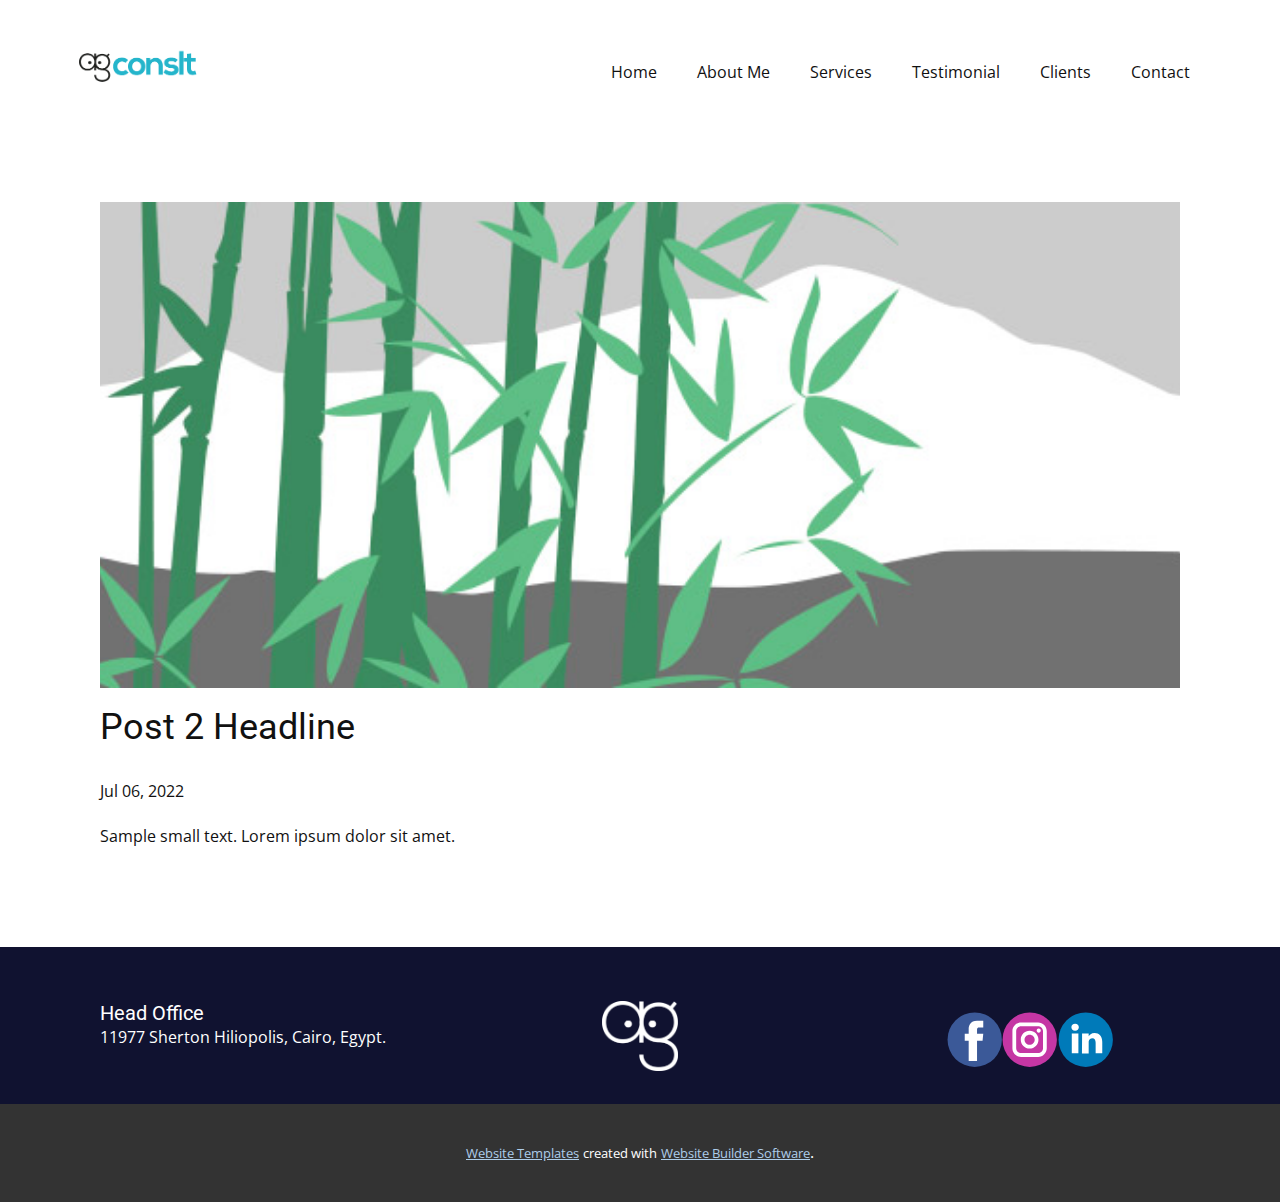
<file: blog/post-1.html>
<!doctype html>
<html style="font-size: 16px;" lang="en"><head>
    <meta name="viewport" content="width=device-width, initial-scale=1.0">
    <meta charset="utf-8">
    <meta name="keywords" content="Post 1 Headline">
    <meta name="description" content="">
    <title>Post 2 Headline</title>
    <link rel="stylesheet" href="../nicepage.css" media="screen">
<link rel="stylesheet" href="../Post-Template.css" media="screen">
    <script class="u-script" type="text/javascript" src="../jquery.js" "="" defer=""></script>
    <script class="u-script" type="text/javascript" src="../nicepage.js" "="" defer=""></script>
    <meta name="generator" content="Nicepage 4.17.10, nicepage.com">
    <link id="u-theme-google-font" rel="stylesheet" href="https://fonts.googleapis.com/css?family=Roboto:100,100i,300,300i,400,400i,500,500i,700,700i,900,900i|Open+Sans:300,300i,400,400i,500,500i,600,600i,700,700i,800,800i">
    
    
    <script type="application/ld+json">{
		"@context": "http://schema.org",
		"@type": "Organization",
		"name": "",
		"logo": "images/Lb.png",
		"sameAs": []
}</script>
    <meta name="theme-color" content="#478ac9">
  </head>
  <body class="u-body u-xl-mode" data-lang="en"><header class="u-clearfix u-header u-header" id="sec-7abd"><div class="u-clearfix u-sheet u-sheet-1">
        <a href="../Home.html#carousel_da76" data-page-id="63678534" class="u-image u-logo u-image-1" data-image-width="316" data-image-height="101" title="Home">
          <img src="../images/Lb.png" class="u-logo-image u-logo-image-1">
        </a>
        <nav class="u-menu u-menu-one-level u-offcanvas u-menu-1">
          <div class="menu-collapse" style="font-size: 1rem; letter-spacing: 0px;">
            <a class="u-button-style u-custom-left-right-menu-spacing u-custom-padding-bottom u-custom-top-bottom-menu-spacing u-nav-link u-text-active-palette-1-base u-text-hover-palette-2-base" href="#">
              <svg class="u-svg-link" viewBox="0 0 24 24"><use xmlns:xlink="http://www.w3.org/1999/xlink" xlink:href="#menu-hamburger"></use></svg>
              <svg class="u-svg-content" version="1.1" id="menu-hamburger" viewBox="0 0 16 16" x="0px" y="0px" xmlns:xlink="http://www.w3.org/1999/xlink" xmlns="http://www.w3.org/2000/svg"><g><rect y="1" width="16" height="2"></rect><rect y="7" width="16" height="2"></rect><rect y="13" width="16" height="2"></rect>
</g></svg>
            </a>
          </div>
          <div class="u-custom-menu u-nav-container">
            <ul class="u-nav u-unstyled u-nav-1"><li class="u-nav-item"><a class="u-button-style u-nav-link u-text-active-palette-1-base u-text-hover-palette-2-base" href="../Home.html#carousel_da76" data-page-id="63678534" style="padding: 10px 20px;">Home</a>
</li><li class="u-nav-item"><a class="u-button-style u-nav-link u-text-active-palette-1-base u-text-hover-palette-2-base" href="../Home.html#AboutMe" data-page-id="63678534" style="padding: 10px 20px;">About Me</a>
</li><li class="u-nav-item"><a class="u-button-style u-nav-link u-text-active-palette-1-base u-text-hover-palette-2-base" href="../Home.html#carousel_c6f9" data-page-id="63678534" style="padding: 10px 20px;">Services</a>
</li><li class="u-nav-item"><a class="u-button-style u-nav-link u-text-active-palette-1-base u-text-hover-palette-2-base" href="../Home.html#sec-5239" data-page-id="63678534" style="padding: 10px 20px;">Testimonial</a>
</li><li class="u-nav-item"><a class="u-button-style u-nav-link u-text-active-palette-1-base u-text-hover-palette-2-base" href="../Home.html#sec-5a70" data-page-id="63678534" style="padding: 10px 20px;">Clients</a>
</li><li class="u-nav-item"><a class="u-button-style u-nav-link u-text-active-palette-1-base u-text-hover-palette-2-base" href="../Home.html#sec-c780" data-page-id="63678534" style="padding: 10px 20px;">Contact</a>
</li></ul>
          </div>
          <div class="u-custom-menu u-nav-container-collapse">
            <div class="u-black u-container-style u-inner-container-layout u-opacity u-opacity-95 u-sidenav">
              <div class="u-inner-container-layout u-sidenav-overflow">
                <div class="u-menu-close"></div>
                <ul class="u-align-center u-nav u-popupmenu-items u-unstyled u-nav-2"><li class="u-nav-item"><a class="u-button-style u-nav-link" href="../Home.html#carousel_da76" data-page-id="63678534">Home</a>
</li><li class="u-nav-item"><a class="u-button-style u-nav-link" href="../Home.html#AboutMe" data-page-id="63678534">About Me</a>
</li><li class="u-nav-item"><a class="u-button-style u-nav-link" href="../Home.html#carousel_c6f9" data-page-id="63678534">Services</a>
</li><li class="u-nav-item"><a class="u-button-style u-nav-link" href="../Home.html#sec-5239" data-page-id="63678534">Testimonial</a>
</li><li class="u-nav-item"><a class="u-button-style u-nav-link" href="../Home.html#sec-5a70" data-page-id="63678534">Clients</a>
</li><li class="u-nav-item"><a class="u-button-style u-nav-link" href="../Home.html#sec-c780" data-page-id="63678534">Contact</a>
</li></ul>
              </div>
            </div>
            <div class="u-black u-menu-overlay u-opacity u-opacity-70"></div>
          </div>
        </nav>
      </div></header>
    <section class="u-align-center u-clearfix u-section-1" id="sec-8b14">
      <div class="u-clearfix u-sheet u-valign-middle-md u-valign-middle-sm u-valign-middle-xs u-sheet-1"><!--post_details--><!--post_details_options_json--><!--{"source":""}--><!--/post_details_options_json--><!--blog_post-->
        <div class="u-container-style u-expanded-width u-post-details u-post-details-1">
          <div class="u-container-layout u-valign-middle u-container-layout-1"><!--blog_post_image-->
            <img alt="" class="u-blog-control u-expanded-width u-image u-image-default u-image-1" src="../images/68f64b9d.jpeg"><!--/blog_post_image--><!--blog_post_header-->
            <h2 class="u-blog-control u-text u-text-1">Post 2 Headline</h2><!--/blog_post_header--><!--blog_post_metadata-->
            <div class="u-blog-control u-metadata u-metadata-1"><!--blog_post_metadata_date-->
              <span class="u-meta-date u-meta-icon">Jul 06, 2022</span><!--/blog_post_metadata_date--><!--blog_post_metadata_category-->
              <!--/blog_post_metadata_category--><!--blog_post_metadata_comments-->
              <!--/blog_post_metadata_comments-->
            </div><!--/blog_post_metadata--><!--blog_post_content-->
            <div class="u-align-justify u-blog-control u-post-content u-text u-text-2 fr-view">
  Sample small text. Lorem ipsum dolor sit amet.
  </div><!--/blog_post_content-->
          </div>
        </div><!--/blog_post--><!--/post_details-->
      </div>
    </section>
    
    
    <footer class="u-clearfix u-custom-color-4 u-footer" id="sec-cde1"><div class="u-clearfix u-sheet u-valign-middle u-sheet-1">
        <div class="u-clearfix u-expanded-width u-gutter-30 u-layout-wrap u-layout-wrap-1">
          <div class="u-gutter-0 u-layout">
            <div class="u-layout-row">
              <div class="u-align-center-sm u-align-center-xs u-align-left-md u-align-left-xl u-container-style u-layout-cell u-left-cell u-size-20 u-size-20-md u-layout-cell-1">
                <div class="u-container-layout u-valign-middle-lg u-valign-middle-md u-valign-middle-sm u-valign-middle-xl u-valign-top-xs u-container-layout-1"><!--position-->
                  <div data-position="" class="u-position u-position-1"><!--block-->
                    <div class="u-block">
                      <div class="u-block-container u-clearfix"><!--block_header-->
                        <h5 class="u-block-header u-text"><!--block_header_content--> Head Office<!--/block_header_content--></h5><!--/block_header--><!--block_content-->
                        <div class="u-align-center-xs u-align-left-lg u-align-left-md u-align-left-sm u-block-content u-text"><!--block_content_content--> 11977 Sherton Hiliopolis, Cairo, Egypt.<!--/block_content_content--></div><!--/block_content-->
                      </div>
                    </div><!--/block-->
                  </div><!--/position-->
                </div>
              </div>
              <div class="u-align-center-sm u-align-right-md u-container-style u-layout-cell u-size-20 u-size-20-md u-layout-cell-2">
                <div class="u-container-layout u-container-layout-2">
                  <a href="https://nicepage.com" class="u-image u-logo u-image-1" data-image-width="650" data-image-height="593">
                    <img src="../images/Eid22.png" class="u-logo-image u-logo-image-1">
                  </a>
                </div>
              </div>
              <div class="u-align-center-sm u-align-center-xs u-align-left-md u-align-right-lg u-align-right-xl u-container-style u-layout-cell u-right-cell u-size-20 u-size-20-md u-layout-cell-3">
                <div class="u-container-layout u-valign-middle-lg u-valign-middle-md u-valign-middle-sm u-valign-middle-xs u-container-layout-3">
                  <div class="u-align-center u-social-icons u-spacing-0 u-social-icons-1">
                    <a class="u-social-url" title="facebook" target="_blank" href=""><span class="u-icon u-social-facebook u-social-icon u-text-grey-80 u-icon-1"><svg class="u-svg-link" preserveAspectRatio="xMidYMin slice" viewBox="0 0 112 112" style=""><use xmlns:xlink="http://www.w3.org/1999/xlink" xlink:href="#svg-d8f8"></use></svg><svg class="u-svg-content" viewBox="0 0 112 112" x="0" y="0" id="svg-d8f8"><circle fill="currentColor" cx="56.1" cy="56.1" r="55"></circle><path fill="#FFFFFF" d="M73.5,31.6h-9.1c-1.4,0-3.6,0.8-3.6,3.9v8.5h12.6L72,58.3H60.8v40.8H43.9V58.3h-8V43.9h8v-9.2
            c0-6.7,3.1-17,17-17h12.5v13.9H73.5z"></path></svg></span>
                    </a>
                    <a class="u-social-url" title="instagram" target="_blank" href=""><span class="u-icon u-social-icon u-social-instagram u-text-grey-80 u-icon-2"><svg class="u-svg-link" preserveAspectRatio="xMidYMin slice" viewBox="0 0 112 112" style=""><use xmlns:xlink="http://www.w3.org/1999/xlink" xlink:href="#svg-2373"></use></svg><svg class="u-svg-content" viewBox="0 0 112 112" x="0" y="0" id="svg-2373"><circle fill="currentColor" cx="56.1" cy="56.1" r="55"></circle><path fill="#FFFFFF" d="M55.9,38.2c-9.9,0-17.9,8-17.9,17.9C38,66,46,74,55.9,74c9.9,0,17.9-8,17.9-17.9C73.8,46.2,65.8,38.2,55.9,38.2
            z M55.9,66.4c-5.7,0-10.3-4.6-10.3-10.3c-0.1-5.7,4.6-10.3,10.3-10.3c5.7,0,10.3,4.6,10.3,10.3C66.2,61.8,61.6,66.4,55.9,66.4z"></path><path fill="#FFFFFF" d="M74.3,33.5c-2.3,0-4.2,1.9-4.2,4.2s1.9,4.2,4.2,4.2s4.2-1.9,4.2-4.2S76.6,33.5,74.3,33.5z"></path><path fill="#FFFFFF" d="M73.1,21.3H38.6c-9.7,0-17.5,7.9-17.5,17.5v34.5c0,9.7,7.9,17.6,17.5,17.6h34.5c9.7,0,17.5-7.9,17.5-17.5V38.8
            C90.6,29.1,82.7,21.3,73.1,21.3z M83,73.3c0,5.5-4.5,9.9-9.9,9.9H38.6c-5.5,0-9.9-4.5-9.9-9.9V38.8c0-5.5,4.5-9.9,9.9-9.9h34.5
            c5.5,0,9.9,4.5,9.9,9.9V73.3z"></path></svg></span>
                    </a>
                    <a class="u-social-url" title="linkedin" target="_blank" href=""><span class="u-icon u-social-icon u-social-linkedin u-text-grey-80 u-icon-3"><svg class="u-svg-link" preserveAspectRatio="xMidYMin slice" viewBox="0 0 112 112" style=""><use xmlns:xlink="http://www.w3.org/1999/xlink" xlink:href="#svg-f790"></use></svg><svg class="u-svg-content" viewBox="0 0 112 112" x="0" y="0" id="svg-f790"><circle fill="currentColor" cx="56.1" cy="56.1" r="55"></circle><path fill="#FFFFFF" d="M41.3,83.7H27.9V43.4h13.4V83.7z M34.6,37.9L34.6,37.9c-4.6,0-7.5-3.1-7.5-7c0-4,3-7,7.6-7s7.4,3,7.5,7
            C42.2,34.8,39.2,37.9,34.6,37.9z M89.6,83.7H76.2V62.2c0-5.4-1.9-9.1-6.8-9.1c-3.7,0-5.9,2.5-6.9,4.9c-0.4,0.9-0.4,2.1-0.4,3.3v22.5
            H48.7c0,0,0.2-36.5,0-40.3h13.4v5.7c1.8-2.7,5-6.7,12.1-6.7c8.8,0,15.4,5.8,15.4,18.1V83.7z"></path></svg></span>
                    </a>
                  </div>
                </div>
              </div>
            </div>
          </div>
        </div>
      </div></footer>
    <section class="u-backlink u-clearfix u-grey-80">
      <a class="u-link" href="https://nicepage.com/website-templates" target="_blank">
        <span>Website Templates</span>
      </a>
      <p class="u-text">
        <span>created with</span>
      </p>
      <a class="u-link" href="" target="_blank">
        <span>Website Builder Software</span>
      </a>. 
    </section>
  
</body></html>
</file>
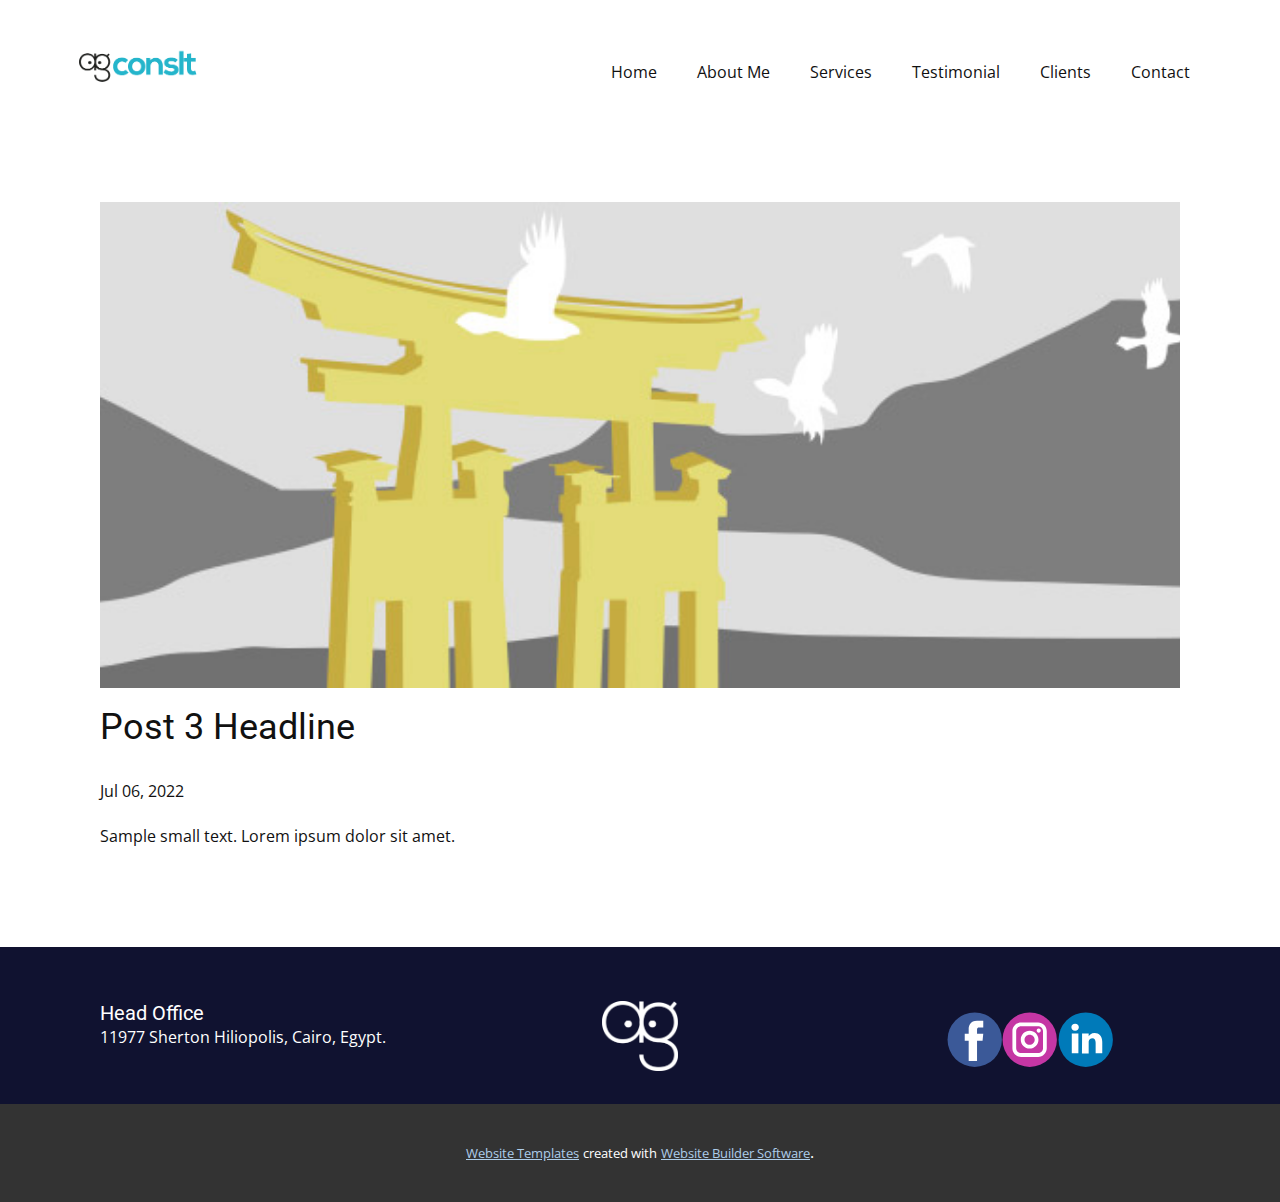
<file: blog/post-2.html>
<!doctype html>
<html style="font-size: 16px;" lang="en"><head>
    <meta name="viewport" content="width=device-width, initial-scale=1.0">
    <meta charset="utf-8">
    <meta name="keywords" content="Post 1 Headline">
    <meta name="description" content="">
    <title>Post 3 Headline</title>
    <link rel="stylesheet" href="../nicepage.css" media="screen">
<link rel="stylesheet" href="../Post-Template.css" media="screen">
    <script class="u-script" type="text/javascript" src="../jquery.js" "="" defer=""></script>
    <script class="u-script" type="text/javascript" src="../nicepage.js" "="" defer=""></script>
    <meta name="generator" content="Nicepage 4.17.10, nicepage.com">
    <link id="u-theme-google-font" rel="stylesheet" href="https://fonts.googleapis.com/css?family=Roboto:100,100i,300,300i,400,400i,500,500i,700,700i,900,900i|Open+Sans:300,300i,400,400i,500,500i,600,600i,700,700i,800,800i">
    
    
    <script type="application/ld+json">{
		"@context": "http://schema.org",
		"@type": "Organization",
		"name": "",
		"logo": "images/Lb.png",
		"sameAs": []
}</script>
    <meta name="theme-color" content="#478ac9">
  </head>
  <body class="u-body u-xl-mode" data-lang="en"><header class="u-clearfix u-header u-header" id="sec-7abd"><div class="u-clearfix u-sheet u-sheet-1">
        <a href="../Home.html#carousel_da76" data-page-id="63678534" class="u-image u-logo u-image-1" data-image-width="316" data-image-height="101" title="Home">
          <img src="../images/Lb.png" class="u-logo-image u-logo-image-1">
        </a>
        <nav class="u-menu u-menu-one-level u-offcanvas u-menu-1">
          <div class="menu-collapse" style="font-size: 1rem; letter-spacing: 0px;">
            <a class="u-button-style u-custom-left-right-menu-spacing u-custom-padding-bottom u-custom-top-bottom-menu-spacing u-nav-link u-text-active-palette-1-base u-text-hover-palette-2-base" href="#">
              <svg class="u-svg-link" viewBox="0 0 24 24"><use xmlns:xlink="http://www.w3.org/1999/xlink" xlink:href="#menu-hamburger"></use></svg>
              <svg class="u-svg-content" version="1.1" id="menu-hamburger" viewBox="0 0 16 16" x="0px" y="0px" xmlns:xlink="http://www.w3.org/1999/xlink" xmlns="http://www.w3.org/2000/svg"><g><rect y="1" width="16" height="2"></rect><rect y="7" width="16" height="2"></rect><rect y="13" width="16" height="2"></rect>
</g></svg>
            </a>
          </div>
          <div class="u-custom-menu u-nav-container">
            <ul class="u-nav u-unstyled u-nav-1"><li class="u-nav-item"><a class="u-button-style u-nav-link u-text-active-palette-1-base u-text-hover-palette-2-base" href="../Home.html#carousel_da76" data-page-id="63678534" style="padding: 10px 20px;">Home</a>
</li><li class="u-nav-item"><a class="u-button-style u-nav-link u-text-active-palette-1-base u-text-hover-palette-2-base" href="../Home.html#AboutMe" data-page-id="63678534" style="padding: 10px 20px;">About Me</a>
</li><li class="u-nav-item"><a class="u-button-style u-nav-link u-text-active-palette-1-base u-text-hover-palette-2-base" href="../Home.html#carousel_c6f9" data-page-id="63678534" style="padding: 10px 20px;">Services</a>
</li><li class="u-nav-item"><a class="u-button-style u-nav-link u-text-active-palette-1-base u-text-hover-palette-2-base" href="../Home.html#sec-5239" data-page-id="63678534" style="padding: 10px 20px;">Testimonial</a>
</li><li class="u-nav-item"><a class="u-button-style u-nav-link u-text-active-palette-1-base u-text-hover-palette-2-base" href="../Home.html#sec-5a70" data-page-id="63678534" style="padding: 10px 20px;">Clients</a>
</li><li class="u-nav-item"><a class="u-button-style u-nav-link u-text-active-palette-1-base u-text-hover-palette-2-base" href="../Home.html#sec-c780" data-page-id="63678534" style="padding: 10px 20px;">Contact</a>
</li></ul>
          </div>
          <div class="u-custom-menu u-nav-container-collapse">
            <div class="u-black u-container-style u-inner-container-layout u-opacity u-opacity-95 u-sidenav">
              <div class="u-inner-container-layout u-sidenav-overflow">
                <div class="u-menu-close"></div>
                <ul class="u-align-center u-nav u-popupmenu-items u-unstyled u-nav-2"><li class="u-nav-item"><a class="u-button-style u-nav-link" href="../Home.html#carousel_da76" data-page-id="63678534">Home</a>
</li><li class="u-nav-item"><a class="u-button-style u-nav-link" href="../Home.html#AboutMe" data-page-id="63678534">About Me</a>
</li><li class="u-nav-item"><a class="u-button-style u-nav-link" href="../Home.html#carousel_c6f9" data-page-id="63678534">Services</a>
</li><li class="u-nav-item"><a class="u-button-style u-nav-link" href="../Home.html#sec-5239" data-page-id="63678534">Testimonial</a>
</li><li class="u-nav-item"><a class="u-button-style u-nav-link" href="../Home.html#sec-5a70" data-page-id="63678534">Clients</a>
</li><li class="u-nav-item"><a class="u-button-style u-nav-link" href="../Home.html#sec-c780" data-page-id="63678534">Contact</a>
</li></ul>
              </div>
            </div>
            <div class="u-black u-menu-overlay u-opacity u-opacity-70"></div>
          </div>
        </nav>
      </div></header>
    <section class="u-align-center u-clearfix u-section-1" id="sec-8b14">
      <div class="u-clearfix u-sheet u-valign-middle-md u-valign-middle-sm u-valign-middle-xs u-sheet-1"><!--post_details--><!--post_details_options_json--><!--{"source":""}--><!--/post_details_options_json--><!--blog_post-->
        <div class="u-container-style u-expanded-width u-post-details u-post-details-1">
          <div class="u-container-layout u-valign-middle u-container-layout-1"><!--blog_post_image-->
            <img alt="" class="u-blog-control u-expanded-width u-image u-image-default u-image-1" src="../images/8ad73f3c.jpeg"><!--/blog_post_image--><!--blog_post_header-->
            <h2 class="u-blog-control u-text u-text-1">Post 3 Headline</h2><!--/blog_post_header--><!--blog_post_metadata-->
            <div class="u-blog-control u-metadata u-metadata-1"><!--blog_post_metadata_date-->
              <span class="u-meta-date u-meta-icon">Jul 06, 2022</span><!--/blog_post_metadata_date--><!--blog_post_metadata_category-->
              <!--/blog_post_metadata_category--><!--blog_post_metadata_comments-->
              <!--/blog_post_metadata_comments-->
            </div><!--/blog_post_metadata--><!--blog_post_content-->
            <div class="u-align-justify u-blog-control u-post-content u-text u-text-2 fr-view">
  Sample small text. Lorem ipsum dolor sit amet.
  </div><!--/blog_post_content-->
          </div>
        </div><!--/blog_post--><!--/post_details-->
      </div>
    </section>
    
    
    <footer class="u-clearfix u-custom-color-4 u-footer" id="sec-cde1"><div class="u-clearfix u-sheet u-valign-middle u-sheet-1">
        <div class="u-clearfix u-expanded-width u-gutter-30 u-layout-wrap u-layout-wrap-1">
          <div class="u-gutter-0 u-layout">
            <div class="u-layout-row">
              <div class="u-align-center-sm u-align-center-xs u-align-left-md u-align-left-xl u-container-style u-layout-cell u-left-cell u-size-20 u-size-20-md u-layout-cell-1">
                <div class="u-container-layout u-valign-middle-lg u-valign-middle-md u-valign-middle-sm u-valign-middle-xl u-valign-top-xs u-container-layout-1"><!--position-->
                  <div data-position="" class="u-position u-position-1"><!--block-->
                    <div class="u-block">
                      <div class="u-block-container u-clearfix"><!--block_header-->
                        <h5 class="u-block-header u-text"><!--block_header_content--> Head Office<!--/block_header_content--></h5><!--/block_header--><!--block_content-->
                        <div class="u-align-center-xs u-align-left-lg u-align-left-md u-align-left-sm u-block-content u-text"><!--block_content_content--> 11977 Sherton Hiliopolis, Cairo, Egypt.<!--/block_content_content--></div><!--/block_content-->
                      </div>
                    </div><!--/block-->
                  </div><!--/position-->
                </div>
              </div>
              <div class="u-align-center-sm u-align-right-md u-container-style u-layout-cell u-size-20 u-size-20-md u-layout-cell-2">
                <div class="u-container-layout u-container-layout-2">
                  <a href="https://nicepage.com" class="u-image u-logo u-image-1" data-image-width="650" data-image-height="593">
                    <img src="../images/Eid22.png" class="u-logo-image u-logo-image-1">
                  </a>
                </div>
              </div>
              <div class="u-align-center-sm u-align-center-xs u-align-left-md u-align-right-lg u-align-right-xl u-container-style u-layout-cell u-right-cell u-size-20 u-size-20-md u-layout-cell-3">
                <div class="u-container-layout u-valign-middle-lg u-valign-middle-md u-valign-middle-sm u-valign-middle-xs u-container-layout-3">
                  <div class="u-align-center u-social-icons u-spacing-0 u-social-icons-1">
                    <a class="u-social-url" title="facebook" target="_blank" href=""><span class="u-icon u-social-facebook u-social-icon u-text-grey-80 u-icon-1"><svg class="u-svg-link" preserveAspectRatio="xMidYMin slice" viewBox="0 0 112 112" style=""><use xmlns:xlink="http://www.w3.org/1999/xlink" xlink:href="#svg-d8f8"></use></svg><svg class="u-svg-content" viewBox="0 0 112 112" x="0" y="0" id="svg-d8f8"><circle fill="currentColor" cx="56.1" cy="56.1" r="55"></circle><path fill="#FFFFFF" d="M73.5,31.6h-9.1c-1.4,0-3.6,0.8-3.6,3.9v8.5h12.6L72,58.3H60.8v40.8H43.9V58.3h-8V43.9h8v-9.2
            c0-6.7,3.1-17,17-17h12.5v13.9H73.5z"></path></svg></span>
                    </a>
                    <a class="u-social-url" title="instagram" target="_blank" href=""><span class="u-icon u-social-icon u-social-instagram u-text-grey-80 u-icon-2"><svg class="u-svg-link" preserveAspectRatio="xMidYMin slice" viewBox="0 0 112 112" style=""><use xmlns:xlink="http://www.w3.org/1999/xlink" xlink:href="#svg-2373"></use></svg><svg class="u-svg-content" viewBox="0 0 112 112" x="0" y="0" id="svg-2373"><circle fill="currentColor" cx="56.1" cy="56.1" r="55"></circle><path fill="#FFFFFF" d="M55.9,38.2c-9.9,0-17.9,8-17.9,17.9C38,66,46,74,55.9,74c9.9,0,17.9-8,17.9-17.9C73.8,46.2,65.8,38.2,55.9,38.2
            z M55.9,66.4c-5.7,0-10.3-4.6-10.3-10.3c-0.1-5.7,4.6-10.3,10.3-10.3c5.7,0,10.3,4.6,10.3,10.3C66.2,61.8,61.6,66.4,55.9,66.4z"></path><path fill="#FFFFFF" d="M74.3,33.5c-2.3,0-4.2,1.9-4.2,4.2s1.9,4.2,4.2,4.2s4.2-1.9,4.2-4.2S76.6,33.5,74.3,33.5z"></path><path fill="#FFFFFF" d="M73.1,21.3H38.6c-9.7,0-17.5,7.9-17.5,17.5v34.5c0,9.7,7.9,17.6,17.5,17.6h34.5c9.7,0,17.5-7.9,17.5-17.5V38.8
            C90.6,29.1,82.7,21.3,73.1,21.3z M83,73.3c0,5.5-4.5,9.9-9.9,9.9H38.6c-5.5,0-9.9-4.5-9.9-9.9V38.8c0-5.5,4.5-9.9,9.9-9.9h34.5
            c5.5,0,9.9,4.5,9.9,9.9V73.3z"></path></svg></span>
                    </a>
                    <a class="u-social-url" title="linkedin" target="_blank" href=""><span class="u-icon u-social-icon u-social-linkedin u-text-grey-80 u-icon-3"><svg class="u-svg-link" preserveAspectRatio="xMidYMin slice" viewBox="0 0 112 112" style=""><use xmlns:xlink="http://www.w3.org/1999/xlink" xlink:href="#svg-f790"></use></svg><svg class="u-svg-content" viewBox="0 0 112 112" x="0" y="0" id="svg-f790"><circle fill="currentColor" cx="56.1" cy="56.1" r="55"></circle><path fill="#FFFFFF" d="M41.3,83.7H27.9V43.4h13.4V83.7z M34.6,37.9L34.6,37.9c-4.6,0-7.5-3.1-7.5-7c0-4,3-7,7.6-7s7.4,3,7.5,7
            C42.2,34.8,39.2,37.9,34.6,37.9z M89.6,83.7H76.2V62.2c0-5.4-1.9-9.1-6.8-9.1c-3.7,0-5.9,2.5-6.9,4.9c-0.4,0.9-0.4,2.1-0.4,3.3v22.5
            H48.7c0,0,0.2-36.5,0-40.3h13.4v5.7c1.8-2.7,5-6.7,12.1-6.7c8.8,0,15.4,5.8,15.4,18.1V83.7z"></path></svg></span>
                    </a>
                  </div>
                </div>
              </div>
            </div>
          </div>
        </div>
      </div></footer>
    <section class="u-backlink u-clearfix u-grey-80">
      <a class="u-link" href="https://nicepage.com/website-templates" target="_blank">
        <span>Website Templates</span>
      </a>
      <p class="u-text">
        <span>created with</span>
      </p>
      <a class="u-link" href="" target="_blank">
        <span>Website Builder Software</span>
      </a>. 
    </section>
  
</body></html>
</file>
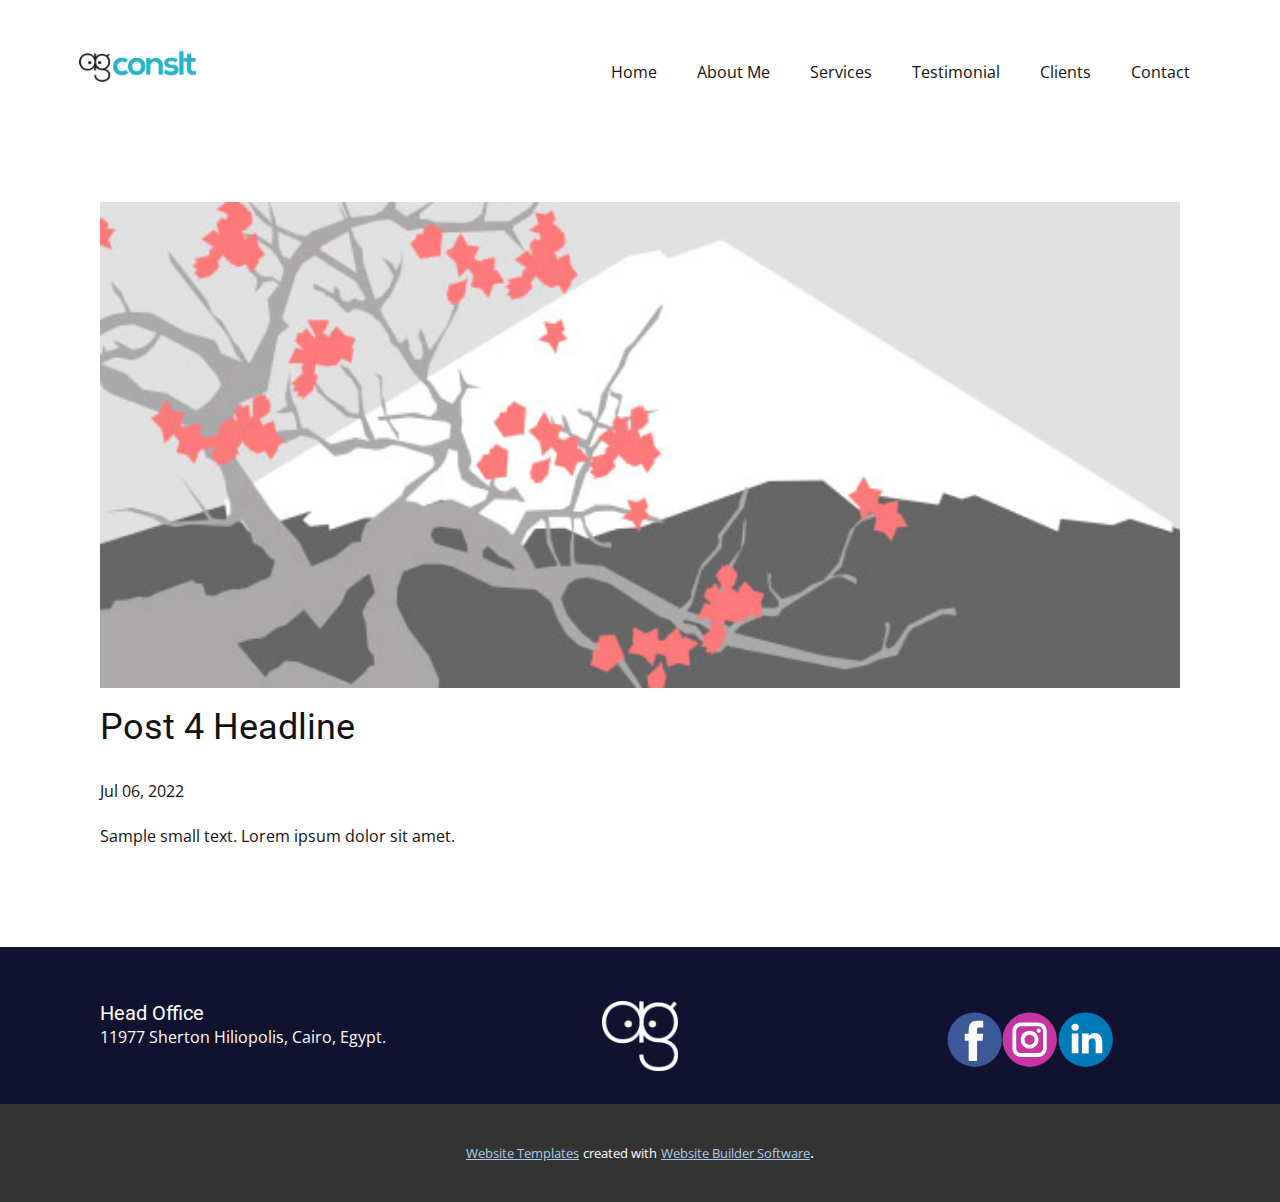
<file: blog/post-3.html>
<!doctype html>
<html style="font-size: 16px;" lang="en"><head>
    <meta name="viewport" content="width=device-width, initial-scale=1.0">
    <meta charset="utf-8">
    <meta name="keywords" content="Post 1 Headline">
    <meta name="description" content="">
    <title>Post 4 Headline</title>
    <link rel="stylesheet" href="../nicepage.css" media="screen">
<link rel="stylesheet" href="../Post-Template.css" media="screen">
    <script class="u-script" type="text/javascript" src="../jquery.js" "="" defer=""></script>
    <script class="u-script" type="text/javascript" src="../nicepage.js" "="" defer=""></script>
    <meta name="generator" content="Nicepage 4.17.10, nicepage.com">
    <link id="u-theme-google-font" rel="stylesheet" href="https://fonts.googleapis.com/css?family=Roboto:100,100i,300,300i,400,400i,500,500i,700,700i,900,900i|Open+Sans:300,300i,400,400i,500,500i,600,600i,700,700i,800,800i">
    
    
    <script type="application/ld+json">{
		"@context": "http://schema.org",
		"@type": "Organization",
		"name": "",
		"logo": "images/Lb.png",
		"sameAs": []
}</script>
    <meta name="theme-color" content="#478ac9">
  </head>
  <body class="u-body u-xl-mode" data-lang="en"><header class="u-clearfix u-header u-header" id="sec-7abd"><div class="u-clearfix u-sheet u-sheet-1">
        <a href="../Home.html#carousel_da76" data-page-id="63678534" class="u-image u-logo u-image-1" data-image-width="316" data-image-height="101" title="Home">
          <img src="../images/Lb.png" class="u-logo-image u-logo-image-1">
        </a>
        <nav class="u-menu u-menu-one-level u-offcanvas u-menu-1">
          <div class="menu-collapse" style="font-size: 1rem; letter-spacing: 0px;">
            <a class="u-button-style u-custom-left-right-menu-spacing u-custom-padding-bottom u-custom-top-bottom-menu-spacing u-nav-link u-text-active-palette-1-base u-text-hover-palette-2-base" href="#">
              <svg class="u-svg-link" viewBox="0 0 24 24"><use xmlns:xlink="http://www.w3.org/1999/xlink" xlink:href="#menu-hamburger"></use></svg>
              <svg class="u-svg-content" version="1.1" id="menu-hamburger" viewBox="0 0 16 16" x="0px" y="0px" xmlns:xlink="http://www.w3.org/1999/xlink" xmlns="http://www.w3.org/2000/svg"><g><rect y="1" width="16" height="2"></rect><rect y="7" width="16" height="2"></rect><rect y="13" width="16" height="2"></rect>
</g></svg>
            </a>
          </div>
          <div class="u-custom-menu u-nav-container">
            <ul class="u-nav u-unstyled u-nav-1"><li class="u-nav-item"><a class="u-button-style u-nav-link u-text-active-palette-1-base u-text-hover-palette-2-base" href="../Home.html#carousel_da76" data-page-id="63678534" style="padding: 10px 20px;">Home</a>
</li><li class="u-nav-item"><a class="u-button-style u-nav-link u-text-active-palette-1-base u-text-hover-palette-2-base" href="../Home.html#AboutMe" data-page-id="63678534" style="padding: 10px 20px;">About Me</a>
</li><li class="u-nav-item"><a class="u-button-style u-nav-link u-text-active-palette-1-base u-text-hover-palette-2-base" href="../Home.html#carousel_c6f9" data-page-id="63678534" style="padding: 10px 20px;">Services</a>
</li><li class="u-nav-item"><a class="u-button-style u-nav-link u-text-active-palette-1-base u-text-hover-palette-2-base" href="../Home.html#sec-5239" data-page-id="63678534" style="padding: 10px 20px;">Testimonial</a>
</li><li class="u-nav-item"><a class="u-button-style u-nav-link u-text-active-palette-1-base u-text-hover-palette-2-base" href="../Home.html#sec-5a70" data-page-id="63678534" style="padding: 10px 20px;">Clients</a>
</li><li class="u-nav-item"><a class="u-button-style u-nav-link u-text-active-palette-1-base u-text-hover-palette-2-base" href="../Home.html#sec-c780" data-page-id="63678534" style="padding: 10px 20px;">Contact</a>
</li></ul>
          </div>
          <div class="u-custom-menu u-nav-container-collapse">
            <div class="u-black u-container-style u-inner-container-layout u-opacity u-opacity-95 u-sidenav">
              <div class="u-inner-container-layout u-sidenav-overflow">
                <div class="u-menu-close"></div>
                <ul class="u-align-center u-nav u-popupmenu-items u-unstyled u-nav-2"><li class="u-nav-item"><a class="u-button-style u-nav-link" href="../Home.html#carousel_da76" data-page-id="63678534">Home</a>
</li><li class="u-nav-item"><a class="u-button-style u-nav-link" href="../Home.html#AboutMe" data-page-id="63678534">About Me</a>
</li><li class="u-nav-item"><a class="u-button-style u-nav-link" href="../Home.html#carousel_c6f9" data-page-id="63678534">Services</a>
</li><li class="u-nav-item"><a class="u-button-style u-nav-link" href="../Home.html#sec-5239" data-page-id="63678534">Testimonial</a>
</li><li class="u-nav-item"><a class="u-button-style u-nav-link" href="../Home.html#sec-5a70" data-page-id="63678534">Clients</a>
</li><li class="u-nav-item"><a class="u-button-style u-nav-link" href="../Home.html#sec-c780" data-page-id="63678534">Contact</a>
</li></ul>
              </div>
            </div>
            <div class="u-black u-menu-overlay u-opacity u-opacity-70"></div>
          </div>
        </nav>
      </div></header>
    <section class="u-align-center u-clearfix u-section-1" id="sec-8b14">
      <div class="u-clearfix u-sheet u-valign-middle-md u-valign-middle-sm u-valign-middle-xs u-sheet-1"><!--post_details--><!--post_details_options_json--><!--{"source":""}--><!--/post_details_options_json--><!--blog_post-->
        <div class="u-container-style u-expanded-width u-post-details u-post-details-1">
          <div class="u-container-layout u-valign-middle u-container-layout-1"><!--blog_post_image-->
            <img alt="" class="u-blog-control u-expanded-width u-image u-image-default u-image-1" src="../images/0fd3416c.jpeg"><!--/blog_post_image--><!--blog_post_header-->
            <h2 class="u-blog-control u-text u-text-1">Post 4 Headline</h2><!--/blog_post_header--><!--blog_post_metadata-->
            <div class="u-blog-control u-metadata u-metadata-1"><!--blog_post_metadata_date-->
              <span class="u-meta-date u-meta-icon">Jul 06, 2022</span><!--/blog_post_metadata_date--><!--blog_post_metadata_category-->
              <!--/blog_post_metadata_category--><!--blog_post_metadata_comments-->
              <!--/blog_post_metadata_comments-->
            </div><!--/blog_post_metadata--><!--blog_post_content-->
            <div class="u-align-justify u-blog-control u-post-content u-text u-text-2 fr-view">
  Sample small text. Lorem ipsum dolor sit amet.
  </div><!--/blog_post_content-->
          </div>
        </div><!--/blog_post--><!--/post_details-->
      </div>
    </section>
    
    
    <footer class="u-clearfix u-custom-color-4 u-footer" id="sec-cde1"><div class="u-clearfix u-sheet u-valign-middle u-sheet-1">
        <div class="u-clearfix u-expanded-width u-gutter-30 u-layout-wrap u-layout-wrap-1">
          <div class="u-gutter-0 u-layout">
            <div class="u-layout-row">
              <div class="u-align-center-sm u-align-center-xs u-align-left-md u-align-left-xl u-container-style u-layout-cell u-left-cell u-size-20 u-size-20-md u-layout-cell-1">
                <div class="u-container-layout u-valign-middle-lg u-valign-middle-md u-valign-middle-sm u-valign-middle-xl u-valign-top-xs u-container-layout-1"><!--position-->
                  <div data-position="" class="u-position u-position-1"><!--block-->
                    <div class="u-block">
                      <div class="u-block-container u-clearfix"><!--block_header-->
                        <h5 class="u-block-header u-text"><!--block_header_content--> Head Office<!--/block_header_content--></h5><!--/block_header--><!--block_content-->
                        <div class="u-align-center-xs u-align-left-lg u-align-left-md u-align-left-sm u-block-content u-text"><!--block_content_content--> 11977 Sherton Hiliopolis, Cairo, Egypt.<!--/block_content_content--></div><!--/block_content-->
                      </div>
                    </div><!--/block-->
                  </div><!--/position-->
                </div>
              </div>
              <div class="u-align-center-sm u-align-right-md u-container-style u-layout-cell u-size-20 u-size-20-md u-layout-cell-2">
                <div class="u-container-layout u-container-layout-2">
                  <a href="https://nicepage.com" class="u-image u-logo u-image-1" data-image-width="650" data-image-height="593">
                    <img src="../images/Eid22.png" class="u-logo-image u-logo-image-1">
                  </a>
                </div>
              </div>
              <div class="u-align-center-sm u-align-center-xs u-align-left-md u-align-right-lg u-align-right-xl u-container-style u-layout-cell u-right-cell u-size-20 u-size-20-md u-layout-cell-3">
                <div class="u-container-layout u-valign-middle-lg u-valign-middle-md u-valign-middle-sm u-valign-middle-xs u-container-layout-3">
                  <div class="u-align-center u-social-icons u-spacing-0 u-social-icons-1">
                    <a class="u-social-url" title="facebook" target="_blank" href=""><span class="u-icon u-social-facebook u-social-icon u-text-grey-80 u-icon-1"><svg class="u-svg-link" preserveAspectRatio="xMidYMin slice" viewBox="0 0 112 112" style=""><use xmlns:xlink="http://www.w3.org/1999/xlink" xlink:href="#svg-d8f8"></use></svg><svg class="u-svg-content" viewBox="0 0 112 112" x="0" y="0" id="svg-d8f8"><circle fill="currentColor" cx="56.1" cy="56.1" r="55"></circle><path fill="#FFFFFF" d="M73.5,31.6h-9.1c-1.4,0-3.6,0.8-3.6,3.9v8.5h12.6L72,58.3H60.8v40.8H43.9V58.3h-8V43.9h8v-9.2
            c0-6.7,3.1-17,17-17h12.5v13.9H73.5z"></path></svg></span>
                    </a>
                    <a class="u-social-url" title="instagram" target="_blank" href=""><span class="u-icon u-social-icon u-social-instagram u-text-grey-80 u-icon-2"><svg class="u-svg-link" preserveAspectRatio="xMidYMin slice" viewBox="0 0 112 112" style=""><use xmlns:xlink="http://www.w3.org/1999/xlink" xlink:href="#svg-2373"></use></svg><svg class="u-svg-content" viewBox="0 0 112 112" x="0" y="0" id="svg-2373"><circle fill="currentColor" cx="56.1" cy="56.1" r="55"></circle><path fill="#FFFFFF" d="M55.9,38.2c-9.9,0-17.9,8-17.9,17.9C38,66,46,74,55.9,74c9.9,0,17.9-8,17.9-17.9C73.8,46.2,65.8,38.2,55.9,38.2
            z M55.9,66.4c-5.7,0-10.3-4.6-10.3-10.3c-0.1-5.7,4.6-10.3,10.3-10.3c5.7,0,10.3,4.6,10.3,10.3C66.2,61.8,61.6,66.4,55.9,66.4z"></path><path fill="#FFFFFF" d="M74.3,33.5c-2.3,0-4.2,1.9-4.2,4.2s1.9,4.2,4.2,4.2s4.2-1.9,4.2-4.2S76.6,33.5,74.3,33.5z"></path><path fill="#FFFFFF" d="M73.1,21.3H38.6c-9.7,0-17.5,7.9-17.5,17.5v34.5c0,9.7,7.9,17.6,17.5,17.6h34.5c9.7,0,17.5-7.9,17.5-17.5V38.8
            C90.6,29.1,82.7,21.3,73.1,21.3z M83,73.3c0,5.5-4.5,9.9-9.9,9.9H38.6c-5.5,0-9.9-4.5-9.9-9.9V38.8c0-5.5,4.5-9.9,9.9-9.9h34.5
            c5.5,0,9.9,4.5,9.9,9.9V73.3z"></path></svg></span>
                    </a>
                    <a class="u-social-url" title="linkedin" target="_blank" href=""><span class="u-icon u-social-icon u-social-linkedin u-text-grey-80 u-icon-3"><svg class="u-svg-link" preserveAspectRatio="xMidYMin slice" viewBox="0 0 112 112" style=""><use xmlns:xlink="http://www.w3.org/1999/xlink" xlink:href="#svg-f790"></use></svg><svg class="u-svg-content" viewBox="0 0 112 112" x="0" y="0" id="svg-f790"><circle fill="currentColor" cx="56.1" cy="56.1" r="55"></circle><path fill="#FFFFFF" d="M41.3,83.7H27.9V43.4h13.4V83.7z M34.6,37.9L34.6,37.9c-4.6,0-7.5-3.1-7.5-7c0-4,3-7,7.6-7s7.4,3,7.5,7
            C42.2,34.8,39.2,37.9,34.6,37.9z M89.6,83.7H76.2V62.2c0-5.4-1.9-9.1-6.8-9.1c-3.7,0-5.9,2.5-6.9,4.9c-0.4,0.9-0.4,2.1-0.4,3.3v22.5
            H48.7c0,0,0.2-36.5,0-40.3h13.4v5.7c1.8-2.7,5-6.7,12.1-6.7c8.8,0,15.4,5.8,15.4,18.1V83.7z"></path></svg></span>
                    </a>
                  </div>
                </div>
              </div>
            </div>
          </div>
        </div>
      </div></footer>
    <section class="u-backlink u-clearfix u-grey-80">
      <a class="u-link" href="https://nicepage.com/website-templates" target="_blank">
        <span>Website Templates</span>
      </a>
      <p class="u-text">
        <span>created with</span>
      </p>
      <a class="u-link" href="" target="_blank">
        <span>Website Builder Software</span>
      </a>. 
    </section>
  
</body></html>
</file>
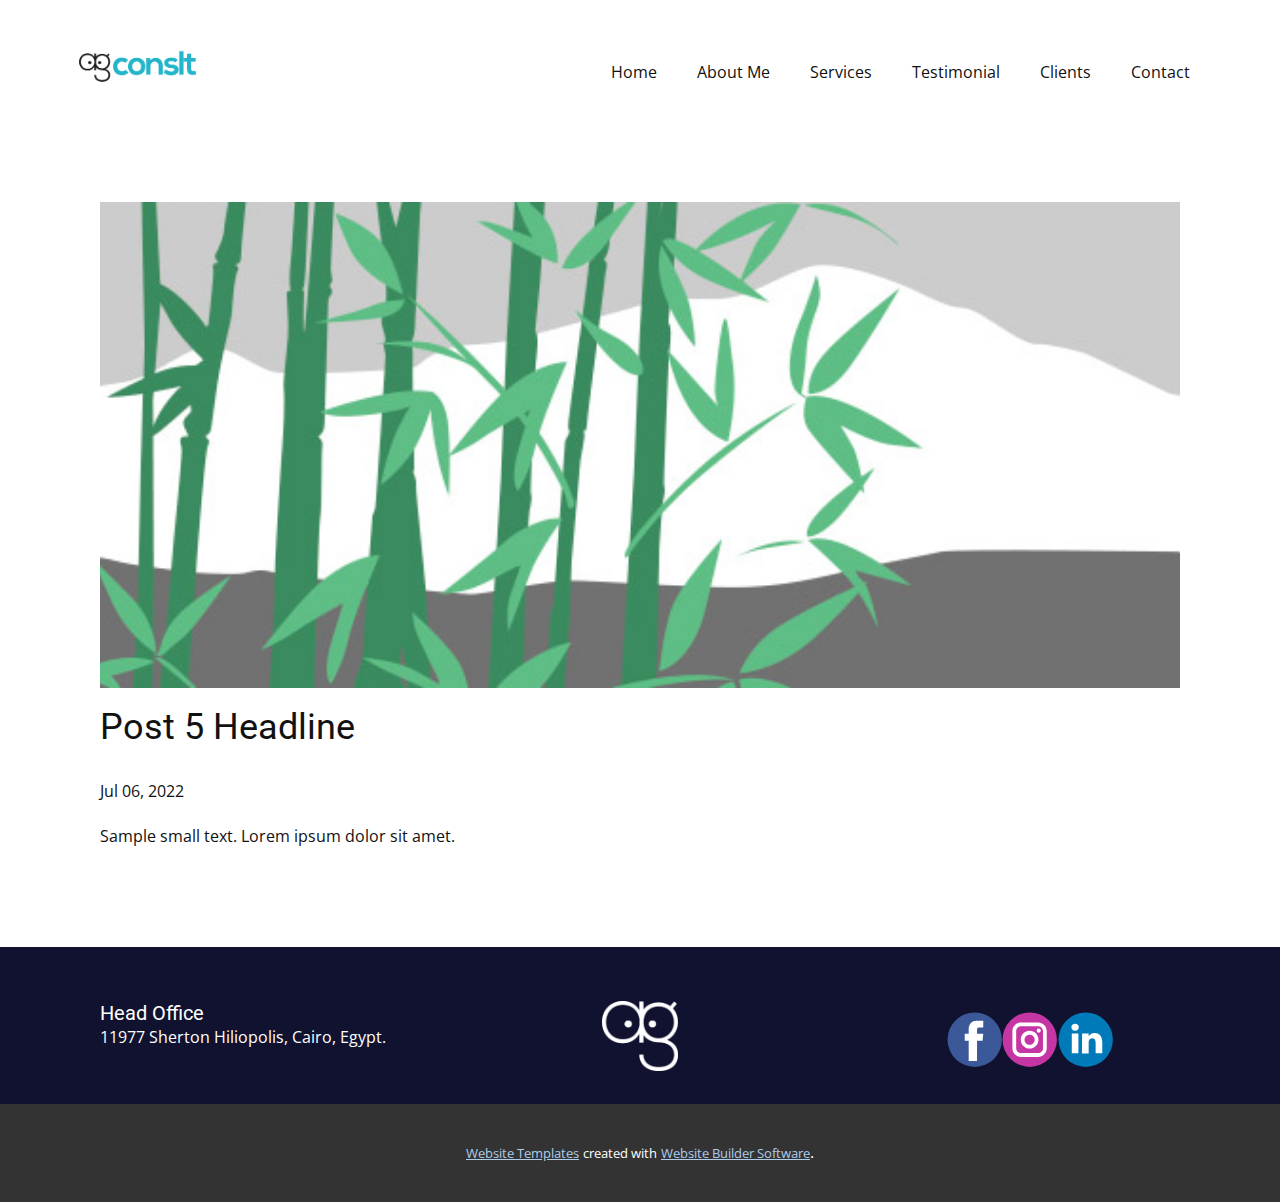
<file: blog/post-4.html>
<!doctype html>
<html style="font-size: 16px;" lang="en"><head>
    <meta name="viewport" content="width=device-width, initial-scale=1.0">
    <meta charset="utf-8">
    <meta name="keywords" content="Post 1 Headline">
    <meta name="description" content="">
    <title>Post 5 Headline</title>
    <link rel="stylesheet" href="../nicepage.css" media="screen">
<link rel="stylesheet" href="../Post-Template.css" media="screen">
    <script class="u-script" type="text/javascript" src="../jquery.js" "="" defer=""></script>
    <script class="u-script" type="text/javascript" src="../nicepage.js" "="" defer=""></script>
    <meta name="generator" content="Nicepage 4.17.10, nicepage.com">
    <link id="u-theme-google-font" rel="stylesheet" href="https://fonts.googleapis.com/css?family=Roboto:100,100i,300,300i,400,400i,500,500i,700,700i,900,900i|Open+Sans:300,300i,400,400i,500,500i,600,600i,700,700i,800,800i">
    
    
    <script type="application/ld+json">{
		"@context": "http://schema.org",
		"@type": "Organization",
		"name": "",
		"logo": "images/Lb.png",
		"sameAs": []
}</script>
    <meta name="theme-color" content="#478ac9">
  </head>
  <body class="u-body u-xl-mode" data-lang="en"><header class="u-clearfix u-header u-header" id="sec-7abd"><div class="u-clearfix u-sheet u-sheet-1">
        <a href="../Home.html#carousel_da76" data-page-id="63678534" class="u-image u-logo u-image-1" data-image-width="316" data-image-height="101" title="Home">
          <img src="../images/Lb.png" class="u-logo-image u-logo-image-1">
        </a>
        <nav class="u-menu u-menu-one-level u-offcanvas u-menu-1">
          <div class="menu-collapse" style="font-size: 1rem; letter-spacing: 0px;">
            <a class="u-button-style u-custom-left-right-menu-spacing u-custom-padding-bottom u-custom-top-bottom-menu-spacing u-nav-link u-text-active-palette-1-base u-text-hover-palette-2-base" href="#">
              <svg class="u-svg-link" viewBox="0 0 24 24"><use xmlns:xlink="http://www.w3.org/1999/xlink" xlink:href="#menu-hamburger"></use></svg>
              <svg class="u-svg-content" version="1.1" id="menu-hamburger" viewBox="0 0 16 16" x="0px" y="0px" xmlns:xlink="http://www.w3.org/1999/xlink" xmlns="http://www.w3.org/2000/svg"><g><rect y="1" width="16" height="2"></rect><rect y="7" width="16" height="2"></rect><rect y="13" width="16" height="2"></rect>
</g></svg>
            </a>
          </div>
          <div class="u-custom-menu u-nav-container">
            <ul class="u-nav u-unstyled u-nav-1"><li class="u-nav-item"><a class="u-button-style u-nav-link u-text-active-palette-1-base u-text-hover-palette-2-base" href="../Home.html#carousel_da76" data-page-id="63678534" style="padding: 10px 20px;">Home</a>
</li><li class="u-nav-item"><a class="u-button-style u-nav-link u-text-active-palette-1-base u-text-hover-palette-2-base" href="../Home.html#AboutMe" data-page-id="63678534" style="padding: 10px 20px;">About Me</a>
</li><li class="u-nav-item"><a class="u-button-style u-nav-link u-text-active-palette-1-base u-text-hover-palette-2-base" href="../Home.html#carousel_c6f9" data-page-id="63678534" style="padding: 10px 20px;">Services</a>
</li><li class="u-nav-item"><a class="u-button-style u-nav-link u-text-active-palette-1-base u-text-hover-palette-2-base" href="../Home.html#sec-5239" data-page-id="63678534" style="padding: 10px 20px;">Testimonial</a>
</li><li class="u-nav-item"><a class="u-button-style u-nav-link u-text-active-palette-1-base u-text-hover-palette-2-base" href="../Home.html#sec-5a70" data-page-id="63678534" style="padding: 10px 20px;">Clients</a>
</li><li class="u-nav-item"><a class="u-button-style u-nav-link u-text-active-palette-1-base u-text-hover-palette-2-base" href="../Home.html#sec-c780" data-page-id="63678534" style="padding: 10px 20px;">Contact</a>
</li></ul>
          </div>
          <div class="u-custom-menu u-nav-container-collapse">
            <div class="u-black u-container-style u-inner-container-layout u-opacity u-opacity-95 u-sidenav">
              <div class="u-inner-container-layout u-sidenav-overflow">
                <div class="u-menu-close"></div>
                <ul class="u-align-center u-nav u-popupmenu-items u-unstyled u-nav-2"><li class="u-nav-item"><a class="u-button-style u-nav-link" href="../Home.html#carousel_da76" data-page-id="63678534">Home</a>
</li><li class="u-nav-item"><a class="u-button-style u-nav-link" href="../Home.html#AboutMe" data-page-id="63678534">About Me</a>
</li><li class="u-nav-item"><a class="u-button-style u-nav-link" href="../Home.html#carousel_c6f9" data-page-id="63678534">Services</a>
</li><li class="u-nav-item"><a class="u-button-style u-nav-link" href="../Home.html#sec-5239" data-page-id="63678534">Testimonial</a>
</li><li class="u-nav-item"><a class="u-button-style u-nav-link" href="../Home.html#sec-5a70" data-page-id="63678534">Clients</a>
</li><li class="u-nav-item"><a class="u-button-style u-nav-link" href="../Home.html#sec-c780" data-page-id="63678534">Contact</a>
</li></ul>
              </div>
            </div>
            <div class="u-black u-menu-overlay u-opacity u-opacity-70"></div>
          </div>
        </nav>
      </div></header>
    <section class="u-align-center u-clearfix u-section-1" id="sec-8b14">
      <div class="u-clearfix u-sheet u-valign-middle-md u-valign-middle-sm u-valign-middle-xs u-sheet-1"><!--post_details--><!--post_details_options_json--><!--{"source":""}--><!--/post_details_options_json--><!--blog_post-->
        <div class="u-container-style u-expanded-width u-post-details u-post-details-1">
          <div class="u-container-layout u-valign-middle u-container-layout-1"><!--blog_post_image-->
            <img alt="" class="u-blog-control u-expanded-width u-image u-image-default u-image-1" src="../images/68f64b9d.jpeg"><!--/blog_post_image--><!--blog_post_header-->
            <h2 class="u-blog-control u-text u-text-1">Post 5 Headline</h2><!--/blog_post_header--><!--blog_post_metadata-->
            <div class="u-blog-control u-metadata u-metadata-1"><!--blog_post_metadata_date-->
              <span class="u-meta-date u-meta-icon">Jul 06, 2022</span><!--/blog_post_metadata_date--><!--blog_post_metadata_category-->
              <!--/blog_post_metadata_category--><!--blog_post_metadata_comments-->
              <!--/blog_post_metadata_comments-->
            </div><!--/blog_post_metadata--><!--blog_post_content-->
            <div class="u-align-justify u-blog-control u-post-content u-text u-text-2 fr-view">
  Sample small text. Lorem ipsum dolor sit amet.
  </div><!--/blog_post_content-->
          </div>
        </div><!--/blog_post--><!--/post_details-->
      </div>
    </section>
    
    
    <footer class="u-clearfix u-custom-color-4 u-footer" id="sec-cde1"><div class="u-clearfix u-sheet u-valign-middle u-sheet-1">
        <div class="u-clearfix u-expanded-width u-gutter-30 u-layout-wrap u-layout-wrap-1">
          <div class="u-gutter-0 u-layout">
            <div class="u-layout-row">
              <div class="u-align-center-sm u-align-center-xs u-align-left-md u-align-left-xl u-container-style u-layout-cell u-left-cell u-size-20 u-size-20-md u-layout-cell-1">
                <div class="u-container-layout u-valign-middle-lg u-valign-middle-md u-valign-middle-sm u-valign-middle-xl u-valign-top-xs u-container-layout-1"><!--position-->
                  <div data-position="" class="u-position u-position-1"><!--block-->
                    <div class="u-block">
                      <div class="u-block-container u-clearfix"><!--block_header-->
                        <h5 class="u-block-header u-text"><!--block_header_content--> Head Office<!--/block_header_content--></h5><!--/block_header--><!--block_content-->
                        <div class="u-align-center-xs u-align-left-lg u-align-left-md u-align-left-sm u-block-content u-text"><!--block_content_content--> 11977 Sherton Hiliopolis, Cairo, Egypt.<!--/block_content_content--></div><!--/block_content-->
                      </div>
                    </div><!--/block-->
                  </div><!--/position-->
                </div>
              </div>
              <div class="u-align-center-sm u-align-right-md u-container-style u-layout-cell u-size-20 u-size-20-md u-layout-cell-2">
                <div class="u-container-layout u-container-layout-2">
                  <a href="https://nicepage.com" class="u-image u-logo u-image-1" data-image-width="650" data-image-height="593">
                    <img src="../images/Eid22.png" class="u-logo-image u-logo-image-1">
                  </a>
                </div>
              </div>
              <div class="u-align-center-sm u-align-center-xs u-align-left-md u-align-right-lg u-align-right-xl u-container-style u-layout-cell u-right-cell u-size-20 u-size-20-md u-layout-cell-3">
                <div class="u-container-layout u-valign-middle-lg u-valign-middle-md u-valign-middle-sm u-valign-middle-xs u-container-layout-3">
                  <div class="u-align-center u-social-icons u-spacing-0 u-social-icons-1">
                    <a class="u-social-url" title="facebook" target="_blank" href=""><span class="u-icon u-social-facebook u-social-icon u-text-grey-80 u-icon-1"><svg class="u-svg-link" preserveAspectRatio="xMidYMin slice" viewBox="0 0 112 112" style=""><use xmlns:xlink="http://www.w3.org/1999/xlink" xlink:href="#svg-d8f8"></use></svg><svg class="u-svg-content" viewBox="0 0 112 112" x="0" y="0" id="svg-d8f8"><circle fill="currentColor" cx="56.1" cy="56.1" r="55"></circle><path fill="#FFFFFF" d="M73.5,31.6h-9.1c-1.4,0-3.6,0.8-3.6,3.9v8.5h12.6L72,58.3H60.8v40.8H43.9V58.3h-8V43.9h8v-9.2
            c0-6.7,3.1-17,17-17h12.5v13.9H73.5z"></path></svg></span>
                    </a>
                    <a class="u-social-url" title="instagram" target="_blank" href=""><span class="u-icon u-social-icon u-social-instagram u-text-grey-80 u-icon-2"><svg class="u-svg-link" preserveAspectRatio="xMidYMin slice" viewBox="0 0 112 112" style=""><use xmlns:xlink="http://www.w3.org/1999/xlink" xlink:href="#svg-2373"></use></svg><svg class="u-svg-content" viewBox="0 0 112 112" x="0" y="0" id="svg-2373"><circle fill="currentColor" cx="56.1" cy="56.1" r="55"></circle><path fill="#FFFFFF" d="M55.9,38.2c-9.9,0-17.9,8-17.9,17.9C38,66,46,74,55.9,74c9.9,0,17.9-8,17.9-17.9C73.8,46.2,65.8,38.2,55.9,38.2
            z M55.9,66.4c-5.7,0-10.3-4.6-10.3-10.3c-0.1-5.7,4.6-10.3,10.3-10.3c5.7,0,10.3,4.6,10.3,10.3C66.2,61.8,61.6,66.4,55.9,66.4z"></path><path fill="#FFFFFF" d="M74.3,33.5c-2.3,0-4.2,1.9-4.2,4.2s1.9,4.2,4.2,4.2s4.2-1.9,4.2-4.2S76.6,33.5,74.3,33.5z"></path><path fill="#FFFFFF" d="M73.1,21.3H38.6c-9.7,0-17.5,7.9-17.5,17.5v34.5c0,9.7,7.9,17.6,17.5,17.6h34.5c9.7,0,17.5-7.9,17.5-17.5V38.8
            C90.6,29.1,82.7,21.3,73.1,21.3z M83,73.3c0,5.5-4.5,9.9-9.9,9.9H38.6c-5.5,0-9.9-4.5-9.9-9.9V38.8c0-5.5,4.5-9.9,9.9-9.9h34.5
            c5.5,0,9.9,4.5,9.9,9.9V73.3z"></path></svg></span>
                    </a>
                    <a class="u-social-url" title="linkedin" target="_blank" href=""><span class="u-icon u-social-icon u-social-linkedin u-text-grey-80 u-icon-3"><svg class="u-svg-link" preserveAspectRatio="xMidYMin slice" viewBox="0 0 112 112" style=""><use xmlns:xlink="http://www.w3.org/1999/xlink" xlink:href="#svg-f790"></use></svg><svg class="u-svg-content" viewBox="0 0 112 112" x="0" y="0" id="svg-f790"><circle fill="currentColor" cx="56.1" cy="56.1" r="55"></circle><path fill="#FFFFFF" d="M41.3,83.7H27.9V43.4h13.4V83.7z M34.6,37.9L34.6,37.9c-4.6,0-7.5-3.1-7.5-7c0-4,3-7,7.6-7s7.4,3,7.5,7
            C42.2,34.8,39.2,37.9,34.6,37.9z M89.6,83.7H76.2V62.2c0-5.4-1.9-9.1-6.8-9.1c-3.7,0-5.9,2.5-6.9,4.9c-0.4,0.9-0.4,2.1-0.4,3.3v22.5
            H48.7c0,0,0.2-36.5,0-40.3h13.4v5.7c1.8-2.7,5-6.7,12.1-6.7c8.8,0,15.4,5.8,15.4,18.1V83.7z"></path></svg></span>
                    </a>
                  </div>
                </div>
              </div>
            </div>
          </div>
        </div>
      </div></footer>
    <section class="u-backlink u-clearfix u-grey-80">
      <a class="u-link" href="https://nicepage.com/website-templates" target="_blank">
        <span>Website Templates</span>
      </a>
      <p class="u-text">
        <span>created with</span>
      </p>
      <a class="u-link" href="" target="_blank">
        <span>Website Builder Software</span>
      </a>. 
    </section>
  
</body></html>
</file>
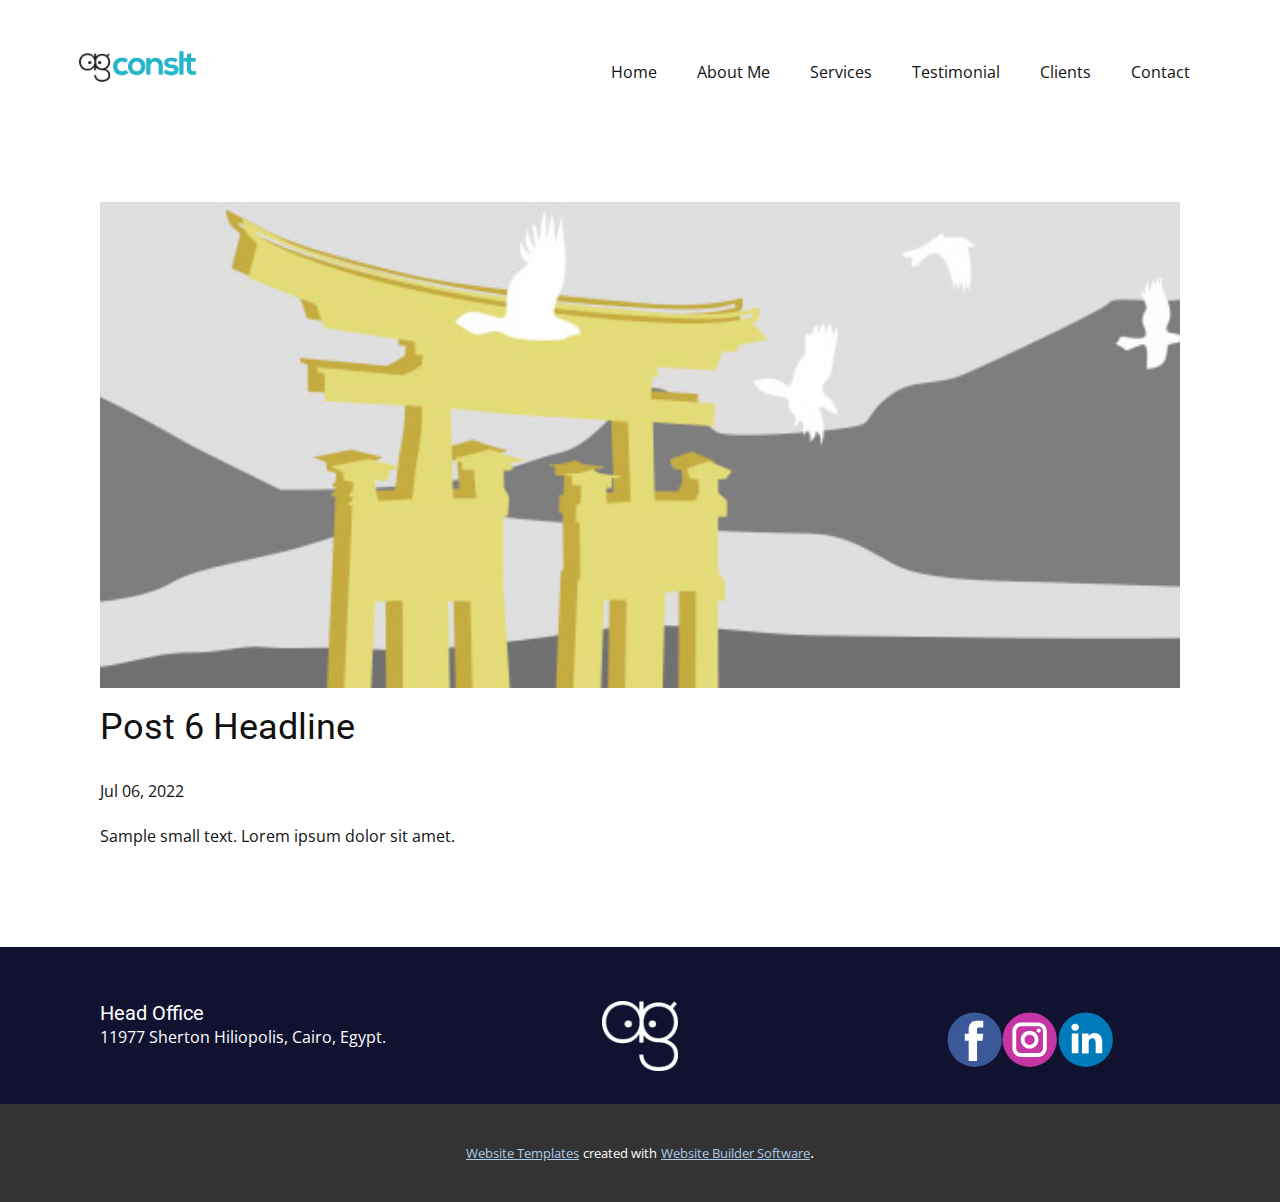
<file: blog/post-5.html>
<!doctype html>
<html style="font-size: 16px;" lang="en"><head>
    <meta name="viewport" content="width=device-width, initial-scale=1.0">
    <meta charset="utf-8">
    <meta name="keywords" content="Post 1 Headline">
    <meta name="description" content="">
    <title>Post 6 Headline</title>
    <link rel="stylesheet" href="../nicepage.css" media="screen">
<link rel="stylesheet" href="../Post-Template.css" media="screen">
    <script class="u-script" type="text/javascript" src="../jquery.js" "="" defer=""></script>
    <script class="u-script" type="text/javascript" src="../nicepage.js" "="" defer=""></script>
    <meta name="generator" content="Nicepage 4.17.10, nicepage.com">
    <link id="u-theme-google-font" rel="stylesheet" href="https://fonts.googleapis.com/css?family=Roboto:100,100i,300,300i,400,400i,500,500i,700,700i,900,900i|Open+Sans:300,300i,400,400i,500,500i,600,600i,700,700i,800,800i">
    
    
    <script type="application/ld+json">{
		"@context": "http://schema.org",
		"@type": "Organization",
		"name": "",
		"logo": "images/Lb.png",
		"sameAs": []
}</script>
    <meta name="theme-color" content="#478ac9">
  </head>
  <body class="u-body u-xl-mode" data-lang="en"><header class="u-clearfix u-header u-header" id="sec-7abd"><div class="u-clearfix u-sheet u-sheet-1">
        <a href="../Home.html#carousel_da76" data-page-id="63678534" class="u-image u-logo u-image-1" data-image-width="316" data-image-height="101" title="Home">
          <img src="../images/Lb.png" class="u-logo-image u-logo-image-1">
        </a>
        <nav class="u-menu u-menu-one-level u-offcanvas u-menu-1">
          <div class="menu-collapse" style="font-size: 1rem; letter-spacing: 0px;">
            <a class="u-button-style u-custom-left-right-menu-spacing u-custom-padding-bottom u-custom-top-bottom-menu-spacing u-nav-link u-text-active-palette-1-base u-text-hover-palette-2-base" href="#">
              <svg class="u-svg-link" viewBox="0 0 24 24"><use xmlns:xlink="http://www.w3.org/1999/xlink" xlink:href="#menu-hamburger"></use></svg>
              <svg class="u-svg-content" version="1.1" id="menu-hamburger" viewBox="0 0 16 16" x="0px" y="0px" xmlns:xlink="http://www.w3.org/1999/xlink" xmlns="http://www.w3.org/2000/svg"><g><rect y="1" width="16" height="2"></rect><rect y="7" width="16" height="2"></rect><rect y="13" width="16" height="2"></rect>
</g></svg>
            </a>
          </div>
          <div class="u-custom-menu u-nav-container">
            <ul class="u-nav u-unstyled u-nav-1"><li class="u-nav-item"><a class="u-button-style u-nav-link u-text-active-palette-1-base u-text-hover-palette-2-base" href="../Home.html#carousel_da76" data-page-id="63678534" style="padding: 10px 20px;">Home</a>
</li><li class="u-nav-item"><a class="u-button-style u-nav-link u-text-active-palette-1-base u-text-hover-palette-2-base" href="../Home.html#AboutMe" data-page-id="63678534" style="padding: 10px 20px;">About Me</a>
</li><li class="u-nav-item"><a class="u-button-style u-nav-link u-text-active-palette-1-base u-text-hover-palette-2-base" href="../Home.html#carousel_c6f9" data-page-id="63678534" style="padding: 10px 20px;">Services</a>
</li><li class="u-nav-item"><a class="u-button-style u-nav-link u-text-active-palette-1-base u-text-hover-palette-2-base" href="../Home.html#sec-5239" data-page-id="63678534" style="padding: 10px 20px;">Testimonial</a>
</li><li class="u-nav-item"><a class="u-button-style u-nav-link u-text-active-palette-1-base u-text-hover-palette-2-base" href="../Home.html#sec-5a70" data-page-id="63678534" style="padding: 10px 20px;">Clients</a>
</li><li class="u-nav-item"><a class="u-button-style u-nav-link u-text-active-palette-1-base u-text-hover-palette-2-base" href="../Home.html#sec-c780" data-page-id="63678534" style="padding: 10px 20px;">Contact</a>
</li></ul>
          </div>
          <div class="u-custom-menu u-nav-container-collapse">
            <div class="u-black u-container-style u-inner-container-layout u-opacity u-opacity-95 u-sidenav">
              <div class="u-inner-container-layout u-sidenav-overflow">
                <div class="u-menu-close"></div>
                <ul class="u-align-center u-nav u-popupmenu-items u-unstyled u-nav-2"><li class="u-nav-item"><a class="u-button-style u-nav-link" href="../Home.html#carousel_da76" data-page-id="63678534">Home</a>
</li><li class="u-nav-item"><a class="u-button-style u-nav-link" href="../Home.html#AboutMe" data-page-id="63678534">About Me</a>
</li><li class="u-nav-item"><a class="u-button-style u-nav-link" href="../Home.html#carousel_c6f9" data-page-id="63678534">Services</a>
</li><li class="u-nav-item"><a class="u-button-style u-nav-link" href="../Home.html#sec-5239" data-page-id="63678534">Testimonial</a>
</li><li class="u-nav-item"><a class="u-button-style u-nav-link" href="../Home.html#sec-5a70" data-page-id="63678534">Clients</a>
</li><li class="u-nav-item"><a class="u-button-style u-nav-link" href="../Home.html#sec-c780" data-page-id="63678534">Contact</a>
</li></ul>
              </div>
            </div>
            <div class="u-black u-menu-overlay u-opacity u-opacity-70"></div>
          </div>
        </nav>
      </div></header>
    <section class="u-align-center u-clearfix u-section-1" id="sec-8b14">
      <div class="u-clearfix u-sheet u-valign-middle-md u-valign-middle-sm u-valign-middle-xs u-sheet-1"><!--post_details--><!--post_details_options_json--><!--{"source":""}--><!--/post_details_options_json--><!--blog_post-->
        <div class="u-container-style u-expanded-width u-post-details u-post-details-1">
          <div class="u-container-layout u-valign-middle u-container-layout-1"><!--blog_post_image-->
            <img alt="" class="u-blog-control u-expanded-width u-image u-image-default u-image-1" src="../images/8ad73f3c.jpeg"><!--/blog_post_image--><!--blog_post_header-->
            <h2 class="u-blog-control u-text u-text-1">Post 6 Headline</h2><!--/blog_post_header--><!--blog_post_metadata-->
            <div class="u-blog-control u-metadata u-metadata-1"><!--blog_post_metadata_date-->
              <span class="u-meta-date u-meta-icon">Jul 06, 2022</span><!--/blog_post_metadata_date--><!--blog_post_metadata_category-->
              <!--/blog_post_metadata_category--><!--blog_post_metadata_comments-->
              <!--/blog_post_metadata_comments-->
            </div><!--/blog_post_metadata--><!--blog_post_content-->
            <div class="u-align-justify u-blog-control u-post-content u-text u-text-2 fr-view">
  Sample small text. Lorem ipsum dolor sit amet.
  </div><!--/blog_post_content-->
          </div>
        </div><!--/blog_post--><!--/post_details-->
      </div>
    </section>
    
    
    <footer class="u-clearfix u-custom-color-4 u-footer" id="sec-cde1"><div class="u-clearfix u-sheet u-valign-middle u-sheet-1">
        <div class="u-clearfix u-expanded-width u-gutter-30 u-layout-wrap u-layout-wrap-1">
          <div class="u-gutter-0 u-layout">
            <div class="u-layout-row">
              <div class="u-align-center-sm u-align-center-xs u-align-left-md u-align-left-xl u-container-style u-layout-cell u-left-cell u-size-20 u-size-20-md u-layout-cell-1">
                <div class="u-container-layout u-valign-middle-lg u-valign-middle-md u-valign-middle-sm u-valign-middle-xl u-valign-top-xs u-container-layout-1"><!--position-->
                  <div data-position="" class="u-position u-position-1"><!--block-->
                    <div class="u-block">
                      <div class="u-block-container u-clearfix"><!--block_header-->
                        <h5 class="u-block-header u-text"><!--block_header_content--> Head Office<!--/block_header_content--></h5><!--/block_header--><!--block_content-->
                        <div class="u-align-center-xs u-align-left-lg u-align-left-md u-align-left-sm u-block-content u-text"><!--block_content_content--> 11977 Sherton Hiliopolis, Cairo, Egypt.<!--/block_content_content--></div><!--/block_content-->
                      </div>
                    </div><!--/block-->
                  </div><!--/position-->
                </div>
              </div>
              <div class="u-align-center-sm u-align-right-md u-container-style u-layout-cell u-size-20 u-size-20-md u-layout-cell-2">
                <div class="u-container-layout u-container-layout-2">
                  <a href="https://nicepage.com" class="u-image u-logo u-image-1" data-image-width="650" data-image-height="593">
                    <img src="../images/Eid22.png" class="u-logo-image u-logo-image-1">
                  </a>
                </div>
              </div>
              <div class="u-align-center-sm u-align-center-xs u-align-left-md u-align-right-lg u-align-right-xl u-container-style u-layout-cell u-right-cell u-size-20 u-size-20-md u-layout-cell-3">
                <div class="u-container-layout u-valign-middle-lg u-valign-middle-md u-valign-middle-sm u-valign-middle-xs u-container-layout-3">
                  <div class="u-align-center u-social-icons u-spacing-0 u-social-icons-1">
                    <a class="u-social-url" title="facebook" target="_blank" href=""><span class="u-icon u-social-facebook u-social-icon u-text-grey-80 u-icon-1"><svg class="u-svg-link" preserveAspectRatio="xMidYMin slice" viewBox="0 0 112 112" style=""><use xmlns:xlink="http://www.w3.org/1999/xlink" xlink:href="#svg-d8f8"></use></svg><svg class="u-svg-content" viewBox="0 0 112 112" x="0" y="0" id="svg-d8f8"><circle fill="currentColor" cx="56.1" cy="56.1" r="55"></circle><path fill="#FFFFFF" d="M73.5,31.6h-9.1c-1.4,0-3.6,0.8-3.6,3.9v8.5h12.6L72,58.3H60.8v40.8H43.9V58.3h-8V43.9h8v-9.2
            c0-6.7,3.1-17,17-17h12.5v13.9H73.5z"></path></svg></span>
                    </a>
                    <a class="u-social-url" title="instagram" target="_blank" href=""><span class="u-icon u-social-icon u-social-instagram u-text-grey-80 u-icon-2"><svg class="u-svg-link" preserveAspectRatio="xMidYMin slice" viewBox="0 0 112 112" style=""><use xmlns:xlink="http://www.w3.org/1999/xlink" xlink:href="#svg-2373"></use></svg><svg class="u-svg-content" viewBox="0 0 112 112" x="0" y="0" id="svg-2373"><circle fill="currentColor" cx="56.1" cy="56.1" r="55"></circle><path fill="#FFFFFF" d="M55.9,38.2c-9.9,0-17.9,8-17.9,17.9C38,66,46,74,55.9,74c9.9,0,17.9-8,17.9-17.9C73.8,46.2,65.8,38.2,55.9,38.2
            z M55.9,66.4c-5.7,0-10.3-4.6-10.3-10.3c-0.1-5.7,4.6-10.3,10.3-10.3c5.7,0,10.3,4.6,10.3,10.3C66.2,61.8,61.6,66.4,55.9,66.4z"></path><path fill="#FFFFFF" d="M74.3,33.5c-2.3,0-4.2,1.9-4.2,4.2s1.9,4.2,4.2,4.2s4.2-1.9,4.2-4.2S76.6,33.5,74.3,33.5z"></path><path fill="#FFFFFF" d="M73.1,21.3H38.6c-9.7,0-17.5,7.9-17.5,17.5v34.5c0,9.7,7.9,17.6,17.5,17.6h34.5c9.7,0,17.5-7.9,17.5-17.5V38.8
            C90.6,29.1,82.7,21.3,73.1,21.3z M83,73.3c0,5.5-4.5,9.9-9.9,9.9H38.6c-5.5,0-9.9-4.5-9.9-9.9V38.8c0-5.5,4.5-9.9,9.9-9.9h34.5
            c5.5,0,9.9,4.5,9.9,9.9V73.3z"></path></svg></span>
                    </a>
                    <a class="u-social-url" title="linkedin" target="_blank" href=""><span class="u-icon u-social-icon u-social-linkedin u-text-grey-80 u-icon-3"><svg class="u-svg-link" preserveAspectRatio="xMidYMin slice" viewBox="0 0 112 112" style=""><use xmlns:xlink="http://www.w3.org/1999/xlink" xlink:href="#svg-f790"></use></svg><svg class="u-svg-content" viewBox="0 0 112 112" x="0" y="0" id="svg-f790"><circle fill="currentColor" cx="56.1" cy="56.1" r="55"></circle><path fill="#FFFFFF" d="M41.3,83.7H27.9V43.4h13.4V83.7z M34.6,37.9L34.6,37.9c-4.6,0-7.5-3.1-7.5-7c0-4,3-7,7.6-7s7.4,3,7.5,7
            C42.2,34.8,39.2,37.9,34.6,37.9z M89.6,83.7H76.2V62.2c0-5.4-1.9-9.1-6.8-9.1c-3.7,0-5.9,2.5-6.9,4.9c-0.4,0.9-0.4,2.1-0.4,3.3v22.5
            H48.7c0,0,0.2-36.5,0-40.3h13.4v5.7c1.8-2.7,5-6.7,12.1-6.7c8.8,0,15.4,5.8,15.4,18.1V83.7z"></path></svg></span>
                    </a>
                  </div>
                </div>
              </div>
            </div>
          </div>
        </div>
      </div></footer>
    <section class="u-backlink u-clearfix u-grey-80">
      <a class="u-link" href="https://nicepage.com/website-templates" target="_blank">
        <span>Website Templates</span>
      </a>
      <p class="u-text">
        <span>created with</span>
      </p>
      <a class="u-link" href="" target="_blank">
        <span>Website Builder Software</span>
      </a>. 
    </section>
  
</body></html>
</file>
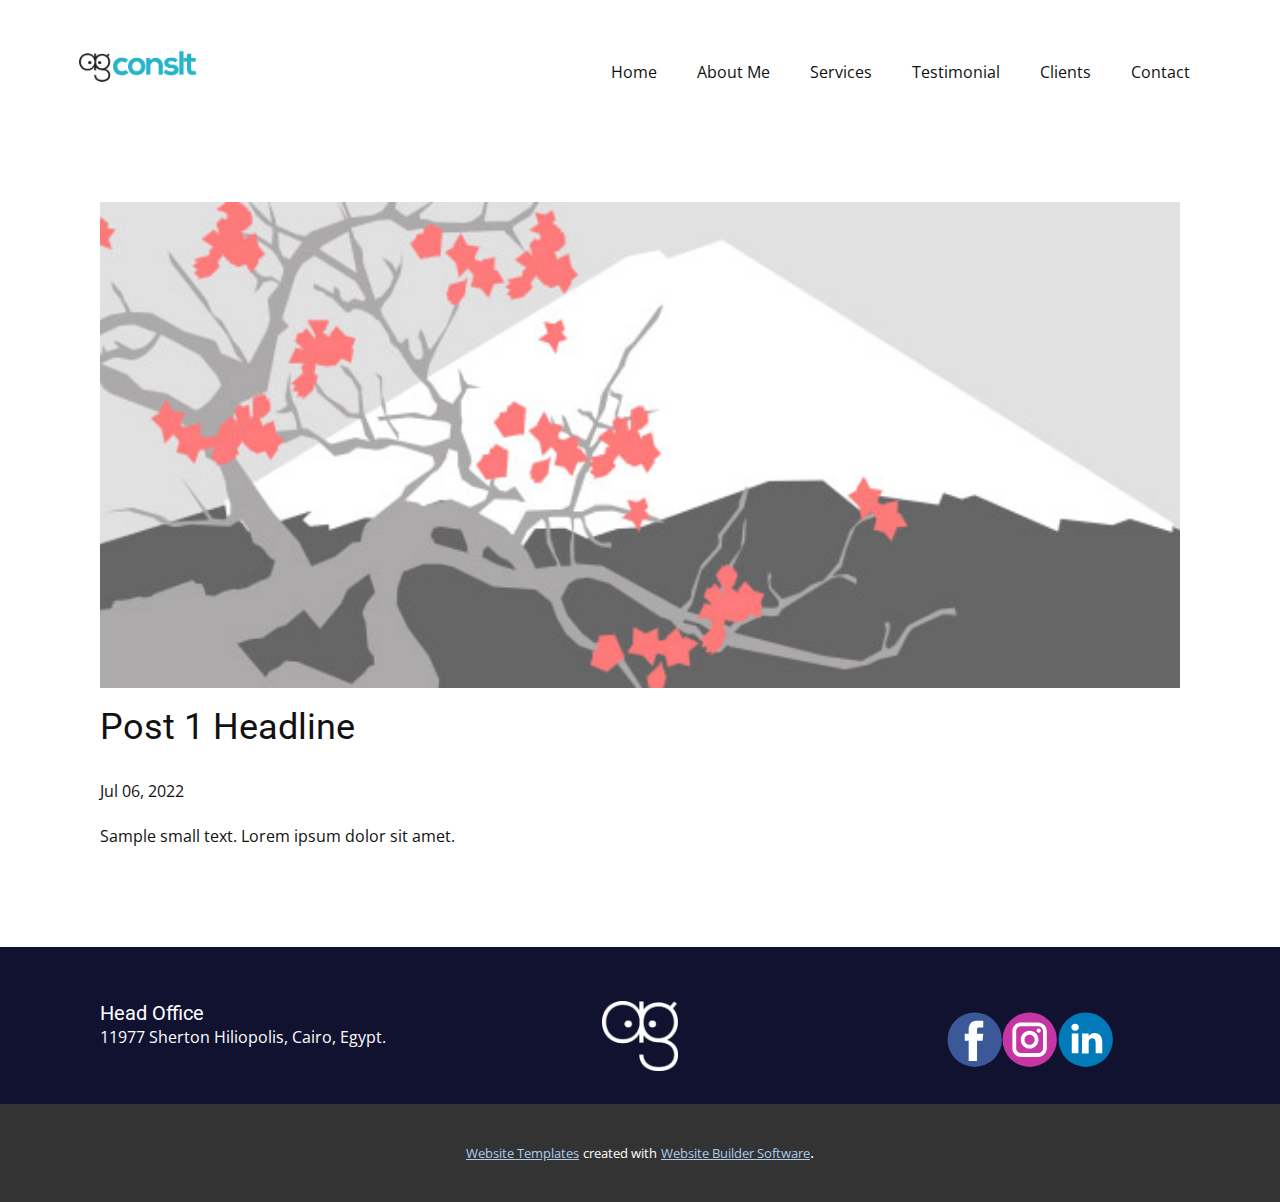
<file: blog/post.html>
<!doctype html>
<html style="font-size: 16px;" lang="en"><head>
    <meta name="viewport" content="width=device-width, initial-scale=1.0">
    <meta charset="utf-8">
    <meta name="keywords" content="Post 1 Headline">
    <meta name="description" content="">
    <title>Post 1 Headline</title>
    <link rel="stylesheet" href="../nicepage.css" media="screen">
<link rel="stylesheet" href="../Post-Template.css" media="screen">
    <script class="u-script" type="text/javascript" src="../jquery.js" "="" defer=""></script>
    <script class="u-script" type="text/javascript" src="../nicepage.js" "="" defer=""></script>
    <meta name="generator" content="Nicepage 4.17.10, nicepage.com">
    <link id="u-theme-google-font" rel="stylesheet" href="https://fonts.googleapis.com/css?family=Roboto:100,100i,300,300i,400,400i,500,500i,700,700i,900,900i|Open+Sans:300,300i,400,400i,500,500i,600,600i,700,700i,800,800i">
    
    
    <script type="application/ld+json">{
		"@context": "http://schema.org",
		"@type": "Organization",
		"name": "",
		"logo": "images/Lb.png",
		"sameAs": []
}</script>
    <meta name="theme-color" content="#478ac9">
  </head>
  <body class="u-body u-xl-mode" data-lang="en"><header class="u-clearfix u-header u-header" id="sec-7abd"><div class="u-clearfix u-sheet u-sheet-1">
        <a href="../Home.html#carousel_da76" data-page-id="63678534" class="u-image u-logo u-image-1" data-image-width="316" data-image-height="101" title="Home">
          <img src="../images/Lb.png" class="u-logo-image u-logo-image-1">
        </a>
        <nav class="u-menu u-menu-one-level u-offcanvas u-menu-1">
          <div class="menu-collapse" style="font-size: 1rem; letter-spacing: 0px;">
            <a class="u-button-style u-custom-left-right-menu-spacing u-custom-padding-bottom u-custom-top-bottom-menu-spacing u-nav-link u-text-active-palette-1-base u-text-hover-palette-2-base" href="#">
              <svg class="u-svg-link" viewBox="0 0 24 24"><use xmlns:xlink="http://www.w3.org/1999/xlink" xlink:href="#menu-hamburger"></use></svg>
              <svg class="u-svg-content" version="1.1" id="menu-hamburger" viewBox="0 0 16 16" x="0px" y="0px" xmlns:xlink="http://www.w3.org/1999/xlink" xmlns="http://www.w3.org/2000/svg"><g><rect y="1" width="16" height="2"></rect><rect y="7" width="16" height="2"></rect><rect y="13" width="16" height="2"></rect>
</g></svg>
            </a>
          </div>
          <div class="u-custom-menu u-nav-container">
            <ul class="u-nav u-unstyled u-nav-1"><li class="u-nav-item"><a class="u-button-style u-nav-link u-text-active-palette-1-base u-text-hover-palette-2-base" href="../Home.html#carousel_da76" data-page-id="63678534" style="padding: 10px 20px;">Home</a>
</li><li class="u-nav-item"><a class="u-button-style u-nav-link u-text-active-palette-1-base u-text-hover-palette-2-base" href="../Home.html#AboutMe" data-page-id="63678534" style="padding: 10px 20px;">About Me</a>
</li><li class="u-nav-item"><a class="u-button-style u-nav-link u-text-active-palette-1-base u-text-hover-palette-2-base" href="../Home.html#carousel_c6f9" data-page-id="63678534" style="padding: 10px 20px;">Services</a>
</li><li class="u-nav-item"><a class="u-button-style u-nav-link u-text-active-palette-1-base u-text-hover-palette-2-base" href="../Home.html#sec-5239" data-page-id="63678534" style="padding: 10px 20px;">Testimonial</a>
</li><li class="u-nav-item"><a class="u-button-style u-nav-link u-text-active-palette-1-base u-text-hover-palette-2-base" href="../Home.html#sec-5a70" data-page-id="63678534" style="padding: 10px 20px;">Clients</a>
</li><li class="u-nav-item"><a class="u-button-style u-nav-link u-text-active-palette-1-base u-text-hover-palette-2-base" href="../Home.html#sec-c780" data-page-id="63678534" style="padding: 10px 20px;">Contact</a>
</li></ul>
          </div>
          <div class="u-custom-menu u-nav-container-collapse">
            <div class="u-black u-container-style u-inner-container-layout u-opacity u-opacity-95 u-sidenav">
              <div class="u-inner-container-layout u-sidenav-overflow">
                <div class="u-menu-close"></div>
                <ul class="u-align-center u-nav u-popupmenu-items u-unstyled u-nav-2"><li class="u-nav-item"><a class="u-button-style u-nav-link" href="../Home.html#carousel_da76" data-page-id="63678534">Home</a>
</li><li class="u-nav-item"><a class="u-button-style u-nav-link" href="../Home.html#AboutMe" data-page-id="63678534">About Me</a>
</li><li class="u-nav-item"><a class="u-button-style u-nav-link" href="../Home.html#carousel_c6f9" data-page-id="63678534">Services</a>
</li><li class="u-nav-item"><a class="u-button-style u-nav-link" href="../Home.html#sec-5239" data-page-id="63678534">Testimonial</a>
</li><li class="u-nav-item"><a class="u-button-style u-nav-link" href="../Home.html#sec-5a70" data-page-id="63678534">Clients</a>
</li><li class="u-nav-item"><a class="u-button-style u-nav-link" href="../Home.html#sec-c780" data-page-id="63678534">Contact</a>
</li></ul>
              </div>
            </div>
            <div class="u-black u-menu-overlay u-opacity u-opacity-70"></div>
          </div>
        </nav>
      </div></header>
    <section class="u-align-center u-clearfix u-section-1" id="sec-8b14">
      <div class="u-clearfix u-sheet u-valign-middle-md u-valign-middle-sm u-valign-middle-xs u-sheet-1"><!--post_details--><!--post_details_options_json--><!--{"source":""}--><!--/post_details_options_json--><!--blog_post-->
        <div class="u-container-style u-expanded-width u-post-details u-post-details-1">
          <div class="u-container-layout u-valign-middle u-container-layout-1"><!--blog_post_image-->
            <img alt="" class="u-blog-control u-expanded-width u-image u-image-default u-image-1" src="../images/0fd3416c.jpeg"><!--/blog_post_image--><!--blog_post_header-->
            <h2 class="u-blog-control u-text u-text-1">Post 1 Headline</h2><!--/blog_post_header--><!--blog_post_metadata-->
            <div class="u-blog-control u-metadata u-metadata-1"><!--blog_post_metadata_date-->
              <span class="u-meta-date u-meta-icon">Jul 06, 2022</span><!--/blog_post_metadata_date--><!--blog_post_metadata_category-->
              <!--/blog_post_metadata_category--><!--blog_post_metadata_comments-->
              <!--/blog_post_metadata_comments-->
            </div><!--/blog_post_metadata--><!--blog_post_content-->
            <div class="u-align-justify u-blog-control u-post-content u-text u-text-2 fr-view">
  Sample small text. Lorem ipsum dolor sit amet.
  </div><!--/blog_post_content-->
          </div>
        </div><!--/blog_post--><!--/post_details-->
      </div>
    </section>
    
    
    <footer class="u-clearfix u-custom-color-4 u-footer" id="sec-cde1"><div class="u-clearfix u-sheet u-valign-middle u-sheet-1">
        <div class="u-clearfix u-expanded-width u-gutter-30 u-layout-wrap u-layout-wrap-1">
          <div class="u-gutter-0 u-layout">
            <div class="u-layout-row">
              <div class="u-align-center-sm u-align-center-xs u-align-left-md u-align-left-xl u-container-style u-layout-cell u-left-cell u-size-20 u-size-20-md u-layout-cell-1">
                <div class="u-container-layout u-valign-middle-lg u-valign-middle-md u-valign-middle-sm u-valign-middle-xl u-valign-top-xs u-container-layout-1"><!--position-->
                  <div data-position="" class="u-position u-position-1"><!--block-->
                    <div class="u-block">
                      <div class="u-block-container u-clearfix"><!--block_header-->
                        <h5 class="u-block-header u-text"><!--block_header_content--> Head Office<!--/block_header_content--></h5><!--/block_header--><!--block_content-->
                        <div class="u-align-center-xs u-align-left-lg u-align-left-md u-align-left-sm u-block-content u-text"><!--block_content_content--> 11977 Sherton Hiliopolis, Cairo, Egypt.<!--/block_content_content--></div><!--/block_content-->
                      </div>
                    </div><!--/block-->
                  </div><!--/position-->
                </div>
              </div>
              <div class="u-align-center-sm u-align-right-md u-container-style u-layout-cell u-size-20 u-size-20-md u-layout-cell-2">
                <div class="u-container-layout u-container-layout-2">
                  <a href="https://nicepage.com" class="u-image u-logo u-image-1" data-image-width="650" data-image-height="593">
                    <img src="../images/Eid22.png" class="u-logo-image u-logo-image-1">
                  </a>
                </div>
              </div>
              <div class="u-align-center-sm u-align-center-xs u-align-left-md u-align-right-lg u-align-right-xl u-container-style u-layout-cell u-right-cell u-size-20 u-size-20-md u-layout-cell-3">
                <div class="u-container-layout u-valign-middle-lg u-valign-middle-md u-valign-middle-sm u-valign-middle-xs u-container-layout-3">
                  <div class="u-align-center u-social-icons u-spacing-0 u-social-icons-1">
                    <a class="u-social-url" title="facebook" target="_blank" href=""><span class="u-icon u-social-facebook u-social-icon u-text-grey-80 u-icon-1"><svg class="u-svg-link" preserveAspectRatio="xMidYMin slice" viewBox="0 0 112 112" style=""><use xmlns:xlink="http://www.w3.org/1999/xlink" xlink:href="#svg-d8f8"></use></svg><svg class="u-svg-content" viewBox="0 0 112 112" x="0" y="0" id="svg-d8f8"><circle fill="currentColor" cx="56.1" cy="56.1" r="55"></circle><path fill="#FFFFFF" d="M73.5,31.6h-9.1c-1.4,0-3.6,0.8-3.6,3.9v8.5h12.6L72,58.3H60.8v40.8H43.9V58.3h-8V43.9h8v-9.2
            c0-6.7,3.1-17,17-17h12.5v13.9H73.5z"></path></svg></span>
                    </a>
                    <a class="u-social-url" title="instagram" target="_blank" href=""><span class="u-icon u-social-icon u-social-instagram u-text-grey-80 u-icon-2"><svg class="u-svg-link" preserveAspectRatio="xMidYMin slice" viewBox="0 0 112 112" style=""><use xmlns:xlink="http://www.w3.org/1999/xlink" xlink:href="#svg-2373"></use></svg><svg class="u-svg-content" viewBox="0 0 112 112" x="0" y="0" id="svg-2373"><circle fill="currentColor" cx="56.1" cy="56.1" r="55"></circle><path fill="#FFFFFF" d="M55.9,38.2c-9.9,0-17.9,8-17.9,17.9C38,66,46,74,55.9,74c9.9,0,17.9-8,17.9-17.9C73.8,46.2,65.8,38.2,55.9,38.2
            z M55.9,66.4c-5.7,0-10.3-4.6-10.3-10.3c-0.1-5.7,4.6-10.3,10.3-10.3c5.7,0,10.3,4.6,10.3,10.3C66.2,61.8,61.6,66.4,55.9,66.4z"></path><path fill="#FFFFFF" d="M74.3,33.5c-2.3,0-4.2,1.9-4.2,4.2s1.9,4.2,4.2,4.2s4.2-1.9,4.2-4.2S76.6,33.5,74.3,33.5z"></path><path fill="#FFFFFF" d="M73.1,21.3H38.6c-9.7,0-17.5,7.9-17.5,17.5v34.5c0,9.7,7.9,17.6,17.5,17.6h34.5c9.7,0,17.5-7.9,17.5-17.5V38.8
            C90.6,29.1,82.7,21.3,73.1,21.3z M83,73.3c0,5.5-4.5,9.9-9.9,9.9H38.6c-5.5,0-9.9-4.5-9.9-9.9V38.8c0-5.5,4.5-9.9,9.9-9.9h34.5
            c5.5,0,9.9,4.5,9.9,9.9V73.3z"></path></svg></span>
                    </a>
                    <a class="u-social-url" title="linkedin" target="_blank" href=""><span class="u-icon u-social-icon u-social-linkedin u-text-grey-80 u-icon-3"><svg class="u-svg-link" preserveAspectRatio="xMidYMin slice" viewBox="0 0 112 112" style=""><use xmlns:xlink="http://www.w3.org/1999/xlink" xlink:href="#svg-f790"></use></svg><svg class="u-svg-content" viewBox="0 0 112 112" x="0" y="0" id="svg-f790"><circle fill="currentColor" cx="56.1" cy="56.1" r="55"></circle><path fill="#FFFFFF" d="M41.3,83.7H27.9V43.4h13.4V83.7z M34.6,37.9L34.6,37.9c-4.6,0-7.5-3.1-7.5-7c0-4,3-7,7.6-7s7.4,3,7.5,7
            C42.2,34.8,39.2,37.9,34.6,37.9z M89.6,83.7H76.2V62.2c0-5.4-1.9-9.1-6.8-9.1c-3.7,0-5.9,2.5-6.9,4.9c-0.4,0.9-0.4,2.1-0.4,3.3v22.5
            H48.7c0,0,0.2-36.5,0-40.3h13.4v5.7c1.8-2.7,5-6.7,12.1-6.7c8.8,0,15.4,5.8,15.4,18.1V83.7z"></path></svg></span>
                    </a>
                  </div>
                </div>
              </div>
            </div>
          </div>
        </div>
      </div></footer>
    <section class="u-backlink u-clearfix u-grey-80">
      <a class="u-link" href="https://nicepage.com/website-templates" target="_blank">
        <span>Website Templates</span>
      </a>
      <p class="u-text">
        <span>created with</span>
      </p>
      <a class="u-link" href="" target="_blank">
        <span>Website Builder Software</span>
      </a>. 
    </section>
  
</body></html>
</file>
